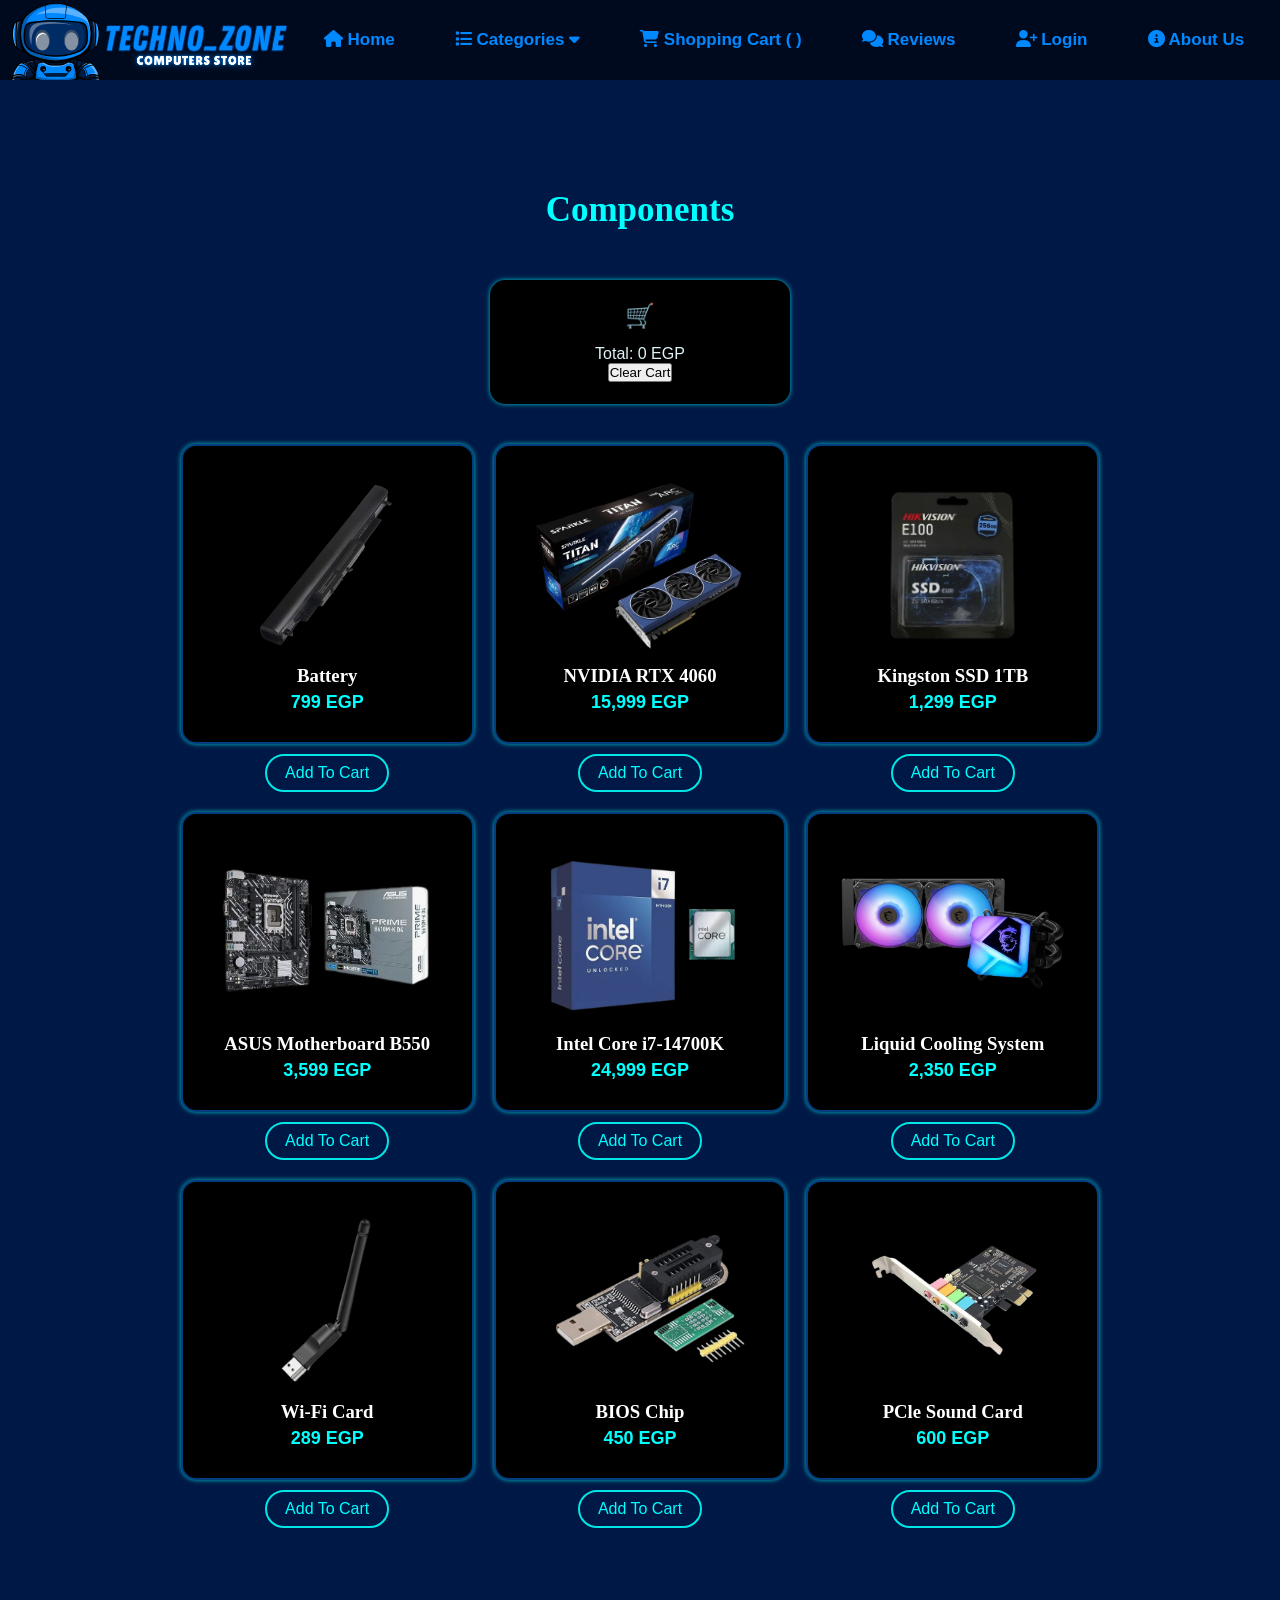
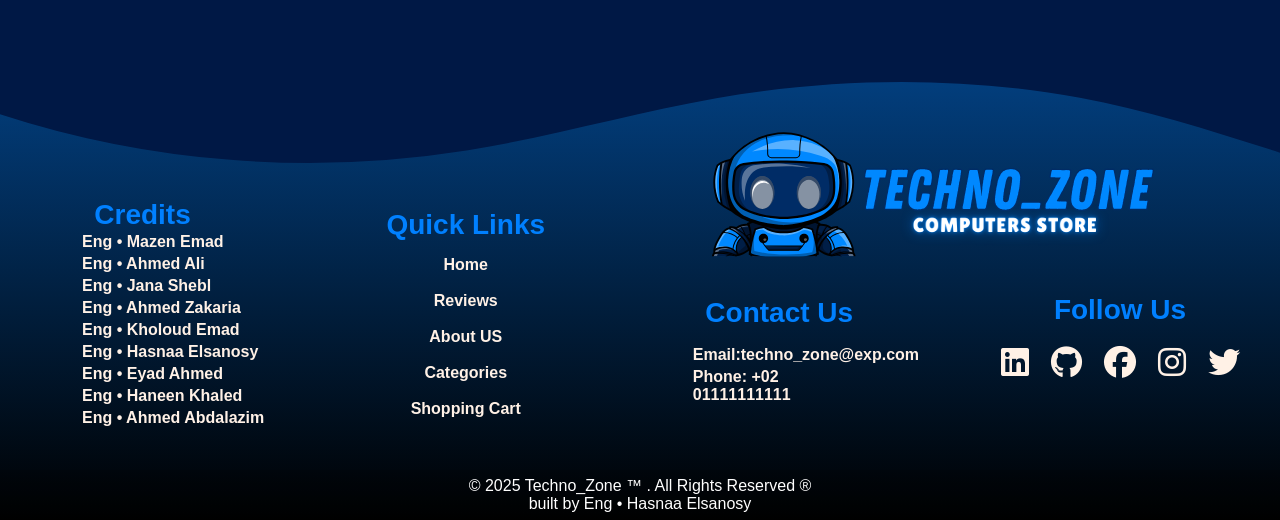
<file: PC_Components/index.html>
<!DOCTYPE html>
<html lang="en">
<head>
    <meta charset="UTF-8">
    <meta name="viewport" content="width=device-width, initial-scale=1.0">
    <title>Techno_Zone | PC Components</title>
    <!---Webpage Icon--->
    <link rel="Techno_Zone ICON" href="../PC_Cases/Images/Techno_Zone ICON.svg">
    <link rel="stylesheet" href="CSS/style.css" />
    <script src="JavaScript/script.js" defer></script>
    <!-- Font Awesome for Icons -->
    <link rel="stylesheet" href="https://cdnjs.cloudflare.com/ajax/libs/font-awesome/6.7.2/css/all.min.css" integrity="sha512-Evv84Mr4kqVGRNSgIGL/F/aIDqQb7xQ2vcrdIwxfjThSH8CSR7PBEakCr51Ck+w+/U6swU2Im1vVX0SVk9ABhg==" crossorigin="anonymous" referrerpolicy="no-referrer" />
</head>

<!----------------------------Navigation Bar------------------------->
<header>
  <nav>
    <!---------------Techno_Zone Logo------------------->
    <img class="LOGO" src="Final Logo.svg" alt="Techno_Zone Logo">
    <!--------Navigation Bar Links-------->
    <div class="Navlinks">    
      <a href="../Home Page/Home Page.html"><i class="fa-solid fa-house"></i> Home</a>
      <!-----------Dropdown Content-------->
        <div    class="dropdown">
            <!-----------Categories btn-------->
            <button class="dropbtn"><i class="fa-solid fa-list fa-1x"></i> Categories <i class="fa fa-caret-down"></i></button>          
            <!-----------Dropdown Menu-------->
            <div class="dropdown-content">
              <a href="../Laptop/laptop.html">Laptops</a>
              <a href="../Consoles/consoles.html">Consoles</a>
              <a href="../PC_Cases/Pc_Cases.html">PC Cases</a>
              <a href="../PC-Monitors/PC_Monitors.html">PC Monitors</a>
              <a href="../PC_Accessories/projet.html">PC Accessories</a>
              <a href="../PC_Components/index.html">PC Components</a>
            </div>
        </div> 
        <a href="../Shopping_Cart/payment.html"><i class="fa-solid fa-cart-shopping fa-1x"></i> Shopping Cart ( <span id="cart-count" style="display: none;"></span> )</a>
        <a href="../Reviews_Page/Reviews.html"><i class="fa-solid fa-comments fa-1x"></i> Reviews</a>
        <a href="../Login_page/login.html"><i class="fa-solid fa-user-plus fa-1x"></i> Login</a>
        <a href="../About US/about2.html"><i class="fa-solid fa-circle-info fa-1x"></i> About Us</a>
    </div>    
  </nav>
</header>

<body>

<!-- ---------------------- Main Content ------------------------- -->
<div class="container">
  <h1>Components</h1>

  <!-- Cart Section -->
  <div class="cart">
    <h2>🛒</h2>
    <ul id="cart-items"></ul>
    <p id="total-price">Total: 0 EGP</p>
    <button id="clear-cart">Clear Cart</button>
  </div>

  <div class="parent">
    <!-- Product 1 -->
    <div class="product-card">
      <div class="inner">
        <div class="front f1">
          <img src="PIC/battery.jpg.png" alt="Battery" class="f1">
          <h3 class="product-name">Battery</h3>
          <p class="product-price">799 EGP</p>
        </div>
        <div class="back">
          <p>High-capacity rechargeable battery designed for extended use and optimal power delivery.</p>
        </div>
      </div>
      <button class="add-to-cart">Add To Cart</button>
    </div>

    <!-- Product 2 -->
    <div class="product-card">
      <div class="inner">
        <div class="front f2">
          <img src="PIC/GPU.jpg.png" alt="GPU" class="f2">
          <h3 class="product-name">NVIDIA RTX 4060</h3>
          <p class="product-price">15,999 EGP</p>
        </div>
        <div class="back">
          <p>Powerful GPU with ray tracing and DLSS support for high-performance gaming and creative workloads.</p>
        </div>
      </div>
      <button class="add-to-cart">Add To Cart</button>
    </div>

    <!-- Product 3 -->
    <div class="product-card">
      <div class="inner">
        <div class="front f3">
          <img src="PIC/ssd.jpg.png" alt="SSD" class="f3">
          <h3 class="product-name">Kingston SSD 1TB</h3>
          <p class="product-price">1,299 EGP</p>
        </div>
        <div class="back">
          <p>Fast 1TB solid-state drive for quick boot times,smooth application performance, and enhanced reliability.</p>
        </div>
      </div>
      <button class="add-to-cart">Add To Cart</button>
    </div>

    <!-- Product 4 -->
    <div class="product-card">
      <div class="inner">
        <div class="front f4">
          <img src="PIC/motherboard.jpj.png" alt="Motherboard" class="f4">
          <h3 class="product-name">ASUS Motherboard B550</h3>
          <p class="product-price">3,599 EGP</p>
        </div>
        <div class="back">
          <p>ASUS B550 motherboard supports AMD Ryzen processors,PCIe 4.0, dual M.2 slots, and advanced cooling for high performance computing.</p>
        </div>
      </div>
      <button class="add-to-cart">Add To Cart</button>
    </div>

    <!-- Product 5 -->
    <div class="product-card">
      <div class="inner">
        <div class="front f5">
          <img src="PIC/CPU.jpg.png" alt="CPU" class="f5">
          <h3 class="product-name">Intel Core i7-14700K</h3>
          <p class="product-price">24,999 EGP</p>
        </div>
        <div class="back">
          <p>24-thread high-end processor with 20 cores (8P + 12E),5.6 GHz turbo boost, and unlocked multiplier for overclocking.</p>
        </div>
      </div>
      <button class="add-to-cart">Add To Cart</button>
    </div>

    <!-- Product 6 -->
    <div class="product-card">
      <div class="inner">
        <div class="front f6">
          <img src="PIC/cooling_system.jpg.png" alt="Cooling System" class="f6">
          <h3 class="product-name">Liquid Cooling System</h3>
          <p class="product-price">2,350 EGP</p>
        </div>
        <div class="back">
          <p>Efficient liquid cooling system for maintaining low CPU temperatures during intensive tasks and gaming.</p>
        </div>
      </div>
      <button class="add-to-cart">Add To Cart</button>
    </div>

    <!-- Product 7 -->
    <div class="product-card">
      <div class="inner">
        <div class="front f7">
          <img src="PIC/wi-fi_card.jpg.png" alt="wi-fi_card" class="f7">
          <h3 class="product-name">Wi-Fi Card</h3>
          <p class="product-price">289 EGP</p>
        </div>
        <div class="back">
          <p>High-speed wireless network card with stable connectivity and easy installation, ideal for desktop upgrades.</p>
        </div>
      </div>
      <button class="add-to-cart">Add To Cart</button>
    </div>

    <!-- Product 8 -->
    <div class="product-card">
      <div class="inner">
        <div class="front f8">
          <img src="PIC/BIOS.jpg.png" alt="BIOS" class="product-image">
          <h3 class="product-name">BIOS Chip</h3>
          <p class="product-price">450 EGP</p>
        </div>
        <div class="back">
          <p>Essential firmware chip for system startup, hardware initialization, and stable computer operation.</p>
        </div>
      </div>
      <button class="add-to-cart">Add To Cart</button>
    </div>

    <!-- Product 9 -->
    <div class="product-card">
      <div class="inner">
        <div class="front f9">
          <img src="PIC/PCle_Sound_Card.jpg.png" alt="PCle_Sound_Card" class="product-image">
          <h3 class="product-name">PCle Sound Card</h3>
          <p class="product-price">600 EGP</p>
        </div>
        <div class="back">
          <p>5.1 surround PCIe sound card delivering crystal-clear audio, great for gaming, media, and high-fidelity sound.</p>
        </div>
      </div>
      <button class="add-to-cart">Add To Cart</button>
    </div>
  </div>
</div>

<!----------------------Footer--------------------------->
<footer>
  <!----------Footer Curved Background------------------->
  <div class="custom-shape-divider-top">
      <svg data-name="Layer 1" xmlns="http://www.w3.org/2000/svg" viewBox="0 0 1200 120" preserveAspectRatio="none">
          <path d="M321.39,56.44c58-10.79,114.16-30.13,172-41.86,82.39-16.72,168.19-17.73,250.45-.39C823.78,31,906.67,72,985.66,92.83c70.05,18.48,146.53,26.09,214.34,3V0H0V27.35A600.21,600.21,0,0,0,321.39,56.44Z" class="shape-fill"></path>
      </svg>
  </div>
  <!-----------Upper Footer Container----------->
  <div class="footercontainer">
      <!----------- 1st Part {Credit}-------->
      <div id="footercredit" class="footer-content">
          <h3>Credits</h3>
          <ul class="credit">
              <li><p>Eng • Mazen Emad</p></li>
              <li><p>Eng • Ahmed Ali</p></li>
              <li><p>Eng • Jana Shebl</p></li>
              <li><p>Eng • Ahmed Zakaria</p></li>
              <li><p>Eng • Kholoud Emad</p></li>
              <li><p>Eng • Hasnaa Elsanosy</p></li>
              <li><p>Eng • Eyad Ahmed</p></li>
              <li><p>Eng • Haneen Khaled</p></li>
              <li><p>Eng • Ahmed Abdalazim</p></li>
          </ul>
      </div>
      <!----------- 2nd Part {Quick Links}-------->
      <div id="footerlinks" class="footer-content">
          <h3>Quick Links</h3>
          <ul class="quicklinks">
                <li><a href="../Home Page/Home Page.html">Home</a></li>
                <li><a href="../Reviews_Page/Reviews.html">Reviews</a></li>
                <li><a href="../About US/about2.html">About US</a></li>
                <li><a href="../Home Page/Home Page.html">Categories</a></li>
                <li><a href="../Shopping_Cart/payment.html">Shopping Cart</a></li>
          </ul>
      </div>
      <!----------- 3nd Part {Contact Us}-------->
      <div id="footercontact" class="footer-content">
          <h3>Contact Us</h3>
          <p>Email:techno_zone@exp.com</p>
          <p>Phone: +02 01111111111</p>
      </div>
      <!----------- 4th Part {Social Media}-------->
      <div id="footerfollow" class="footer-content">
          <img id="footerlogo" src="Final Logo.svg" alt="Logo">
          <h3>Follow Us</h3>
          <ul class="social-icons">
              <li><a href="https://www.linkedin.com/in/mazen-emad-abdelsattar-96118b342?utm_source=share&utm_campaign=share_via&utm_content=profile&utm_medium=android_app" target="_blank"><i class="fa-brands fa-linkedin fa-2x fa-fade"></i></a></li>
              <li class="github"><a  href="https://github.com/MazenEmadAbdelsattar" target="_blank"><i class="fa-brands fa-github fa-2x fa-fade"></i></a></li>
              <li><a href="https://www.facebook.com/profile.php?id=100052692786291" target="_blank"><i class="fa-brands fa-facebook fa-2x fa-fade"></i></a></li>
              <li class="instagram"><a href="https://www.instagram.com/iammazenemad" target="_blank"><i class="fa-brands fa-instagram fa-2x fa-fade" ></i></a></li>
              <li><a href="#" target="_blank"><i class="fa-brands fa-twitter fa-2x fa-fade" ></i></a></li>
          </ul>
      </div>
  </div>
  <!--------------Lower Footer Container----------->
  <div class="bottom-bar">
      <p>&copy; 2025 Techno_Zone &trade;     . All Rights Reserved   &reg; </p>
      <p>built by Eng • Hasnaa Elsanosy</p>
  </div>
</footer>

</html>
</file>
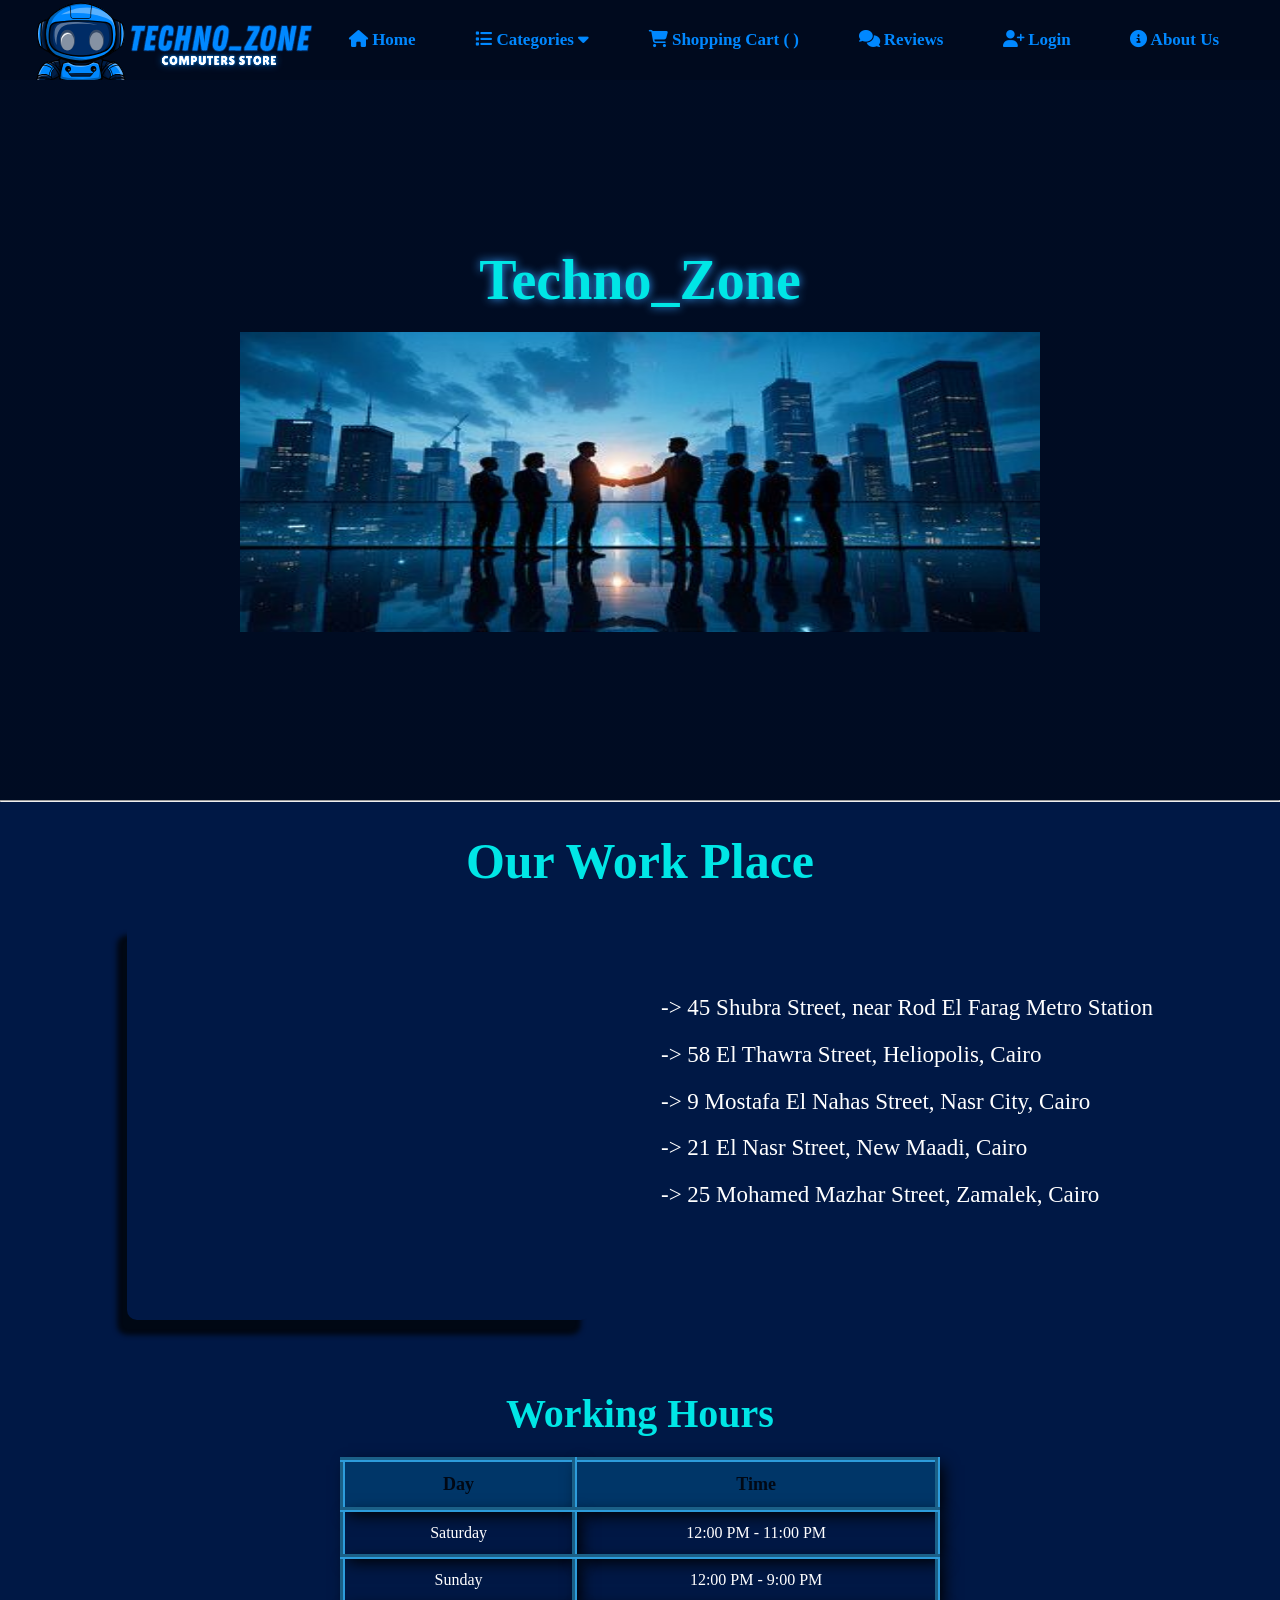
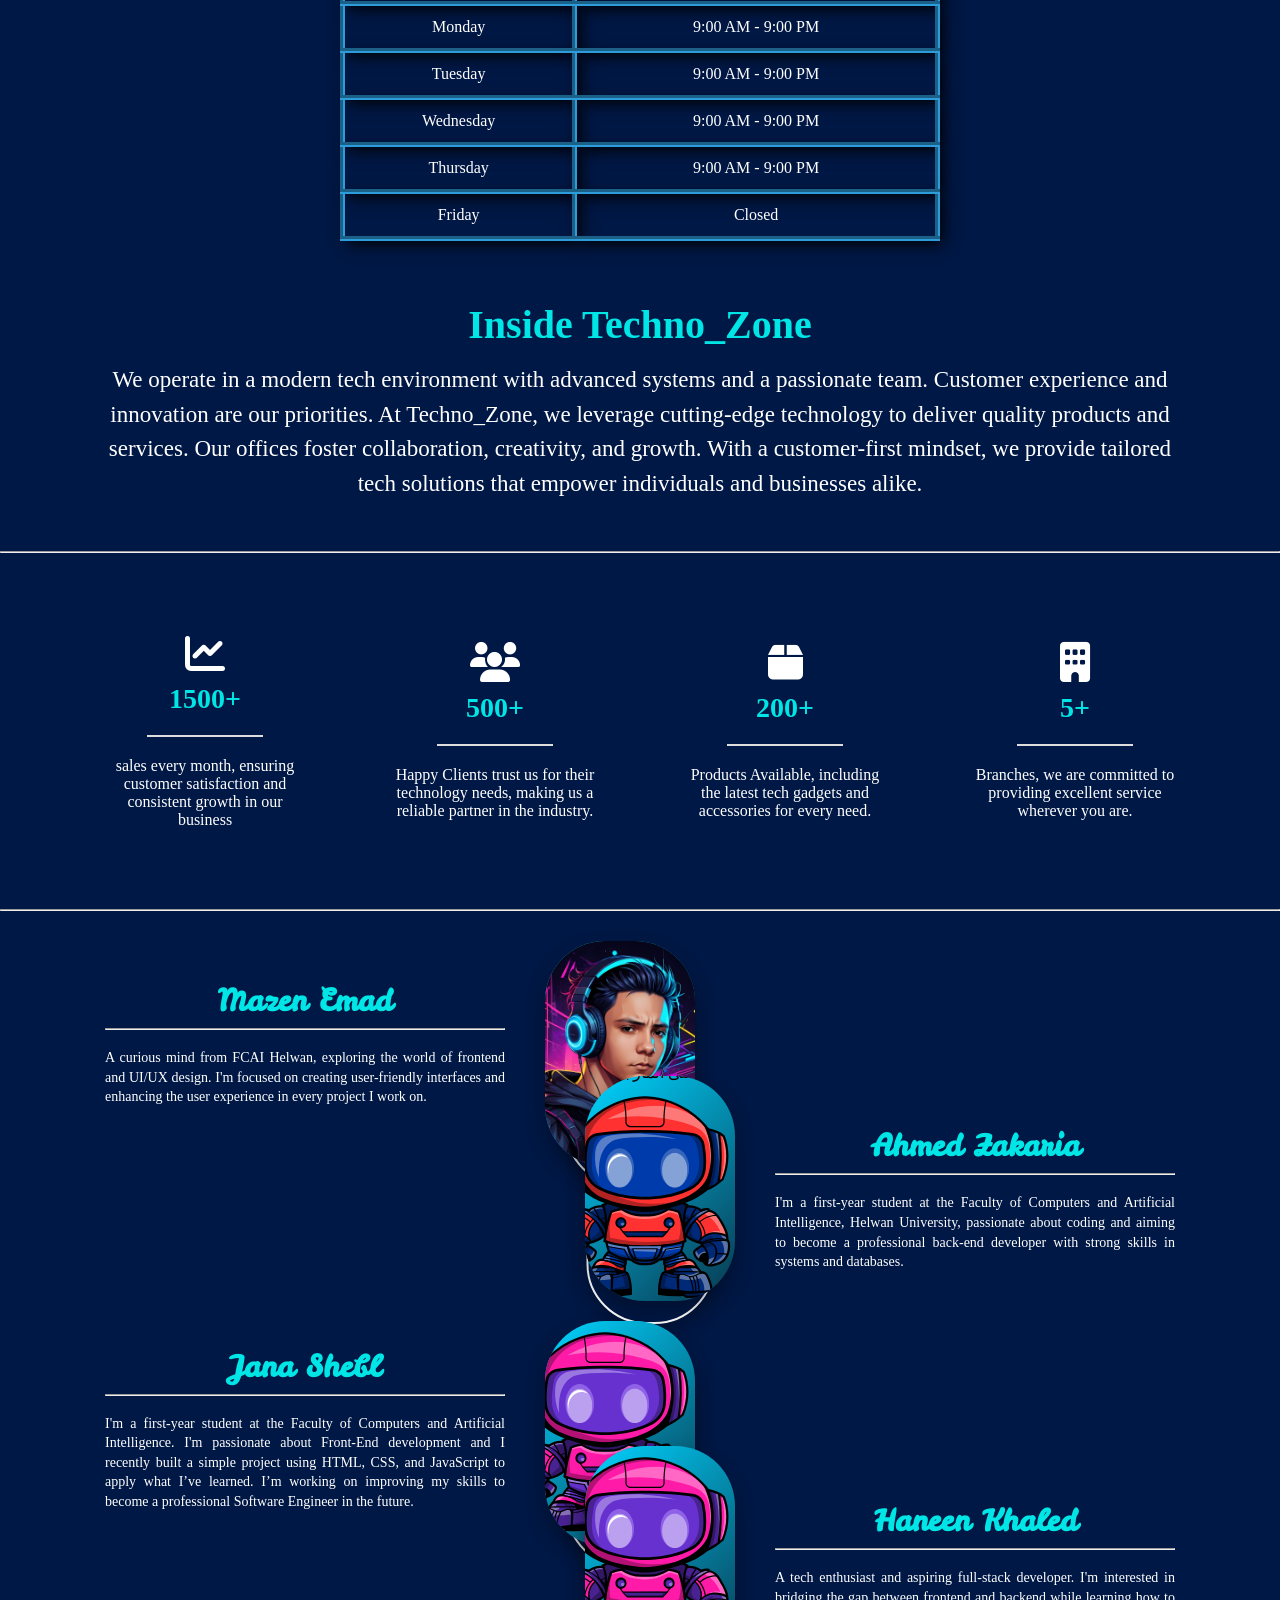
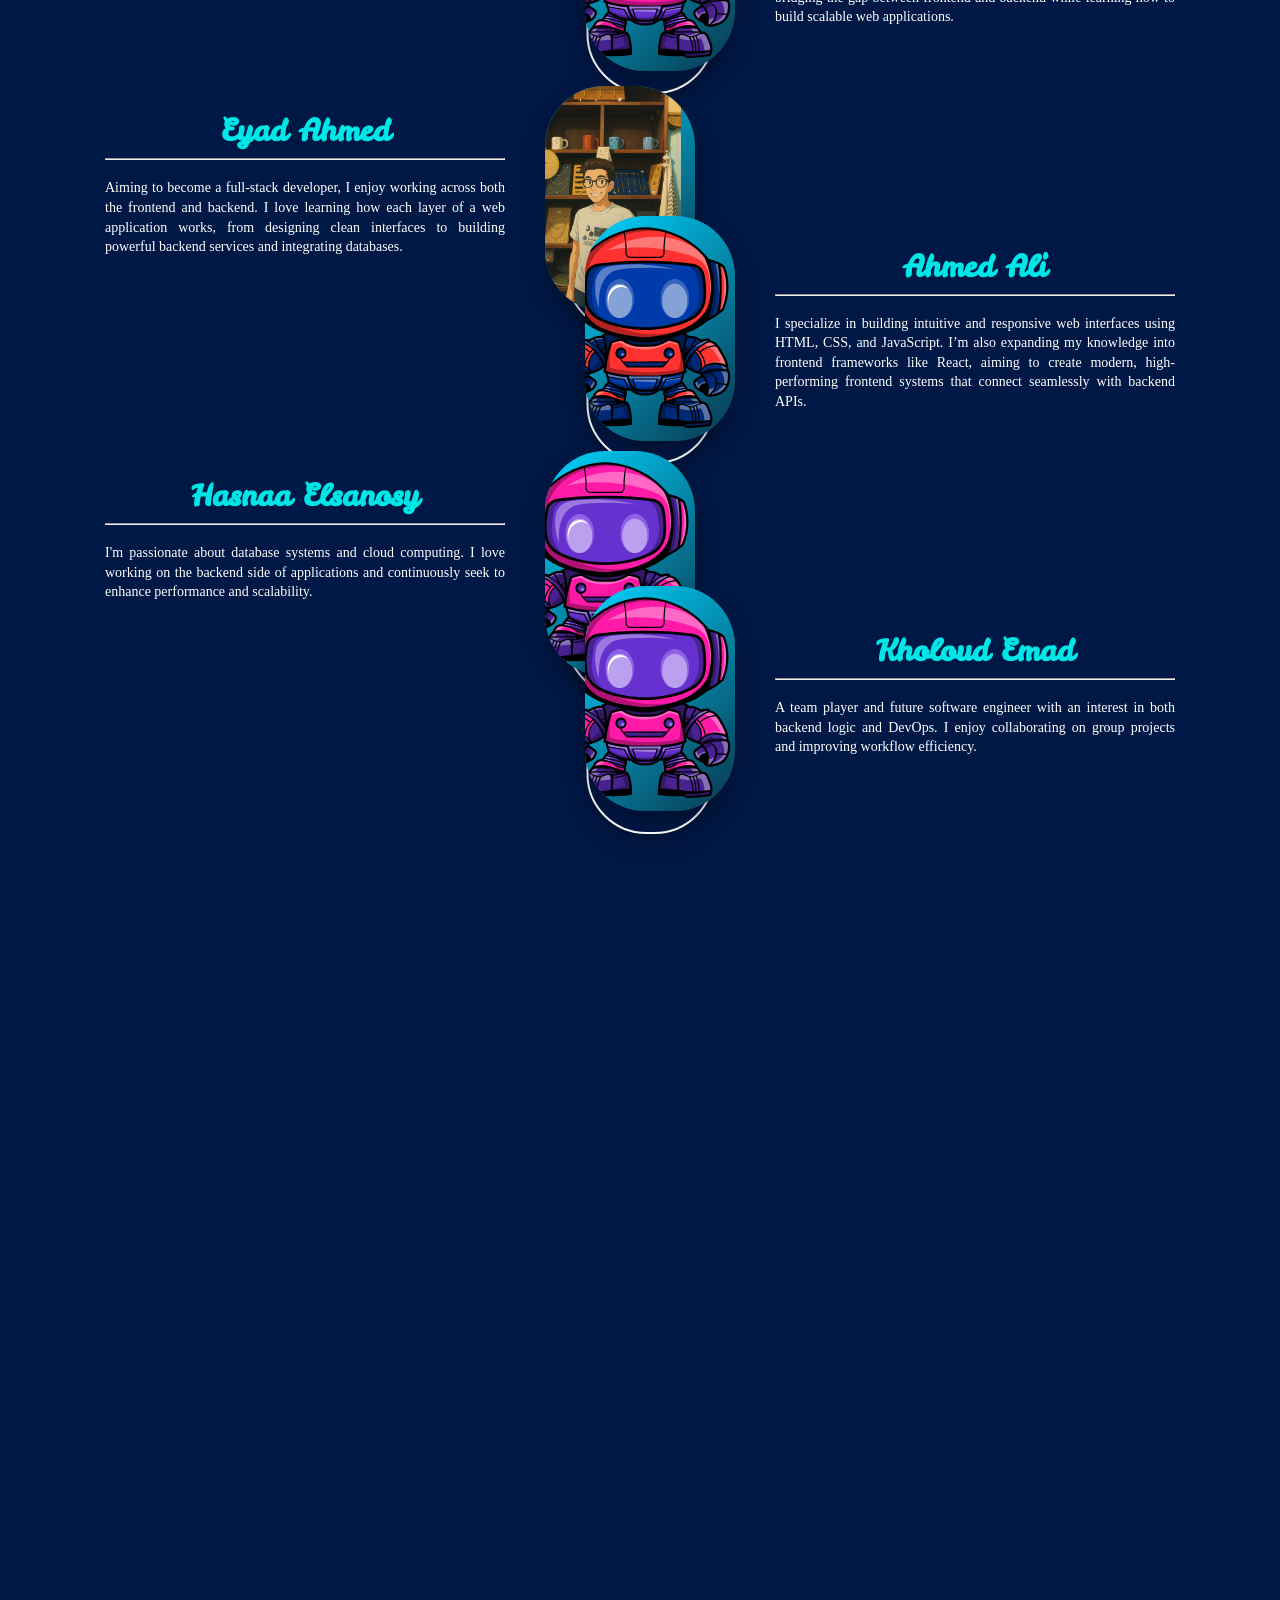
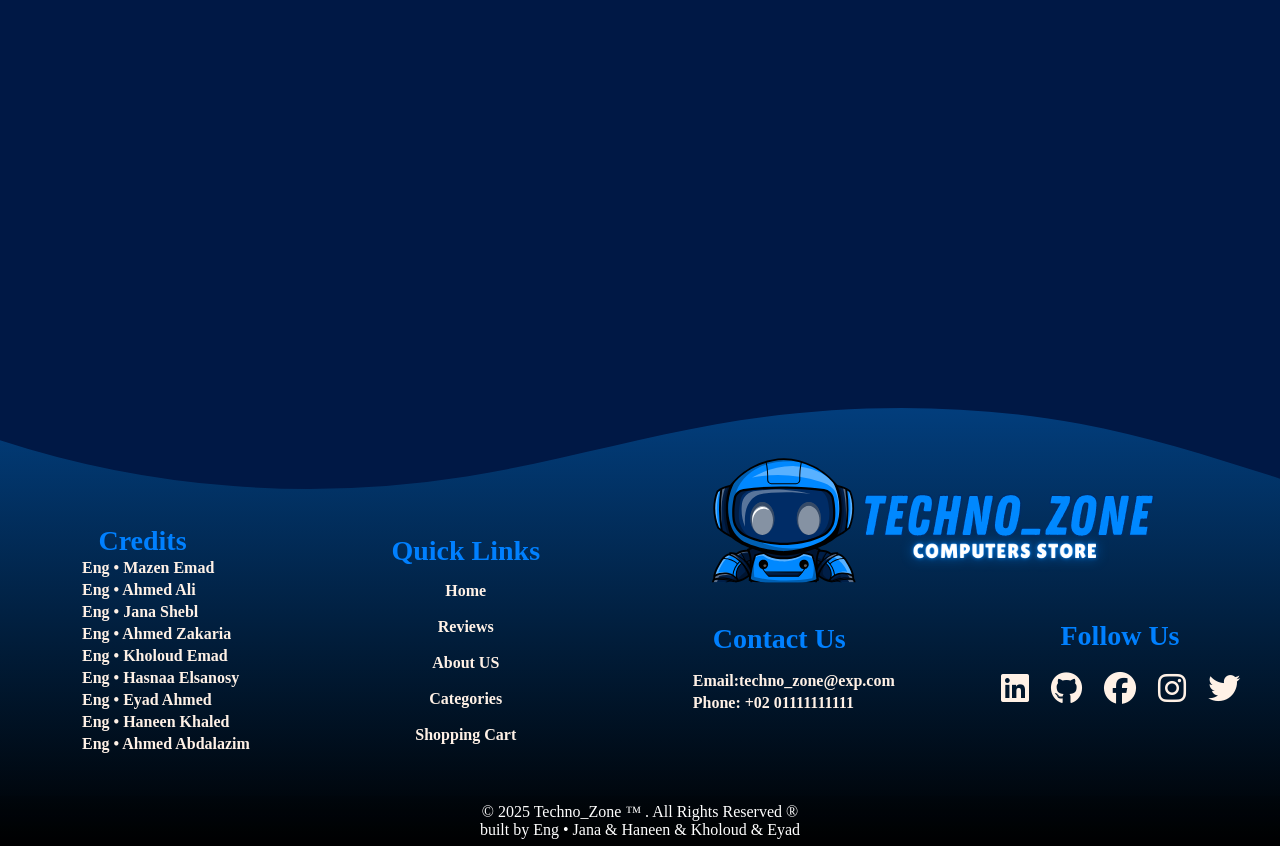
<file: About US/about2.html>
<!DOCTYPE html>
<html lang="en">

<head>
    <meta charset="UTF-8">
    <meta name="viewport" content="width=device-width, initial-scale=1.0">
    <title>Techno_Zone | About Us</title>
    <!---Java Script--->
    <script src="about2.js" defer></script>
    <!---Webpage Icon--->
    <link rel="Techno_Zone ICON" href="Techno_Zone_ICON.svg ">
    <!-------CSS File {to style our webpage}-------->
    <link rel="stylesheet" href="about2.css">
    <!-------Font Awesome {to use special icons in webpage} -------->
    <link rel="stylesheet" href="https://cdnjs.cloudflare.com/ajax/libs/font-awesome/6.7.2/css/all.min.css"
        integrity="sha512-Evv84Mr4kqVGRNSgIGL/F/aIDqQb7xQ2vcrdIwxfjThSH8CSR7PBEakCr51Ck+w+/U6swU2Im1vVX0SVk9ABhg=="
        crossorigin="anonymous" referrerpolicy="no-referrer" />
</head>

<body>



<!----------------------------Navigation Bar------------------------->
<header>
    <nav>
      <!---------------Techno_Zone Logo------------------->
      <img class="LOGO" src="Final Logo.svg" alt="Techno_Zone Logo">
      <!--------Navigation Bar Links-------->
      <div class="Navlinks">    
          <a href="../Home Page/Home Page.html"><i class="fa-solid fa-house fa-1x"></i> Home</a>
          <!-----------Dropdown Content-------->
          <div    class="dropdown">
              <!-----------Categories btn-------->
              <button class="dropbtn"><i class="fa-solid fa-list fa-1x"></i> Categories <i class="fa fa-caret-down"></i></button>          
              <!-----------Dropdown Menu-------->
              <div class="dropdown-content">
                  <a href="../Laptop/laptop.html">Laptops</a>
                  <a href="../Consoles/consoles.html">Consoles</a>
                  <a href="../PC_Cases/Pc_Cases.html">PC Cases</a>
                  <a href="../PC-Monitors/PC_Monitors.html">PC Monitors</a>
                  <a href="../PC_Accessories/projet.html">PC Accessories</a>
                  <a href="../PC_Components/index.html">PC Components</a>
                </div>
            </div> 
            <a href="../Shopping_Cart/payment.html"><i class="fa-solid fa-cart-shopping fa-1x"></i> Shopping Cart ( <span id="cart-count" style="display: none;"></span> )</a>
            <a href="../Reviews_Page/Reviews.html"><i class="fa-solid fa-comments fa-1x"></i> Reviews</a>
            <a href="../Login_page/login.html"><i class="fa-solid fa-user-plus fa-1x"></i> Login</a>
          <a href="../About US/about2.html"><i class="fa-solid fa-circle-info fa-1x"></i> About Us</a>
      </div>    
    </nav>
</header>

    <!-- Banner Section -->
    <section class="bunner">
        <h1>Techno_Zone</h1>
        <img src="bannar.jpg" alt="Techno_Zone Banner" class="logo" />
    </section>
    <hr>
    <!-- Work Place Section -->
    <section class="work_place">
        <h1>Our Work Place</h1>
        <div class="our-location">
            <iframe
                src="https://www.google.com/maps/embed?pb=!1m18!1m12!1m3!1d3460.4475449842544!2d31.345649225115437!3d29.85136437502139!2m3!1f0!2f0!3f0!3m2!1i1024!2i768!4f13.1!3m3!1m2!1s0x145836f34a58de69%3A0x49853855f032462a!2z2KzYp9mF2LnYqSDYrdmE2YjYp9mG!5e0!3m2!1sar!2seg!4v1746420865516!5m2!1sar!2seg"
                width="600" height="450" style="border:0;" allowfullscreen="" loading="lazy"
                referrerpolicy="no-referrer-when-downgrade"></iframe>
            <!-- <img src="our_map.png" alt="Work Place" class="work_place_img" />-->
            <div class="work_place_text">
                <a href="#location-1">-> 45 Shubra Street, near Rod El Farag Metro Station</a>
                <a href="#location-2">-> 58 El Thawra Street, Heliopolis, Cairo</a>
                <a href="#location-3">-> 9 Mostafa El Nahas Street, Nasr City, Cairo</a>
                <a href="#location-4">-> 21 El Nasr Street, New Maadi, Cairo</a>
                <a href="#location-5">-> 25 Mohamed Mazhar Street, Zamalek, Cairo</a>

            </div>

        </div>
    </section>

    <!-- Work Time Section -->
    <section class="work_time">
        <h1>Working Hours</h1>
        <table>
            <tr>
                <th>Day</th>
                <th>Time</th>
            </tr>
            <tr>
                <td>Saturday</td>
                <td>12:00 PM - 11:00 PM</td>
            </tr>
            <tr>
                <td>Sunday</td>
                <td>12:00 PM - 9:00 PM</td>
            </tr>
            <tr>
                <td>Monday</td>
                <td>9:00 AM - 9:00 PM</td>
            </tr>
            <tr>
                <td>Tuesday</td>
                <td>9:00 AM - 9:00 PM</td>
            </tr>
            <tr>
                <td>Wednesday</td>
                <td>9:00 AM - 9:00 PM</td>
            </tr>
            <tr>
                <td>Thursday</td>
                <td>9:00 AM - 9:00 PM</td>
            </tr>
            <tr>
                <td>Friday</td>
                <td>Closed</td>
            </tr>
        </table>
    </section>

    <!-- description -->

    <section class="techno_zone_description">
        <h2>Inside Techno_Zone</h2>
        <p>We operate in a modern tech environment with advanced systems and a passionate team. Customer experience and
            innovation are our priorities. At Techno_Zone, we leverage cutting-edge technology to deliver quality
            products and services. Our offices foster collaboration, creativity, and growth. With a customer-first
            mindset, we provide tailored tech solutions that empower individuals and businesses alike.
        </p>
    </section>

    <hr>
    <section class="stats-section">
        <div class="stat-item">
            <i class="fa-solid fa-chart-line"></i>
            <h2>1500+</h2>
            <hr>
            <p>sales every month, ensuring customer satisfaction and consistent growth in our business</p>
        </div>
        <div class="stat-item">
            <i class="fa-solid fa-users"></i>
            <h2>500+</h2>
            <hr>
            <p>Happy Clients trust us for their technology needs, making us a reliable partner in the industry.</p>
        </div>
        <div class="stat-item">
            <i class="fa-solid fa-box"></i>
            <h2>200+</h2>
            <hr>
            <p>Products Available, including the latest tech gadgets and accessories for every need.</p>
        </div>
        <div class="stat-item">
            <i class="fa-solid fa-building"></i>
            <h2>5+</h2> 
            <hr>
            <p>Branches, we are committed to providing excellent service wherever you are.</p>
        
        </div>
    </section>
    <hr>
    <section class="persons">
        <!-- Row 1 - Image Right -->
        <section class="profile-container">
            <div class="profile-item">
                <div class="profile-text">
                    <div id="text1">
                        <h2>Mazen Emad</h2>
                        <hr><br>
                        <p>A curious mind from FCAI Helwan, exploring the world of frontend and UI/UX design. I'm
                            focused on creating user-friendly interfaces and enhancing the user experience in every
                            project I work on.</p>
                    </div>
                </div>
                <div class="frame-shadow-one"></div>
                <div class="profile-frame-one">
                    <div class="frame-image">
                        <img class="Mezox" src="../About US/MezoxAi3.jpg" alt="Profile Image">
                    </div>
                </div>
            </div>
        </section>
        <!-- Row 2 - Image Left -->
        <section class="profile-container reverse">
            <div class="profile-item">
                <div class="profile-text">
                    <div id="text2">
                        <h2>Ahmed Zakaria</h2>
                        <hr><br>
                        <p>I'm a first-year student at the Faculty of Computers and Artificial Intelligence, Helwan
                            University, passionate about coding and aiming to become a professional back-end developer
                            with
                            strong skills in systems and databases.</p>
                    </div>
                </div>
                <div class="frame-shadow-two"></div>
                <div class="profile-frame-two">
                    <div class="frame-image"> // بص على المارجين كدا
                        <img src="Red Robot.svg" alt="Profile Image">
                    </div>
                </div>
            </div>
        </section>

        <!-- Row 3 - Image Right -->
        <section class="profile-container">
            <div class="profile-item">
                <div class="profile-text">
                    <div id="text3">
                        <h2>Jana Shebl</h2>
                        <hr><br>
                        <p>
                            I'm a first-year student at the Faculty of Computers and Artificial Intelligence.
                            I'm passionate about Front-End development and I recently built a simple project using HTML, CSS, and JavaScript to apply what I’ve learned.
                            I’m working on improving my skills to become a professional Software Engineer in the future.
                        </p>
                    </div>
                </div>
                <div class="frame-shadow-three"></div>
                <div class="profile-frame-three">
                    <div class="frame-image">
                        <img src="Purple Robot.svg" alt="Profile Image">
                    </div>
                </div>
            </div>
        </section>

        <!-- Row 4 - Image Left -->
        <section class="profile-container reverse">
            <div class="profile-item">
                <div class="profile-text">
                    <div id="text4">
                        <h2>Haneen Khaled</h2>
                        <hr><br>
                        <p>A tech enthusiast and aspiring full-stack developer. I'm interested in bridging the gap
                            between frontend and backend while learning how to build scalable web applications.
                        </p>
                    </div>
                </div>
                <div class="frame-shadow-four"></div>
                <div class="profile-frame-four">
                    <div class="frame-image">
                        <img src="Purple Robot.svg" alt="Profile Image">
                    </div>
                </div>
            </div>
        </section>

        <!-- Row 5 - Image Right -->
        <section class="profile-container">
            <div class="profile-item">
                <div class="profile-text">
                    <div id="text5">
                        <h2>Eyad Ahmed</h2>
                        <hr><br>
                        <p>Aiming to become a full-stack developer, I enjoy working across both the frontend and
                            backend. I love learning how each layer of a web application works, from designing clean
                            interfaces to building powerful backend services and integrating databases.
                        </p>
                    </div>
                </div>
                <div class="frame-shadow-five"></div>
                <div class="profile-frame-five">
                    <div class="frame-image">
                        <img src="eyad.png" alt="Profile Image">
                    </div>
                </div>
            </div>
        </section>

        <!-- Row 6 - Image Left -->
        <section class="profile-container reverse">
            <div class="profile-item">
                <div class="profile-text">
                    <div id="text6">
                        <h2>Ahmed Ali</h2>
                        <hr><br>
                        <p>I specialize in building intuitive and responsive web interfaces using HTML, CSS, and
                            JavaScript. I’m also expanding my knowledge into frontend frameworks like React, aiming to
                            create modern, high-performing frontend systems that connect seamlessly with backend APIs.

                        </p>
                    </div>
                </div>
                <div class="frame-shadow-six"></div>
                <div class="profile-frame-six">
                    <div class="frame-image">
                        <img src="Red Robot.svg" alt="Profile Image">
                    </div>
                </div>
            </div>
        </section>

        <!-- Row 7 - Image Right -->
        <section class="profile-container">
            <div class="profile-item">
                <div class="profile-text">
                    <div id="text7">
                        <h2>Hasnaa Elsanosy</h2>
                        <hr><br>
                        <p>I'm passionate about database systems and cloud computing. I love working on the backend side
                            of applications and continuously seek to enhance performance and scalability.</p>
                    </div>
                </div>
                <div class="frame-shadow-seven"></div>
                <div class="profile-frame-seven">
                    <div class="frame-image">
                        <img src="Purple Robot.svg" alt="Profile Image">
                    </div>
                </div>
            </div>
        </section>

        <!-- Row 8 - Image Left -->
        <section class="profile-container reverse">
            <div class="profile-item">
                <div class="profile-text">
                    <div id="text8">
                        <h2>Kholoud Emad</h2>
                        <hr><br>
                        <p>A team player and future software engineer with an interest in both backend logic and DevOps.
                            I enjoy collaborating on group projects and improving workflow efficiency.

                        </p>
                    </div>
                </div>
                <div class="frame-shadow-eight"></div>
                <div class="profile-frame-eight">
                    <div class="frame-image">
                        <img src="Purple Robot.svg" alt="Profile Image">
                    </div>
                </div>
            </div>
        </section>

        <!-- Row 9 - Image Right -->
        <section class="profile-container">
            <div class="profile-item">
                <div class="profile-text">
                    <div id="text9">
                        <h2>Ahmed Abdelazim</h2>
                        <hr><br>
                        <p>I'm a first-year student at the Faculty of Computers and Artificial Intelligence, Helwan
                            University, passionate about coding and aiming to become a professional back-end developer
                            with
                            strong skills in systems and databases.</p>
                    </div>
                </div> 
                <div class="frame-shadow-nine"></div>
                <div class="profile-frame-nine">
                    <div class="frame-image">
                        <img src="Red Robot.svg" alt="Profile Image">
                    </div>
                </div>
            </div>
        </section>
    </section>

<!-- follow me-->
<!----------------------Footer--------------------------->
<footer>
    <!----------Footer Curved Background------------------->
    <div class="custom-shape-divider-top">
        <svg data-name="Layer 1" xmlns="http://www.w3.org/2000/svg" viewBox="0 0 1200 120" preserveAspectRatio="none">
            <path d="M321.39,56.44c58-10.79,114.16-30.13,172-41.86,82.39-16.72,168.19-17.73,250.45-.39C823.78,31,906.67,72,985.66,92.83c70.05,18.48,146.53,26.09,214.34,3V0H0V27.35A600.21,600.21,0,0,0,321.39,56.44Z" class="shape-fill"></path>
        </svg>
    </div>
    <!-----------Upper Footer Container----------->
    <div class="footercontainer">
        <!----------- 1st Part {Credit}-------->
        <div id="footercredit" class="footer-content">
            <h3>Credits</h3>
            <ul class="credit">
                <li><p>Eng • Mazen Emad</p></li>
                <li><p>Eng • Ahmed Ali</p></li>
                <li><p>Eng • Jana Shebl</p></li>
                <li><p>Eng • Ahmed Zakaria</p></li>
                <li><p>Eng • Kholoud Emad</p></li>
                <li><p>Eng • Hasnaa Elsanosy</p></li>
                <li><p>Eng • Eyad Ahmed</p></li>
                <li><p>Eng • Haneen Khaled</p></li>
                <li><p>Eng • Ahmed Abdalazim</p></li>
            </ul>
        </div>
        <!----------- 2nd Part {Quick Links}-------->
        <div id="footerlinks" class="footer-content">
            <h3>Quick Links</h3>
            <ul class="quicklinks">
                <li><a href="../Home Page/Home Page.html">Home</a></li>
                <li><a href="../Reviews_Page/Reviews.html">Reviews</a></li>
                <li><a href="../About US/about2.html">About US</a></li>
                <li><a href="../Home Page/Home Page.html">Categories</a></li>
                <li><a href="../Shopping_Cart/payment.html">Shopping Cart</a></li>
            </ul>
        </div>
        <!----------- 3nd Part {Contact Us}-------->
        <div id="footercontact" class="footer-content">
            <h3>Contact Us</h3>
            <p>Email:techno_zone@exp.com</p>
            <p>Phone: +02 01111111111</p>
        </div>
        <!----------- 4th Part {Social Media}-------->
        <div id="footerfollow" class="footer-content">
            <img id="footerlogo" src="Final Logo.svg" alt="Logo">
            <h3>Follow Us</h3>
            <ul class="social-icons">
                <li><a href="https://www.linkedin.com/in/mazen-emad-abdelsattar-96118b342?utm_source=share&utm_campaign=share_via&utm_content=profile&utm_medium=android_app" target="_blank"><i class="fa-brands fa-linkedin fa-2x "></i></a></li>
                <li class="github"><a  href="https://github.com/MazenEmadAbdelsattar" target="_blank"><i class="fa-brands fa-github fa-2x "></i></a></li>
                <li><a href="https://www.facebook.com/profile.php?id=100052692786291" target="_blank"><i class="fa-brands fa-facebook fa-2x "></i></a></li>
                <li class="instagram"><a href="https://www.instagram.com/iammazenemad" target="_blank"><i class="fa-brands fa-instagram fa-2x " ></i></a></li>
                <li><a href="#" target="_blank"><i class="fa-brands fa-twitter fa-2x " ></i></a></li>
            </ul>
        </div>
    </div>
    <!--------------Lower Footer Container----------->
    <div class="bottom-bar">
        <p>&copy; 2025 Techno_Zone &trade;     . All Rights Reserved   &reg; </p>
        <p>built by Eng • Jana &amp; Haneen &amp; Kholoud &amp; Eyad</p>
    </div>
</footer>


</body>

</html>
</file>
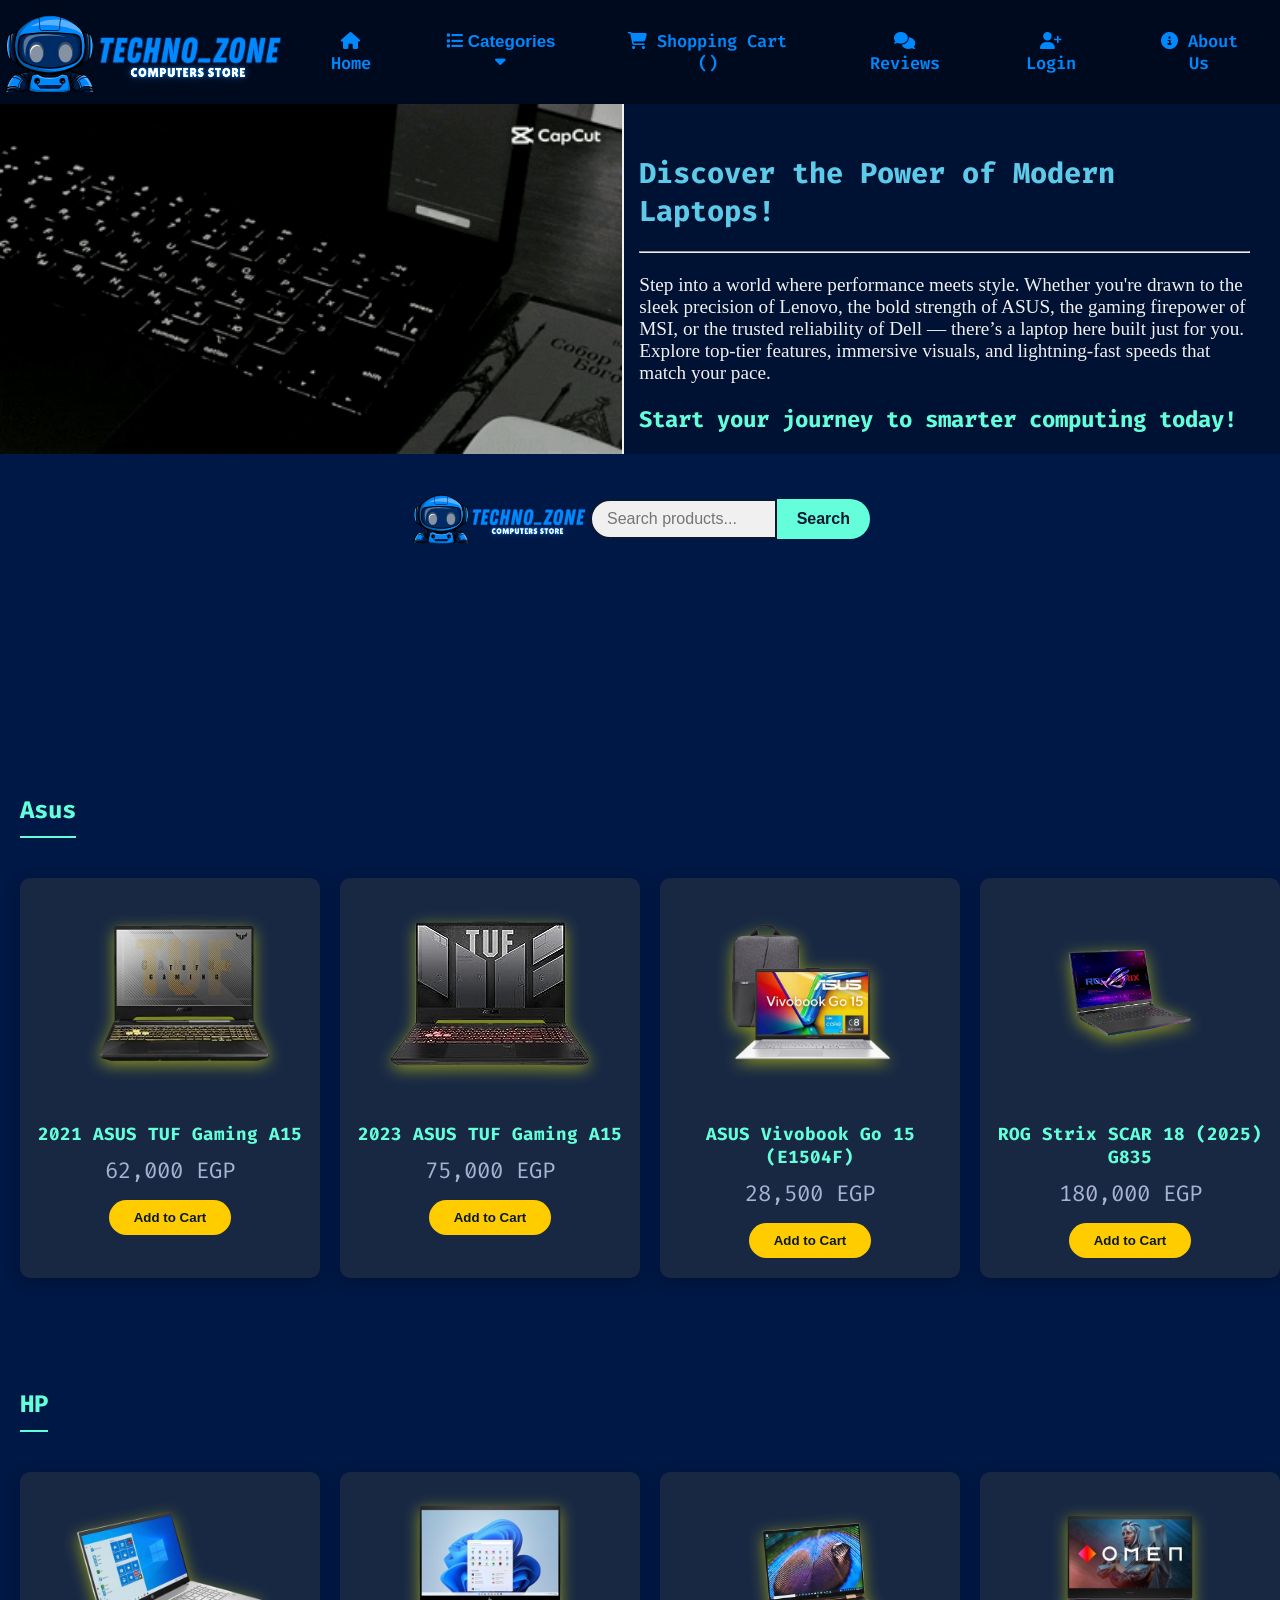
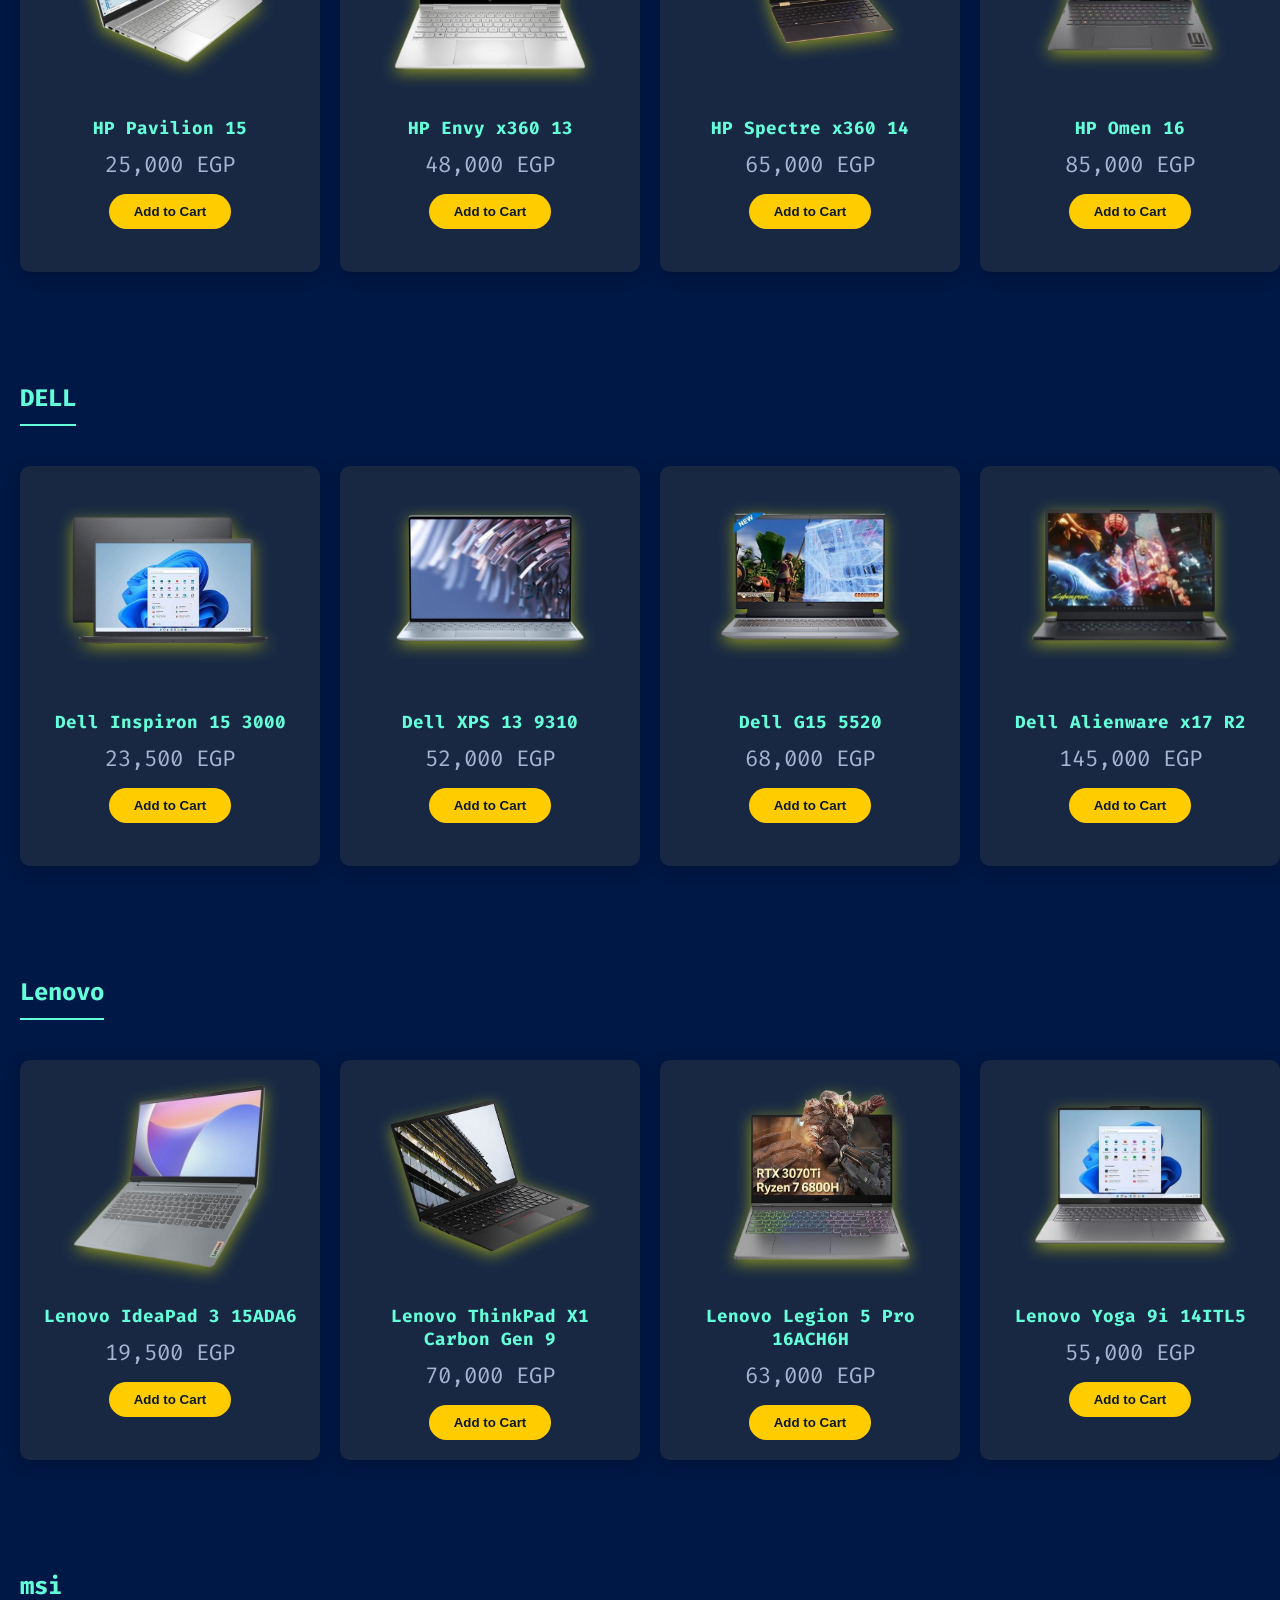
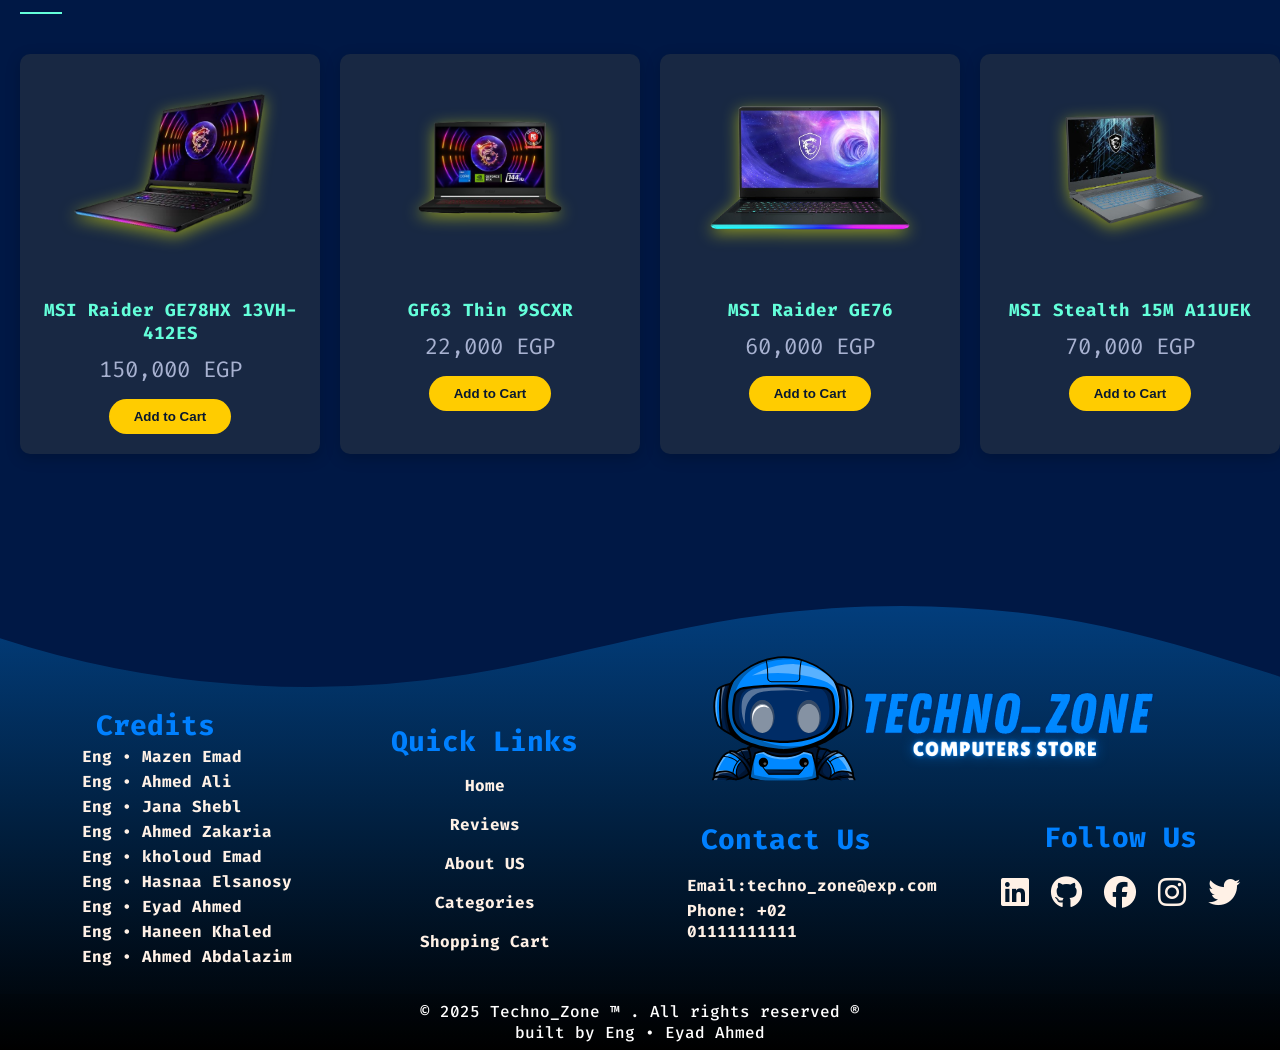
<file: laptop/laptop.html>
<!DOCTYPE html>
<html lang="en">
  <!-- <a href="../payment.html">Cart &#128722; <span id="cart-count" style="display: none;"></span></a> -->
  <!-- Horizintal Navigation Bar -->
<head>
    <link rel="stylesheet" href="https://cdnjs.cloudflare.com/ajax/libs/font-awesome/6.7.2/css/all.min.css" integrity="sha512-Evv84Mr4kqVGRNSgIGL/F/aIDqQb7xQ2vcrdIwxfjThSH8CSR7PBEakCr51Ck+w+/U6swU2Im1vVX0SVk9ABhg==" crossorigin="anonymous" referrerpolicy="no-referrer" /> 
    <meta charset="UTF-8">
    <meta name="viewport" content="width=device-width, initial-scale=1.0">
    <title>Techno_Zone | Laptops</title>
    <!---Webpage Icon--->
    <link rel="Techno_Zone ICON" href="../PC_Cases/Images/Techno_Zone ICON.svg">
    <link rel="stylesheet" href="picture/style_IT.css" type="text/css">
    <link rel="stylesheet" href="https://cdnjs.cloudflare.com/ajax/libs/font-awesome/6.7.2/css/all.min.css" integrity="sha512-Evv84Mr4kqVGRNSgIGL/F/aIDqQb7xQ2vcrdIwxfjThSH8CSR7PBEakCr51Ck+w+/U6swU2Im1vVX0SVk9ABhg==" crossorigin="anonymous" referrerpolicy="no-referrer" />
    <script src="picture/javascripsfile.js"></script>
</head>
<!----------------------------Navigation Bar------------------------->
<header>
    <nav>
      <!---------------Techno_Zone Logo------------------->
      <img class="LOGO" src="Final Logo.svg" alt="Techno_Zone Logo">
      <!--------Navigation Bar Links-------->
      <div class="Navlinks">    
        <a href="../Home Page/Home Page.html"><i class="fa-solid fa-house"></i> Home</a>
        <!-----------Dropdown Content-------->
          <div class="dropdown">
              <!-----------Categories btn-------->
              <button class="dropbtn"><i class="fa-solid fa-list fa-1x"></i> Categories <i class="fa fa-caret-down"></i></button>          
              <!-----------Dropdown Menu-------->
              <div class="dropdown-content">
                <a href="../Laptop/laptop.html">Laptops</a>
                <a href="../Consoles/consoles.html">Consoles</a>
                <a href="../PC_Cases/Pc_Cases.html">PC Cases</a>
                <a href="../PC-Monitors/PC_Monitors.html">PC Monitors</a>
                <a href="../PC_Accessories/projet.html">PC Accessories</a>
                <a href="../PC_Components/index.html">PC Components</a>
              </div>
          </div> 
          <a href="../Shopping_Cart/payment.html"><i class="fa-solid fa-cart-shopping fa-1x"></i> Shopping Cart (<span id="cart-count" style="display: none;"></span>)</a>
          <a href="../Reviews_Page/Reviews.html"><i class="fa-solid fa-comments fa-1x"></i> Reviews</a>
          <a href="../Login_page/login.html"><i class="fa-solid fa-user-plus fa-1x"></i> Login</a>
          <a href="../About US/about2.html"><i class="fa-solid fa-circle-info fa-1x"></i> About Us</a>
      </div>    
    </nav>
</header>
<body>
<div class="body-container">
  <div class="mainone">
    <img src="picture/pictures/backgrounds/0416 (1)(1).gif" alt="Laptop" class="gif">
    <div class="text">
      <h1>Discover the Power of Modern Laptops!</h1>
      <br><hr><br>
      <p>Step into a world where performance meets style. Whether you're drawn to the sleek precision of Lenovo, the bold strength of ASUS, the gaming firepower of MSI, or the trusted reliability of Dell — there’s a laptop here built just for you. Explore top-tier features, immersive visuals, and lightning-fast speeds that match your pace.</p>
      <br>
      <h3>Start your journey to smarter computing today!</h3>
    </div>
  </div>
  <div class="search-countern">
    <img src="Final Logo.svg" alt="Search Icon" class="search-icon">
    <input type="text" id="search-bar" placeholder="Search products...">
    <button id="search-btn">Search</button>
  </div>
  <div class="products-container">
<!--_______________________________________Asus_________________________________________Done -->
    <section class="category">
      <h2 class="category-title">Asus</h2>
      <div class="product-grid">
        <div class="product-card" style="--i:0">
          <img src="picture/pictures/Asus/Asus1.png" alt="2021 ASUS TUF Gaming A15" class="product-image">
          <div class="product-info">
            <h3 class="product-name">2021 ASUS TUF Gaming A15</h3>
            <p class="product-price">62,000 EGP</p>
            <button class="add-to-cart">Add to Cart</button>
            <div class="check-icon" >✔</div>
            <audio id="global-check-sound" src="picture/pictures/check_one.mp3"></audio>
        <div class="product-description">
        <p>
          Processor:
          <br>
          AMD Ryzen™ 7 5800H (8 cores
          <br> 
          / 16 threads, up to 4.4GHz)
          <br>
          GPU:
          <br>
          NVIDIA® GeForce RTX™ 3060
          <br>
          Laptop GPU (6GB GDDR6)
          <br>
          RAM:
          <br>
          64GB DDR4 3200MHz (Upgradeable)
          <br>
          Storage:
          <br>
          3TB PCIe NVMe SSD
        </p>
      </div>
    </div>
  </div>
  <div class="product-card" style="--i:1">
    <img src="picture/pictures/Asus/Asus2.png" alt="2023 ASUS TUF Gaming A15" class="product-image">
    <div class="product-info">
      <h3 class="product-name">2023 ASUS TUF Gaming A15</h3>
      <p class="product-price">75,000 EGP</p>
      <button class="add-to-cart">Add to Cart</button>
      <div class="check-icon" >✔</div>
          <div class="product-description" >
        <p>
          Processor:
          <br>
          AMD Ryzen™ 9 7940HS (8 cores
          <br>
          / 16 threads, up to 5.2GHz)
          <br>
          GPU: NVIDIA® GeForce RTX™ 4070
          <br>
          Laptop GPU
          <br>          
          RAM:
          <br>
          16GB DDR5 4800MHz
          <br> 
          (Upgradeable)
          <br>
          Storage:
          <br> 
1TB PCIe 4.0 NVMe SSD
<br>
 Cooling: Dual 83-blade fans
 <br>
             +
             <br>
            MUX 
            <br>
            Switch with NVIDIA Advanced Optimus
          </p></div>
        </div>
      </div>
      <div class="product-card" style="--i:2">
        <img src="picture/pictures/Asus/Asus3.png" alt="ASUS Vivobook Go 15 (E1504F)" class="product-image">
        <div class="product-info">
          <h3 class="product-name">ASUS Vivobook Go 15 (E1504F)</h3>
          <p class="product-price">28,500 EGP</p>
          <button class="add-to-cart">Add to Cart</button>
          <div class="check-icon" >✔</div>
        <div class="product-description" >
        <p>
            Processor:
            <br>
  7.0” FHD (1920x1080), OLED, 60Hz,
          <br>
  AMD Ryzen™ 5 7520U (4 cores /
          <br>
  8 threads, up to 4.3GHz)
  
            <br>
              GPU:
            <br>
  AMD Radeon™ 610M
            <br>
      RAM:
            <br>
  8GB LPDDR5 (onboard), expandable
              <br>
  up to 16GB
              <br>

        Storage:<br>
  512GB PCIe® 3.0 NVMe SSD
<br></p>
</div>
          </div>
        </div>
        <div class="product-card" style="--i:3">
          <img src="picture/pictures/Asus/Asus4.png" alt="ROG Strix SCAR 18 (2025) G835" class="product-image">
          <div class="product-info">
            <h3 class="product-name">ROG Strix SCAR 18 (2025) G835</h3>
            <p class="product-price">180,000 EGP</p>
            <button class="add-to-cart">Add to Cart</button>
            <div class="check-icon" >✔</div>
        <div class="product-description">
        <p>
         Processor:<br>
  Intel® Core™ Ultra 9 275HX (24 cores<br>
   / 24 threads, up to 5.4GHz)<br>
          
             GPU:<br>
  NVIDIA® GeForce RTX™ 5090 Laptop GPU<br>
          
        RAM:<br>
  Up to 64GB DDR5 5600MHz (Upgradeable<br>
   to 6400MHz)<br>

        Storage:<br>
  Up to 2TB PCIe 4.0 NVMe SSD (Supports <br>
  PCIe Gen 5)<br>
</p></div>
          </div>
        </div>
      </div>
    </section>
<!--_____________________________________________ HP_______________________________________________________Done -->
    <section class="category">
      <h2 class="category-title">HP</h2>
      <div class="product-grid">
        <div class="product-card" style="--i:5">
        <img src="picture/pictures/HP/HP1.png" alt="HP Pavilion 15" class="product-image">
          <div class="product-info">
            <h3 class="product-name">HP Pavilion 15</h3> <!--Done-->
            <p class="product-price">25,000 EGP</p>
            <button class="add-to-cart">Add to Cart</button>
            <div class="check-icon" >✔</div>
            <div class="product-description">
        <p >
    Processor:<br>
Intel® Core™ i5-1135G7 (4 cores /<br>
 8 threads, up to 4.2GHz)<br>

    GPU:<br>
Intel® Iris® Xe Graphics<br>

    RAM:<br>
8GB DDR4 3200MHz<br>
(Upgradeable)<br>

    Storage:<br>
512GB PCIe NVMe SSD<br>
</p></div>
          </div>
        </div>
        <div class="product-card" style="--i:6">
          <img src="picture/pictures/HP/HP2.png" alt="HP Envy x360 13" class="product-image">
          <div class="product-info">
            <h3 class="product-name">HP Envy x360 13</h3> <!--Done-->
        <p class="product-price">48,000 EGP</p>
        <button class="add-to-cart">Add to Cart</button>
        <div class="check-icon" >✔</div>
        <div class="product-description">
        <p>
    Processor:<br>
Intel® Core™ i7-1250U (10 cores / <br>
12 threads, up to 4.7GHz)<br>

    GPU:<br>
Intel® Iris® Xe Graphics<br>

    RAM:<br>
8GB DDR4 3200MHz<br>
(Upgradeable)<br>

    Storage:<br>
512GB PCIe NVMe SSD<br>
</p></div>
          </div>
        </div>
        <div class="product-card" style="--i:7">
          <img src="picture/pictures/HP/HP3.png" alt="HP Spectre x360 14" class="product-image">
          <div class="product-info">
            <h3 class="product-name">HP Spectre x360 14</h3> <!--Done-->
            <p class="product-price">65,000 EGP</p>
            <button class="add-to-cart">Add to Cart</button>
            <div class="check-icon" >✔</div>
        <div class="product-description">
        <p>
        Processor:<br>
Intel® Core™ i7-1355U (10 cores /<br>
 12 threads, up to 5.0GHz)<br>

      GPU:<br>
Intel® Iris® Xe Graphics<br>

    RAM:<br>
16GB LPDDR4x 4266MHz<br>
(Soldered)<br>

  Storage:<br>
1TB PCIe NVMe SSD<br>
</p></div>
          </div>
        </div>
        <div class="product-card" style="--i:8">
          <img src="picture/pictures/HP/HP4.png" alt="HP Omen 16" class="product-image"> <!--Done-->
          <div class="product-info">
            <h3 class="product-name">HP Omen 16</h3>
            <p class="product-price">85,000 EGP</p>
            <button class="add-to-cart">Add to Cart</button>
            <div class="check-icon" >✔</div>
        <div class="product-description">
        <p>
      Processor:<br>
Intel® Core™ i7-14650HX (16 cores<br>
 / 24 threads, up to 5.2GHz)<br>

      GPU:<br>
NVIDIA® GeForce RTX™ 4060 (8GB GDDR6)<br>

   RAM:<br>
32GB DDR5 5600MHz<br>
(Upgradeable)<br>

    Storage:<br>
1TB PCIe Gen4 NVMe SSD<br>
</p></div>
          </div>
        </div>
      </div>
    </section>
<!--______________________________________________ DELL_____________________________________________________Done -->
    <section class="category">
      <h2 class="category-title">DELL</h2>
      <div class="product-grid">
        <div class="product-card" style="--i:9">
        <img src="picture/pictures/dell/Dell1.png" alt="Dell Inspiron 15 3000" class="product-image"> <!--Done-->
          <div class="product-info">
            <h3 class="product-name">Dell Inspiron 15 3000</h3>
            <p class="product-price">23,500 EGP</p>
            <button class="add-to-cart">Add to Cart</button>
            <div class="check-icon" >✔</div>
        <div  class="product-description">
        <p>
     Processor:<br>
Intel® Core™ i5-1135 G7 (4 cores /<br>
8 threads, up to 4.2GHz)<br>

     GPU:<br>
Intel® Iris® Xe Graphics<br>

     RAM:<br>
8GB DDR4 2666MHz<br>
(Upgradeable)<br>

     Storage:<br>
512GB PCIe NVMe SSD<br>
</p></div>
          </div>
        </div>
        <div class="product-card" style="--i:10">
        <img src="picture/pictures/dell/Dell2.png" alt="Dell XPS 13 9310" class="product-image"> <!--Done-->
          <div class="product-info">
        <h3 class="product-name">Dell XPS 13 9310</h3>
        <p class="product-price">52,000 EGP</p>
        <button class="add-to-cart">Add to Cart</button>
        <div class="check-icon" >✔</div>
        <div class="product-description">
        <p>
     Processor:<br>
Intel® Core™ i7-1165G7 (4 cores / <br>
8 threads, up to 4.7GHz)<br>

     GPU:<br>
Intel® Iris® Xe Graphics<br>

     RAM:<br>
16GB LPDDR4x 4267MHz<br>
(Soldered)<br>

     Storage:<br>
512GB PCIe NVMe SSD<br>
</p></div>
          </div>
        </div>
        <div class="product-card" style="--i:11">
          <img src="picture/pictures/dell/Dell3.png" alt="Dell G15 5520" class="product-image"> <!--Done-->
          <div class="product-info">
            <h3 class="product-name">Dell G15 5520</h3>
            <p class="product-price">68,000 EGP</p>
            <button class="add-to-cart">Add to Cart</button>
            <div class="check-icon" >✔</div>
        <div  class="product-description">
        <p>
     Processor:<br>
Intel® Core™ i7-12700H (14 cores /<br>
20 threads, up to 4.7GHz)<br>

     GPU:<br>
NVIDIA® GeForce RTX™ 3060 (6GB GDDR6)<br>

     RAM:<br>
16GB DDR5 4800MHz<br>
(Upgradeable)<br>

    Storage:<br>
1TB PCIe NVMe SSD<br>
</p></div>
</div>
</div>
<div class="product-card" style="--i:12">
  <img src="picture/pictures/dell/Dell4.png" alt="Dell Alienware x17 R2" class="product-image"> <!--Done-->
  <div class="product-info">
    <h3 class="product-name">Dell Alienware x17 R2</h3>
    <p class="product-price">145,000 EGP</p>
    <button class="add-to-cart">Add to Cart</button>
    <div class="check-icon" >✔</div>
        <div  class="product-description">
        <p>
     Processor:<br>
Intel® Core™ i9-12900HK (14 cores / <br>
20 threads, up to 5.0GHz)<br>

     GPU:<br>
NVIDIA® GeForce RTX™ 3080 Ti (16GB GDDR6)<br>

     RAM:<br>
32GB DDR5 4800MHz<br>
(Upgradeable)<br>

   Storage:<br>
2TB PCIe NVMe SSD<br>
</p></div>
          </div>
        </div>
      </div>
    </section>
<!--___________________________________________Lenovo_________________________________________________________Done-->
    <section class="category">
      <h2 class="category-title">Lenovo</h2>
      <div class="product-grid">
        <div class="product-card" style="--i:13">
          <img src="picture/pictures/Lenovo/Lenovo1_Lenovo_IdeaPad_3_15ADA6.png" alt="Lenovo IdeaPad 3 15ADA6" class="product-image"> <!--Done-->
          <div class="product-info">
            <h3 class="product-name">Lenovo IdeaPad 3 15ADA6</h3>
            <p class="product-price">19,500 EGP</p>
            <button class="add-to-cart">Add to Cart</button>
            <div class="check-icon" >✔</div>
        <div  class="product-description">
        <p>
     Processor:<br>
AMD Ryzen™ 5 5500U (6 cores /
12 threads, up to 4.0GHz)<br>

     GPU:<br>
AMD Radeon™ Graphics<br>

     RAM:<br>
8GB DDR4 3200MHz<br>
(Upgradeable)<br>

    Storage:<br>
512GB PCIe NVMe SSD
</p></div>
          </div>
        </div>
        <div class="product-card" style="--i:14">
        <img src="picture/pictures/Lenovo/Lenovo2_Lenovo_ThinkPad_X1_Carbon_Gen_9.png" alt="Lenovo ThinkPad X1 Carbon Gen 9" class="product-image"> <!--Done-->
        <div class="product-info">
          <h3 class="product-name">Lenovo ThinkPad X1 Carbon Gen 9</h3>
          <p class="product-price">70,000 EGP</p>
          <button class="add-to-cart">Add to Cart</button>
          <div class="check-icon" >✔</div>
        <div class="product-description">
        <p>
    Processor:<br>
Intel® Core™ i7-1185G7 (4 cores / 
8 threads, up to 4.8GHz)<br>

    GPU:<br>
Intel® Iris® Xe Graphics<br>

    RAM:<br>
16GB LPDDR4x 4266MHz <br>
    (Soldered)<br>

    Storage:<br>
1TB PCIe NVMe SSD<br>
</p></div>
          </div>
        </div>
        <div class="product-card" style="--i:15">
          <img src="picture/pictures/Lenovo/Lenovo3_Lenovo_Legion_5_Pro_16ACH6H.png" alt="Lenovo Legion 5 Pro 16ACH6H" class="product-image"> <!--Done-->
          <div class="product-info">
            <h3 class="product-name">Lenovo Legion 5 Pro 16ACH6H</h3>
            <p class="product-price">63,000 EGP</p>
            <button class="add-to-cart">Add to Cart</button>
            <div class="check-icon" >✔</div>
        <div class="product-description">
        <p>
     Processor:<br>
AMD Ryzen™ 7 5800H (8 cores / 
16 threads, up to 4.4GHz)<br>

     GPU:<br>
NVIDIA® GeForce RTX™ 3070<br>
Laptop GPU (8GB GDDR6)<br>

     RAM:<br>
16GB DDR4 3200MHz<br>
 (Upgradeable)<br>

     Storage:<br>
1TB PCIe 3.0 NVMe SSD<br>
</p></div>
          </div>
        </div>
        <div class="product-card" style="--i:16">
          <img src="picture/pictures/Lenovo/Lenovo4_Lenovo_Yoga_9i_14ITL5.png" alt="Lenovo Yoga 9i 14ITL5" class="product-image"> <!--Done-->
          <div class="product-info">
            <h3 class="product-name">Lenovo Yoga 9i 14ITL5</h3>
            <p class="product-price">55,000 EGP</p>
            <button class="add-to-cart">Add to Cart</button>
            <div class="check-icon" >✔</div>
        <div class="product-description">
        <p>
    Processor:<br>
Intel® Core™ i7-1195G7 (4 cores / 
8 threads, up to 5.0GHz)<br>

    GPU:<br>
Intel® Iris® Xe Graphics<br>

    RAM:<br>
16GB LPDDR4x 4266MHz<br>
    (Soldered)<br>

    Storage:<br>
1TB PCIe 4.0 NVMe SSD<br>
</p></div>
          </div>
        </div>
      </div>
    </section>
<!--_______________________________________________MSI________________________________________________________Done-->
    <section class="category">
      <h2 class="category-title" id="n1111">msi</h2>
      <div class="product-grid">
        <div class="product-card" style="--i:17">
        <img src="picture/pictures/msi/msi1.png" alt="MSI Raider GE78HX 13VH-412ES" class="product-image">
          <div class="product-info">
            <h3 class="product-name">MSI Raider GE78HX 13VH-412ES</h3><!--Done-->
            <p class="product-price">150,000 EGP</p>
            <button class="add-to-cart">Add to Cart</button>
            <div class="check-icon" >✔</div>
        <div class="product-description">
        <p>
        GPU: <br>
NVIDIA® GeForce RTX™ 4080 
Laptop GPU (12GB GDDR6)<br>

        RAM: <br>
64GB DDR5 5600MHz (Upgradeable)<br>

     Storage: <br>
2TB NVMe PCIe Gen4 SSD<br>
</p></div>
          </div>
        </div>
        <div class="product-card" style="--i:18">
          <img src="picture/pictures/msi/msi2.png" alt="GF63 Thin 9SCXR" class="product-image">
          <div class="product-info">
            <h3 class="product-name">GF63 Thin 9SCXR</h3><!--Done-->
            <p class="product-price">22,000 EGP</p>
            <button class="add-to-cart">Add to Cart</button>
            <div class="check-icon" >✔</div>
        <div class="product-description">
          <p>
      Processor:<br>
Intel® Core™ i5-9300H (4 cores / 
8 threads, up to 4.1GHz)<br>

           GPU: <br>
NVIDIA® GeForce GTX™ 1650
Max-Q Design, 4GB GDDR5<br>

      RAM: <br>
8GB DDR4 2666MHz<br>
(Upgradeable up to 64GB)<br>

    Storage: <br>
512GB PCIe NVMe SSD<br>

</p></div>
          </div>
        </div>
        <div class="product-card" style="--i:19">
          <img src="picture/pictures/msi/msi3.png" alt="MSI Raider GE76" class="product-image"> <!--Done-->
          <div class="product-info">
            <h3 class="product-name">MSI Raider GE76</h3>
            <p class="product-price">60,000 EGP</p>
            <button class="add-to-cart">Add to Cart</button>
            <div class="check-icon" >✔</div>
            <div  class="product-description">
            <p>
           Processor:<br>
Intel® Core™ i7-12700H (14 cores
 / 20 threads, up to 4.7GHz)<br>

           GPU: <br>
NVIDIA® GeForce RTX™ 3060
Laptop GPU (6GB GDDR6)<br>

     RAM: <br>
16GB DDR5 4800MHz<br>
(Upgradeable up to 64GB)<br>

    Storage: <br>
1TB PCIe 4.0 NVMe SSD<br>
</p></div>
          </div>
        </div>
        <div class="product-card" style="--i:20">
        <img src="picture/pictures/msi/msi4.png" alt="MSI Stealth 15M A11UEK" class="product-image">
        <div class="product-info">
          <h3 class="product-name">MSI Stealth 15M A11UEK</h3> <!--Done-->
          <p class="product-price">70,000 EGP</p>
          <button class="add-to-cart">Add to Cart</button>
          <div class="check-icon" >✔</div>
            <div class="product-description">
            <p>
       Processor:<br>
Intel® Core™ i7-11375H (4 cores / 
8 threads, up to 5.0GHz)<br>

        GPU: <br>
NVIDIA® GeForce RTX™ 3060
Laptop GPU (6GB GDDR6)<br>

      RAM: <br>
16GB DDR4 3200MHz<br>
(Upgradeable up to 64GB)<br>

Storage:<br>
 1TB PCIe 3.0 NVMe
SSD<br>

</p></div>
          </div>
        </div>
      </div>
    </section>
  </div>
    
<!----------------------Footer--------------------------->
<footer>
    <!----------Footer Curved Background------------------->
    <div class="custom-shape-divider-top">
        <svg data-name="Layer 1" xmlns="http://www.w3.org/2000/svg" viewBox="0 0 1200 120" preserveAspectRatio="none">
          <path d="M321.39,56.44c58-10.79,114.16-30.13,172-41.86,82.39-16.72,168.19-17.73,250.45-.39C823.78,31,906.67,72,985.66,92.83c70.05,18.48,146.53,26.09,214.34,3V0H0V27.35A600.21,600.21,0,0,0,321.39,56.44Z" class="shape-fill"></path>
        </svg>
    </div>
    <!-----------Upper Footer Container----------->
    <div class="footercontainer">
        <!----------- 1st Part {Credit}-------->
        <div id="footercredit" class="footer-content">
            <h3>Credits</h3>
            <ul class="credit">
                <li><p>Eng • Mazen Emad</p></li>
                <li><p>Eng • Ahmed Ali</p></li>
                <li><p>Eng • Jana Shebl</p></li>
                <li><p>Eng • Ahmed Zakaria</p></li>
                <li><p>Eng • kholoud Emad</p></li>
                <li><p>Eng • Hasnaa Elsanosy</p></li>
                <li><p>Eng • Eyad Ahmed</p></li>
                <li><p>Eng • Haneen Khaled</p></li>
                <li><p>Eng • Ahmed Abdalazim</p></li>
            </ul>
        </div>
        <!----------- 2nd Part {Quick Links}-------->
        <div id="footerlinks" class="footer-content">
            <h3>Quick Links</h3>
            <ul class="quicklinks">
                <li><a href="../Home Page/Home Page.html">Home</a></li>
                <li><a href="../Reviews_Page/Reviews.html">Reviews</a></li>
                <li><a href="../About US/about2.html">About US</a></li>
                <li><a href="../Home Page/Home Page.html">Categories</a></li>
                <li><a href="../Shopping_Cart/payment.html">Shopping Cart</a></li>
            </ul>
        </div>
        <!----------- 3nd Part {Contact Us}-------->
        <div id="footercontact" class="footer-content">
            <h3>Contact Us</h3>
            <p>Email:techno_zone@exp.com</p>
            <p>Phone: +02 01111111111</p>
        </div>
        <!----------- 4th Part {Social Media}-------->
        <div id="footerfollow" class="footer-content">
            <img id="footerlogo" src="Final Logo.svg" alt="Logo">
            <h3>Follow Us</h3>
            <ul class="social-icons">
                <li><a href="https://www.linkedin.com/in/mazen-emad-abdelsattar-96118b342?utm_source=share&utm_campaign=share_via&utm_content=profile&utm_medium=android_app" target="_blank"><i class="fa-brands fa-linkedin fa-2x fa-fade"></i></a></li>
                <li class="github"><a  href="https://github.com/MazenEmadAbdelsattar" target="_blank"><i class="fa-brands fa-github fa-2x fa-fade"></i></a></li>
                <li><a href="https://www.facebook.com/profile.php?id=100052692786291" target="_blank"><i class="fa-brands fa-facebook fa-2x fa-fade"></i></a></li>
                <li class="instagram"><a href="https://www.instagram.com/iammazenemad" target="_blank"><i class="fa-brands fa-instagram fa-2x fa-fade" ></i></a></li>
                <li><a href="#" target="_blank"><i class="fa-brands fa-twitter fa-2x fa-fade" ></i></a></li>
            </ul>
        </div>
    </div>
    <!--------------Lower Footer Container----------->
    <div class="bottom-bar">
        <p>&copy; 2025 Techno_Zone &trade;     . All rights reserved   &reg; </p>
        <p>built by Eng • Eyad Ahmed</p>
    </div>
  </footer>
</div>
</body>
</html>
</file>
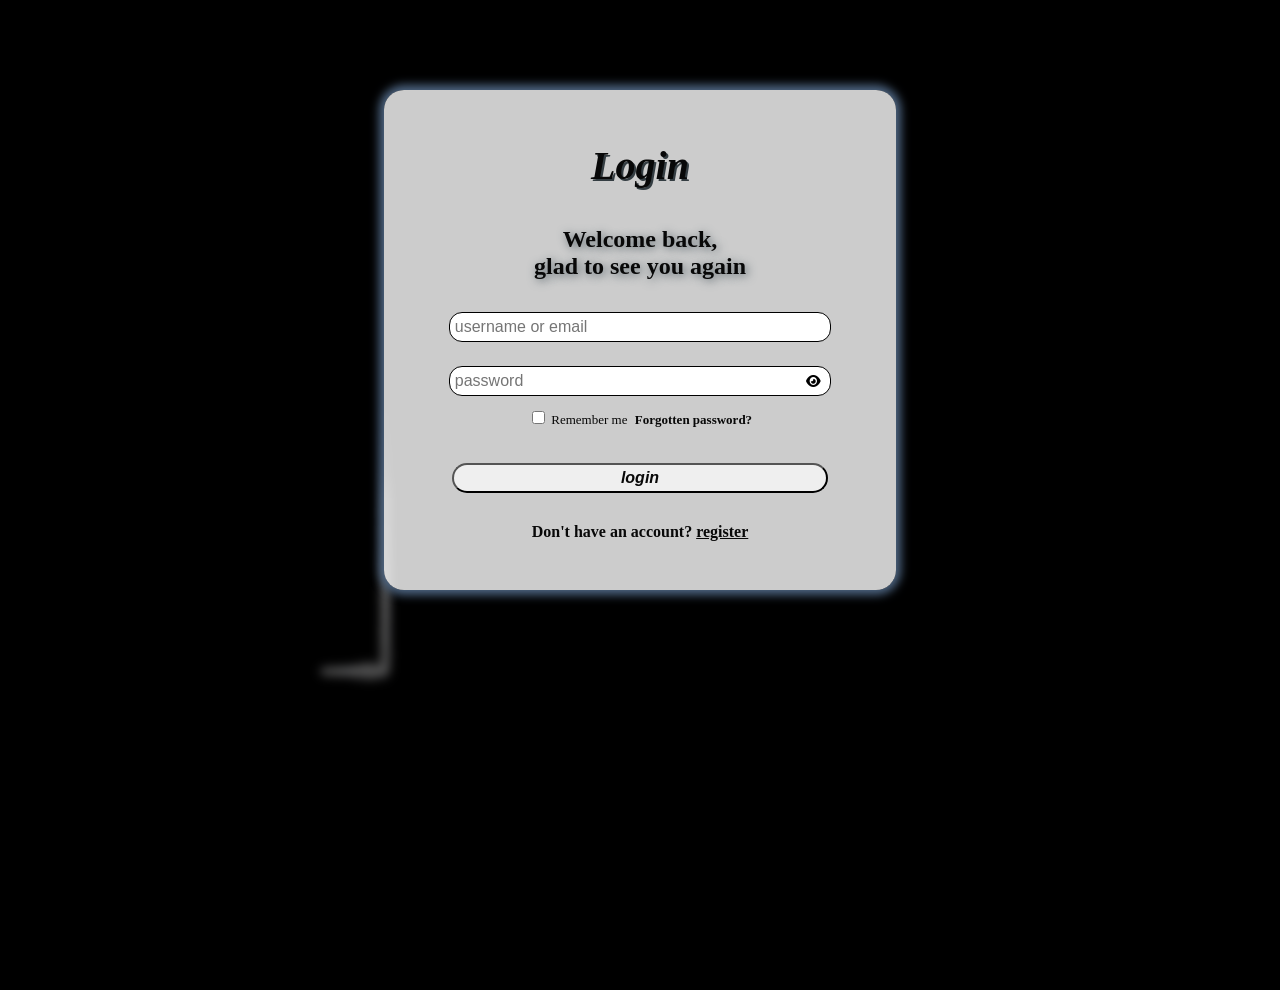
<file: Login_page/login.html>
<!DOCTYPE html>
<html lang="en">

<head>
    <meta charset="utf-8">
    <meta name="viewport" content="width=device-width, initial-scale=1.0">
    <link rel="stylesheet" href="https://cdnjs.cloudflare.com/ajax/libs/font-awesome/6.5.0/css/all.min.css">
    <link rel="stylesheet" href="login.css">
    <link rel="Techno-Zone Icon" href="Techno_Zone_ICON.svg">
    <title>Techno-Zone | login</title>
</head>

<body>

    <form method="post">
        <h1>Login</h1>
        <h2 class="welcome" id="welcomemessage">Welcome back, <br> glad to see you again </h2>
        <div class="user">
            <input type="text" placeholder="username or email" name="Username">
        </div>
        <div class="pass">
            <input id="passfield" type="password" placeholder="password" name="Pass">
            <i class="fa-solid fa-eye toggle-icon" id="toggleicon" onclick="togglepass()"></i>
        </div>
        <div class="box">
            <input id="remember" type="checkbox">
            <label for="remember">Remember me</label>
        </div>
        <div class="forgot-pass">
            <a href="#">Forgotten password?</a>
        </div>
        <button type="submit">login</button>
        <p>Don't have an account? <a href="#" onclick="showRegister()">register</a></p>
    </form>
    <script>
        function togglepass() {
            var passinput = document.getElementById("passfield");
            var icon = document.getElementById("toggleicon");
            if (passinput.type === "password") {
                passinput.type = "text";
                icon.classList.remove("fa-eye");
                icon.classList.add("fa-eye-slash");
            }
            else {
                passinput.type = "password";
                icon.classList.remove("fa-eye-slash");
                icon.classList.add("fa-eye");
            }
        }
        function showRegister() {
            window.location.href = "../registration_page/register.html";
        }
        window.addEventListener('DOMContentLoaded', () => {
            const text = document.getElementById('welcomemessage');
            setTimeout(() => {
                text.classList.add("show");
            }, 500);
        });
        document.querySelector("form").addEventListener("submit", function (e) {
            e.preventDefault(); // تمنع الإرسال دايمًا في البداية

            const username = document.querySelector(".user input").value.trim();
            const password = document.querySelector(".pass input").value;

            const emailRegex = /^[^\s@]+@[^\s@]+.[^\s@]+$/;

            if (username === "" || password === "") {
                alert("All fields are required. Please complete the form.");
                return;
            }

            if (username.includes("@") && !emailRegex.test(username)) {
                alert("Invalid email format, Please enter a valid email address.");
                return;
            }

            if (password.length < 8) {
                alert("Password must be at least 8 characters.");
                return;
            }

            alert("Login successful!");
            window.location.href = "../Home Page/Home Page.html";
        });
    </script>
</body>

</html>
</file>
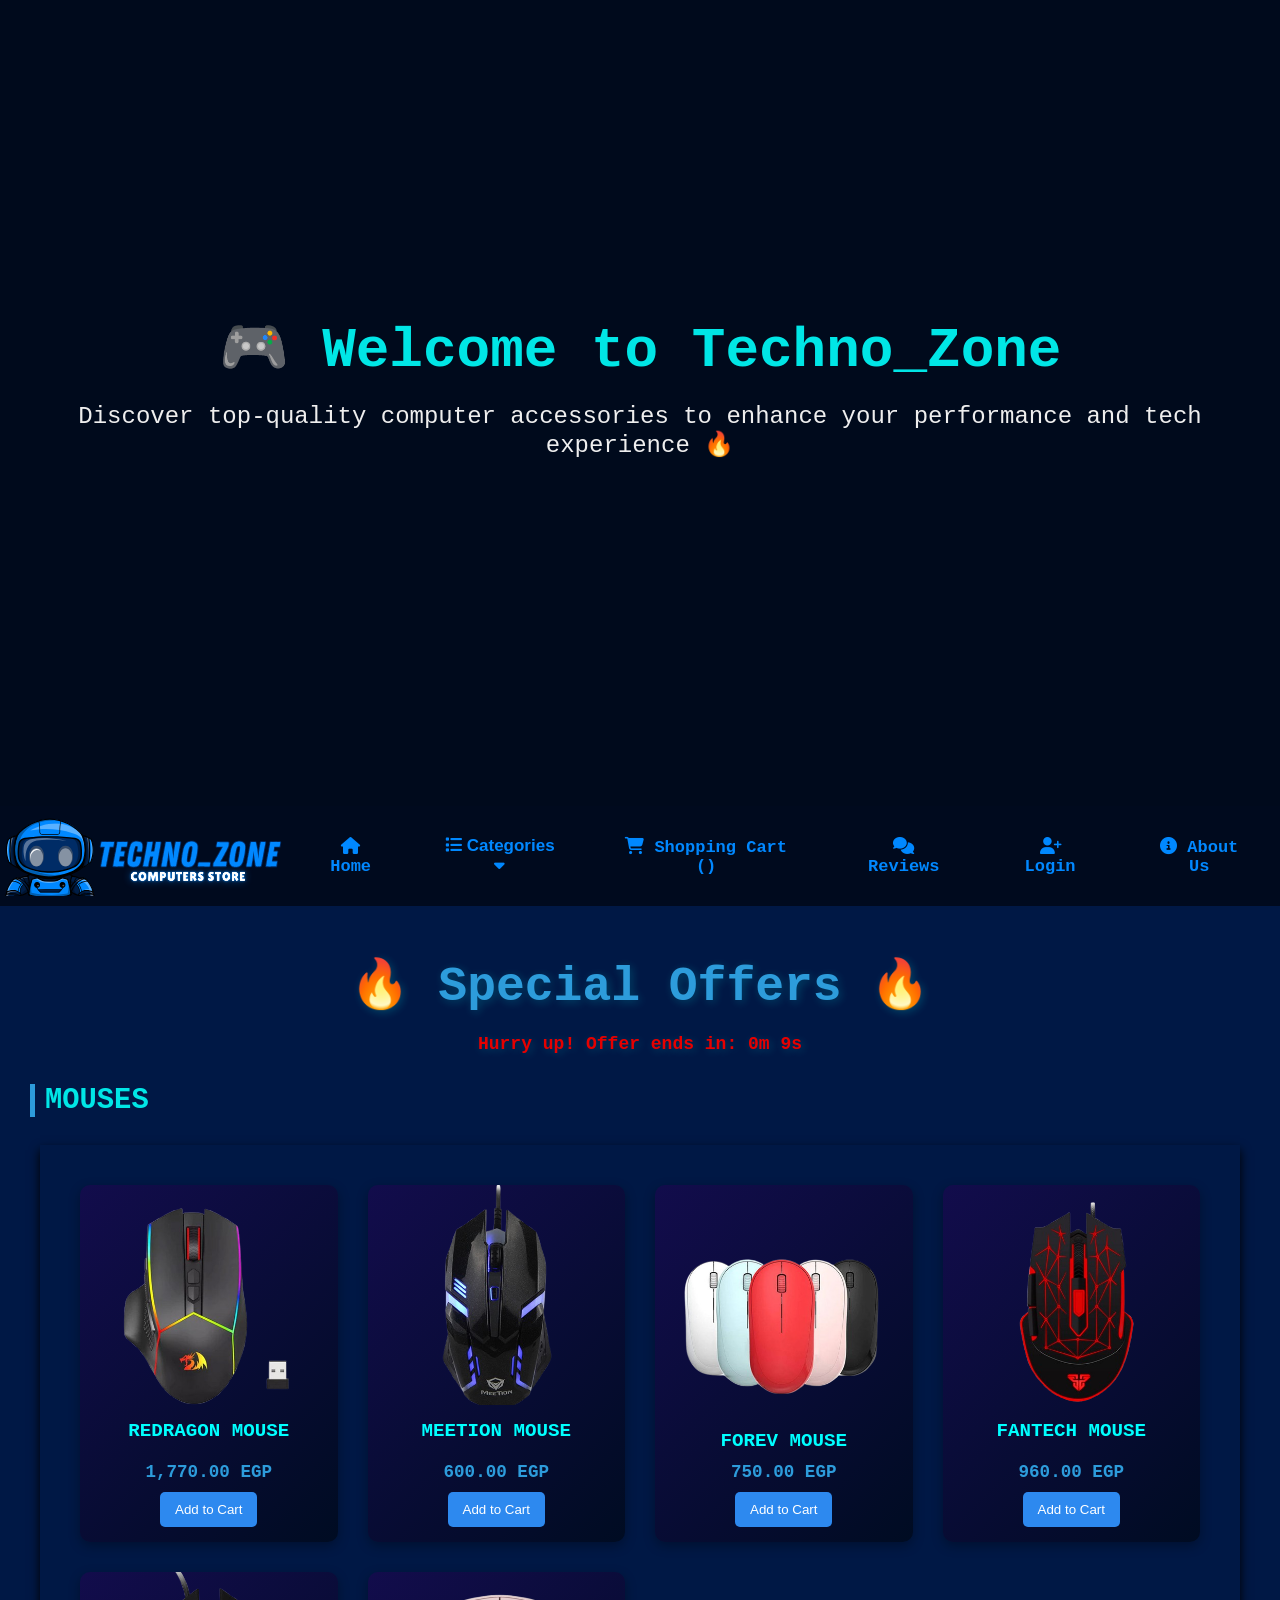
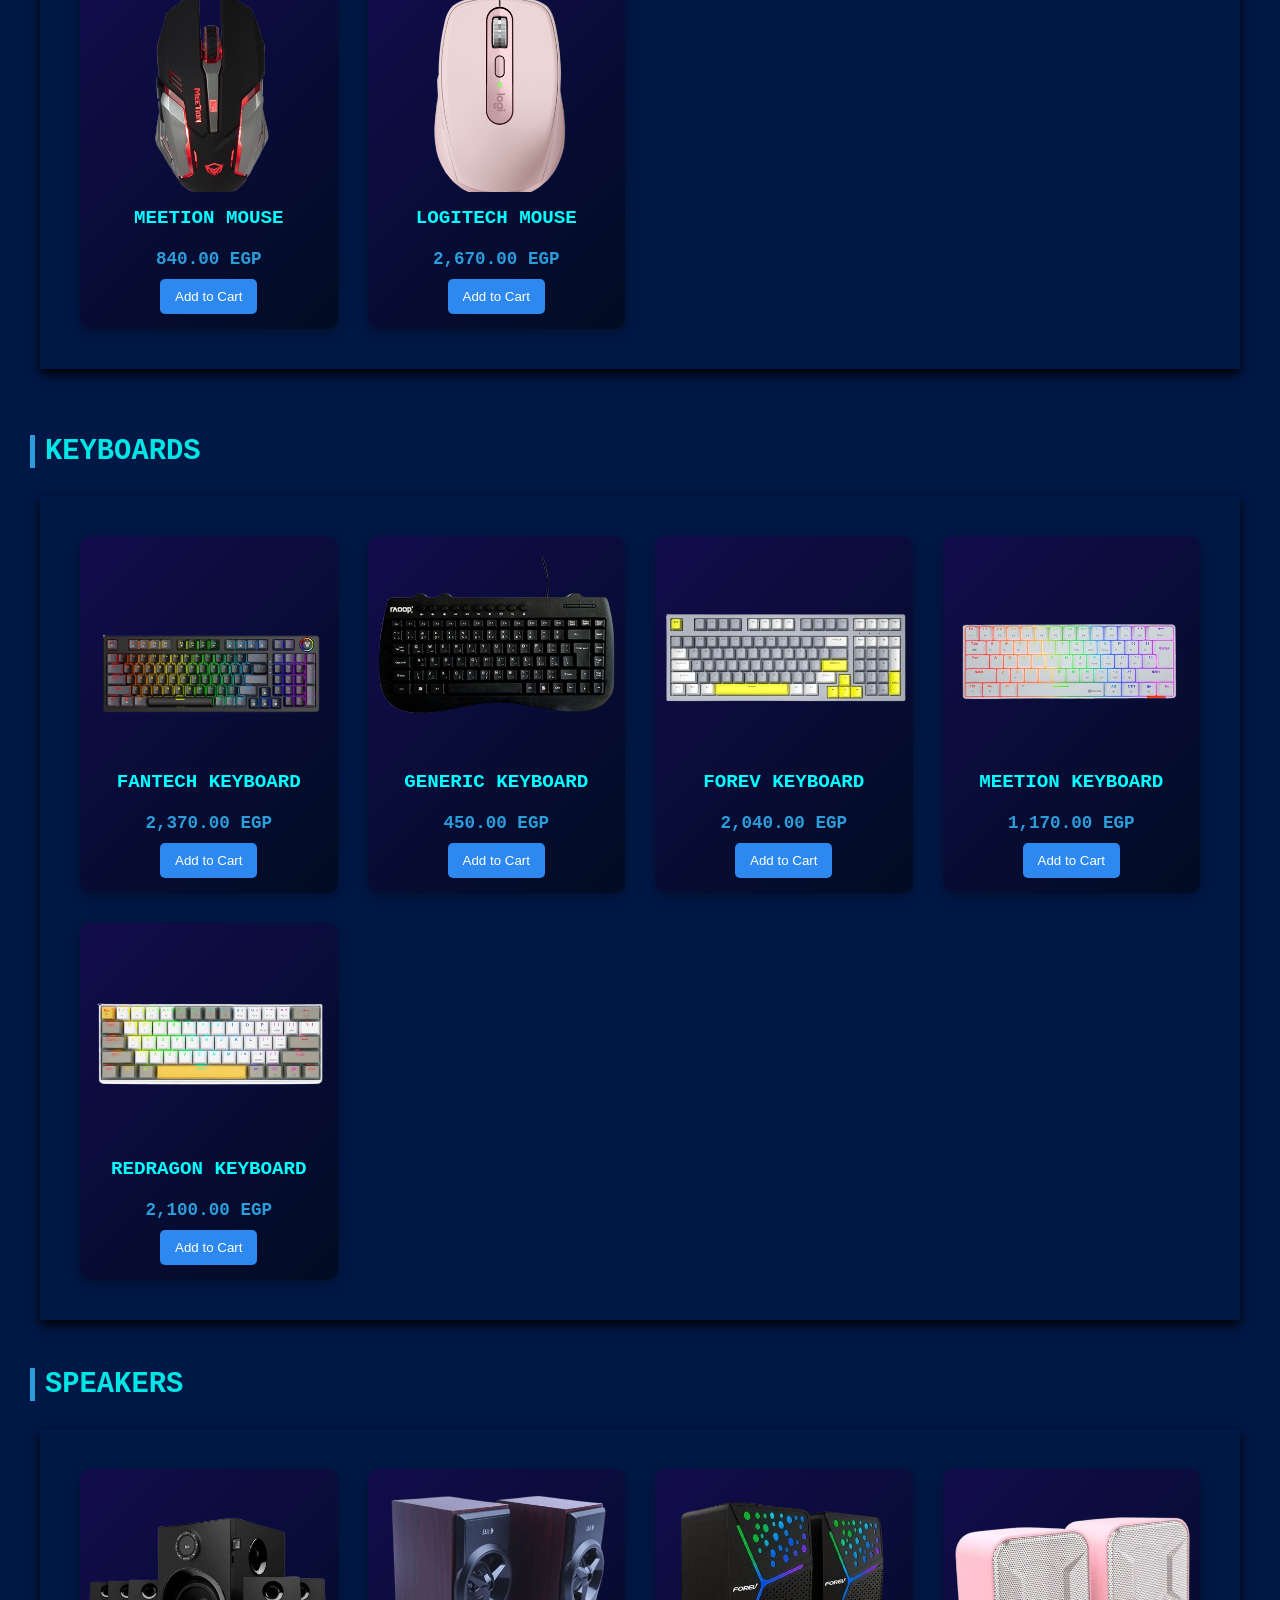
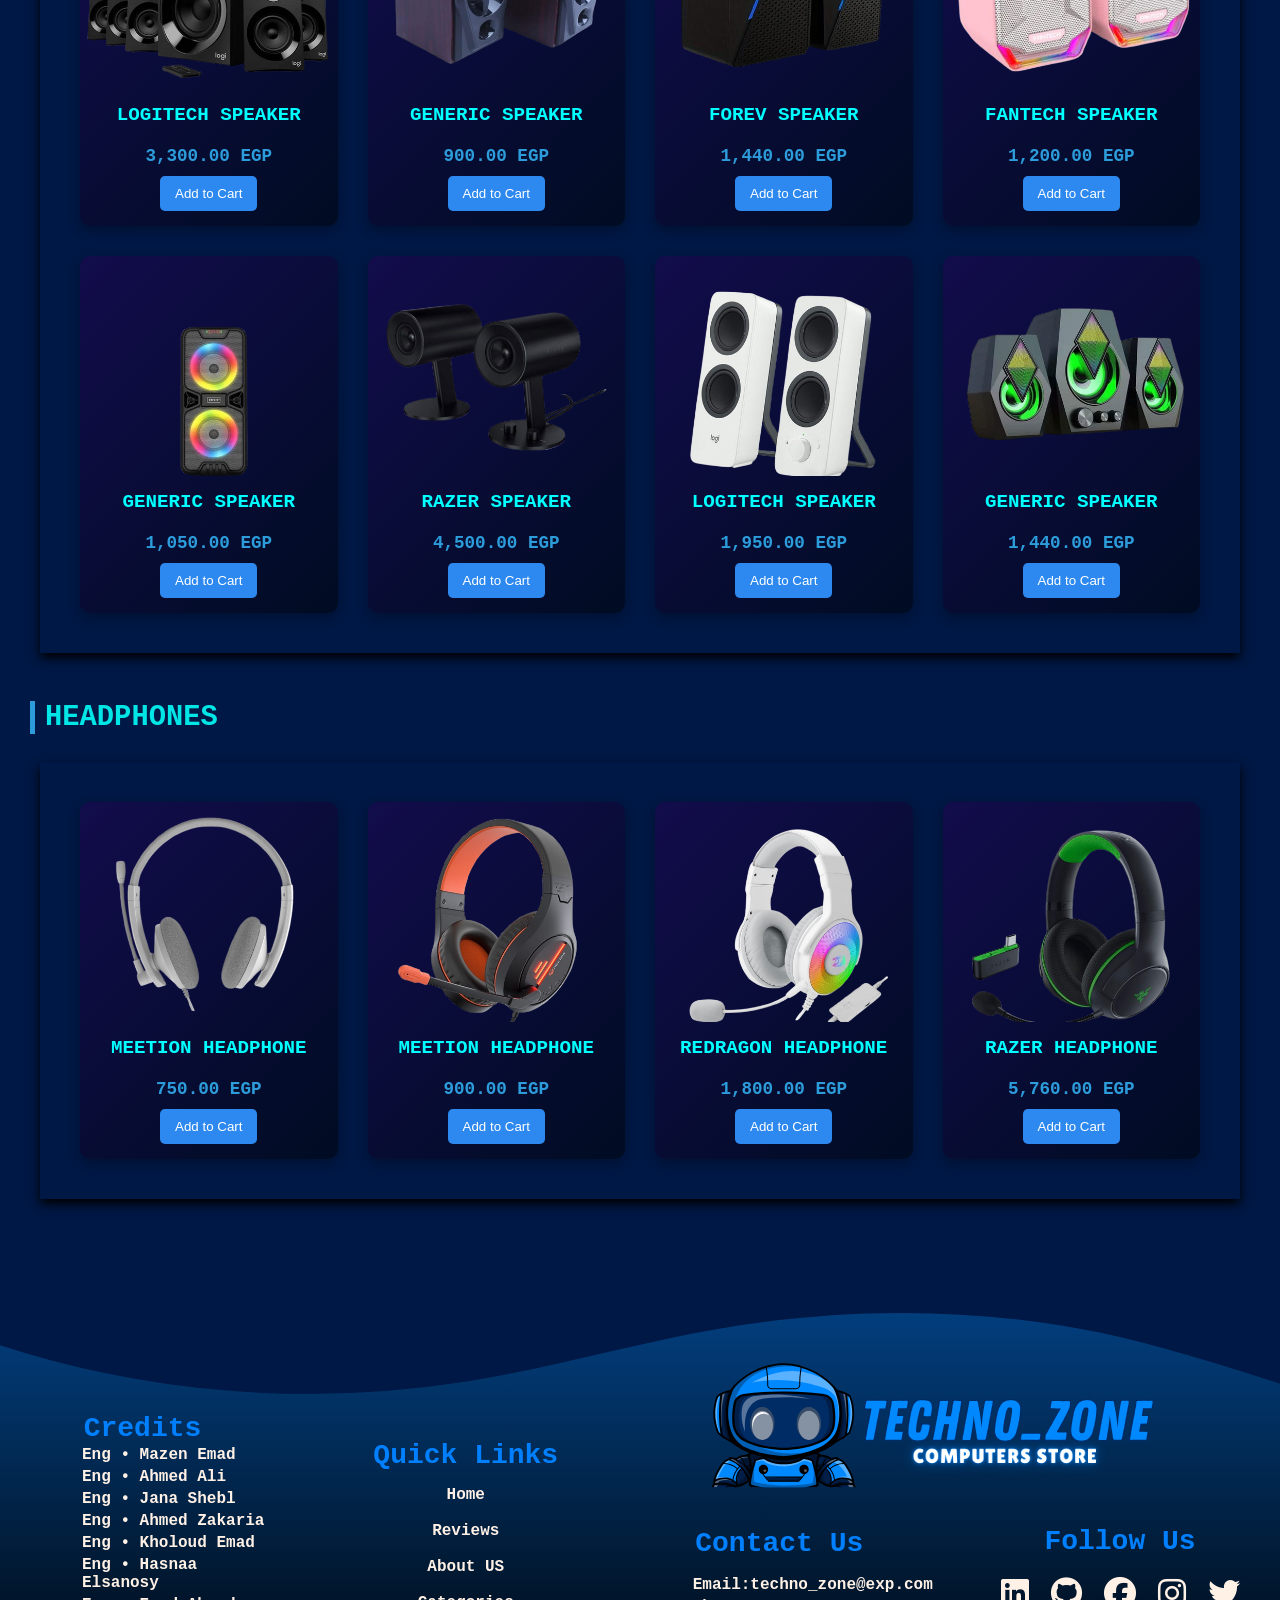
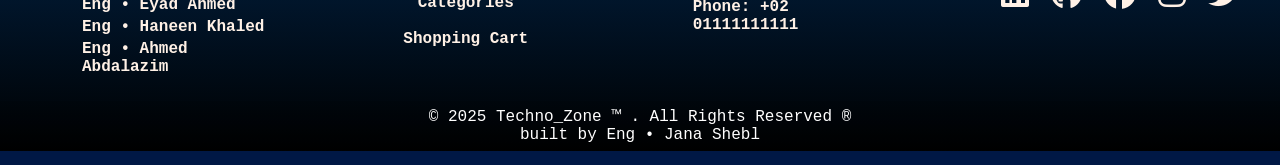
<file: PC_Accessories/projet.html>
<!DOCTYPE html>
<html lang="en">
<head>
  <meta charset="UTF-8" />
  <meta name="viewport" content="width=device-width, initial-scale=1.0"/>
  <title>Techno_Zone | PC Accessories</title>
  <link rel="stylesheet" href="project.css" />
  <!-- <link href="https://fonts.googleapis.com/css2?family=Roboto:wght@400;700&display=swap" rel="stylesheet"> -->
  <link rel="stylesheet" href="https://cdnjs.cloudflare.com/ajax/libs/font-awesome/6.7.2/css/all.min.css" integrity="sha512-Evv84Mr4kqVGRNSgIGL/F/aIDqQb7xQ2vcrdIwxfjThSH8CSR7PBEakCr51Ck+w+/U6swU2Im1vVX0SVk9ABhg==" crossorigin="anonymous" referrerpolicy="no-referrer" /> 
  <link rel="icon" type="image/png" href="Techno_Zone ICON.svg" />
</head>
<body>
<script>
  let cartCount = 0;

  function addToCart(event) {
  cartCount++;
  document.getElementById('cart-counter').textContent = cartCount;

  const parent = event.target.parentElement;

  if (!parent.querySelector(".added-message")) {
    const alert = document.createElement("span");
    alert.textContent = "✅ Added!";
    alert.style.color = "aqua";
    alert.style.marginLeft = "10px";
    alert.classList.add("added-message"); 

    parent.appendChild(alert);
  }
}

document.addEventListener("DOMContentLoaded", () => {
  const cartItems = JSON.parse(localStorage.getItem("cart")) || [];
  const cartCountElement = document.getElementById("cart-count");

  const updateCartCount = () => {
    const count = cartItems.length;
    if (count > 0) {
      cartCountElement.textContent = count;
      cartCountElement.style.display = "inline";
    } else {
      cartCountElement.style.display = "none";
    }
  };

  updateCartCount();

  document.querySelectorAll(".add-to-cart").forEach(button => {
    button.addEventListener("click", () => {
      const card = button.closest(".product-card");
      const name = card.querySelector(".product-name").innerText.trim();
      const price = card.querySelector(".product-price").innerText.trim();
      
      const originalImagePath = card.querySelector(".product-image").getAttribute("src");
      const image = originalImagePath.startsWith("laptop/") ? originalImagePath : `laptop/${originalImagePath}`;

      const product = { name, price, image };
      cartItems.push(product);

      localStorage.setItem("cart", JSON.stringify(cartItems));

      updateCartCount(); 

      alert(`${name} added to cart!`);
    });
  });
});

function setupSpecialOfferTimer() {
  const offerTitle = document.querySelector('.main');
  const timer = document.createElement('div');
  timer.className = 'offer-timer';

  // Offer ends in 10 seconds from now
  const endDate = new Date();
  endDate.setSeconds(endDate.getSeconds() + 10);

  let pricesUpdated = false; // Flag to track if we've already updated prices

function updateTimer() {
  const now = new Date();
  const diff = endDate - now;

  if (diff <= 0) {
    timer.textContent = '⏰ The offer has ended!';
    
    // Only update prices once
    if (!pricesUpdated) {
      document.querySelectorAll('.price').forEach(priceElement => {
        const currentPrice = parseInt(priceElement.textContent.replace(' EGP', '').replace(',', ''));
        const newPrice = currentPrice + 500;
        priceElement.textContent = `${newPrice} EGP`;
      });
      pricesUpdated = true; // Mark as updated
    }
    return;
  }

  // Countdown display
  const minutes = Math.floor((diff % (1000 * 60 * 60)) / (1000 * 60));
  const seconds = Math.floor((diff % (1000 * 60)) / 1000);
  timer.textContent = `Hurry up! Offer ends in: ${minutes}m ${seconds}s`;
}

  offerTitle.appendChild(timer);
  updateTimer();
  setInterval(updateTimer, 1000);
}

document.addEventListener("DOMContentLoaded", setupSpecialOfferTimer);

// Shopping Cart JS
document.addEventListener("DOMContentLoaded", () => {
  let cartItems = JSON.parse(localStorage.getItem("cart")) || [];
  const cartCountElement = document.getElementById("cart-counter");

  //  SUM of Quantities in Cart {to make multiple product increase its count and not added again}
  const updateCartCount = () => {
    const totalItems = cartItems.reduce((total, item) => {
      return total + (item.quantity || 1); // Handles missing quantity
    }, 0);
    if (cartCountElement) {
      if (totalItems > 0) {
        cartCountElement.textContent = totalItems;
        cartCountElement.style.display = "inline";
      } else {
        cartCountElement.style.display = "none";
      }
    }
  };
  // Initialize Cart Count
  updateCartCount();

  document.querySelectorAll(".cart").forEach(button => {
    button.addEventListener("click", () => {
      const card = button.closest(".product");
      const name = card.querySelector(".name").innerText.trim();
      const price = card.querySelector(".price").innerText.trim();
      // Check if product exists
      const existingIndex = cartItems.findIndex(item => item.name === name);
      if (existingIndex !== -1) {
        // Product exists → increment quantity
        cartItems[existingIndex].quantity = (cartItems[existingIndex].quantity || 1) + 1;
      } else {
        // New product → add with quantity 1
        cartItems.push({ name, price, quantity: 1 });
      }

      localStorage.setItem("cart", JSON.stringify(cartItems));
      updateCartCount(); // updates count
    });
  });
});


</script>



<section class="welcome">
  <div class="welcome-content">
    <h1>🎮 Welcome to Techno_Zone</h1>
    <p>Discover top-quality computer accessories to enhance your performance and tech experience 🔥</p>
    <!-- <a href="#home" class="welcome-btn">Shop Now</a> -->
  </div>
</section>

<!----------------------------Navigation Bar------------------------->
<header>
  <nav>
    <!---------------Techno_Zone Logo------------------->
    <img class="LOGO" src="Final Logo.svg" alt="Techno_Zone Logo">
    <!--------Navigation Bar Links-------->
    <div class="Navlinks">    
      <a href="../Home Page/Home Page.html"><i class="fa-solid fa-house"></i> Home</a>
      <!-----------Dropdown Content-------->
        <div    class="dropdown">
            <!-----------Categories btn-------->
            <button class="dropbtn"><i class="fa-solid fa-list fa-1x"></i> Categories <i class="fa fa-caret-down"></i></button>          
            <!-----------Dropdown Menu-------->
            <div class="dropdown-content">
              <a href="../Laptop/laptop.html">Laptops</a>
              <a href="../Consoles/consoles.html">Consoles</a>
              <a href="../PC_Cases/Pc_Cases.html">PC Cases</a>
              <a href="../PC-Monitors/PC_Monitors.html">PC Monitors</a>
              <a href="../PC_Accessories/projet.html">PC Accessories</a>
              <a href="../PC_Components/index.html">PC Components</a>
            </div>
      </div> 
      <a href="../Shopping_Cart/payment.html"><i class="fa-solid fa-cart-shopping fa-1x"></i> Shopping Cart (<span id="cart-counter" style="display: none;"></span>)</a>
      <a href="../Reviews_Page/Reviews.html"><i class="fa-solid fa-comments fa-1x"></i> Reviews</a>
      <a href="../Login_page/login.html"><i class="fa-solid fa-user-plus fa-1x"></i> Login</a>
      <a href="../About US/about2.html"><i class="fa-solid fa-circle-info fa-1x"></i> About Us</a>
    </div>    
  </nav>
</header>

  <!----------------------------Main Content----------------------------->
    <div>
      <h1 class="main" title="welcome❤️">🔥 Special Offers 🔥</h1>
    </div>

    <div class="mouse">MOUSES</div>
    <br>
    <section class="product-container">
      <div class="product">
        <img src="images/Redragon-AXE-PRO-M814RGB-3-modes_01-removebg-preview.png" alt="mouse1" />
        <h3 class="name">REDRAGON MOUSE</h3>
        <p class="description">Redragon M814 AXE PRO RGB Tri-Mode 2.4G/USB-C/Bluetooth Rechargeable Gaming Mouse – 8,000 DPI (Black)</p>
        <p class="price">1,770.00 EGP</p>
        <div class="cart">
          <button onclick="addToCart(event)">Add to Cart</button>
          <!-- <span id="cart-counter">0</span> Items in Cart -->
        </div>
      </div>
      <div class="product">
        <img src="images/Meetion-M371-Backlit-Wired_01-removebg-preview.png"alt ="Mouse2" />
        <h3 class="name">MEETION MOUSE</h3>
        <p class="description">Meetion M371 Backlit Wired Rainbow Gaming Mouse</p>
        <p class="price">600.00 EGP</p>
        <div class="cart">
          <button onclick="addToCart(event)">Add to Cart</button>
          <!-- <span id="cart-counter">0</span> Items in Cart -->
        </div>
      </div>
      <div class="product">
        <img src="images/MOUSE-FOREV-FV-185_02-removebg-preview.png" alt="Mouse3" />
        <p class="description">Forev Fv-185 Wireless Mouse 1600Dpi - 2.4Ghz 10M Range</p>
        <h3 class="name">FOREV MOUSE</h3>
        <p class="price">750.00 EGP</p>
        <div class="cart">
          <button onclick="addToCart(event)">Add to Cart</button>
          <!-- <span id="cart-counter">0</span> Items in Cart -->
        </div>
      </div>
      <div class="product">
        <img src="images/MOUSE-GAMING-FANTECH-X7_02-removebg-preview.png" alt="Mouse4" />
        <h3 class="name">FANTECH MOUSE</h3>
        <p class="description">FANTECH X7 BLAST RGB GAMING MOUSE 4800 DPI</p>
        <p class="price">960.00 EGP</p>
        <div class="cart">
          <button onclick="addToCart(event)">Add to Cart</button>
          <!-- <span id="cart-counter">0</span> Items in Cart -->
        </div>
      </div>
      <div class="product">
        <img src="images/Meetion-M915-Backlight-Wired_01-removebg-preview.png" alt="Mouse5" />
        <h3 class="name">MEETION MOUSE</h3>
        <p class="description">Meetion M915 Backlight Wired Gaming Mouse</p>
        <p class="price">840.00 EGP</p>
        <div class="cart">
          <button onclick="addToCart(event)">Add to Cart</button>
          <!-- <span id="cart-counter">0</span> Items in Cart -->
        </div>
      </div>
      <div class="product">
        <img src="images/Logitech-MX-Anywhere-3_02-removebg-preview.png" alt="Mouse6" />
        <h3 class="name">LOGITECH MOUSE</h3>
        <p class="description">Logitech MX Anywhere 3S Compact Performance Mouse</p>
        <p class="price">2,670.00 EGP</p>
        <div class="cart">
          <button onclick="addToCart(event)">Add to Cart</button>
          <!-- <span id="cart-counter">0</span> Items in Cart -->
        </div>
      </div>

    </section>
    <br>

    <br>

    <div class="mouse">KEYBOARDS</div>
    <br>

    <section class="product-container">
      <div class="product">
        <img src="images/FANTECH-ATOM96-MK890-RGB-Mechanical-Gaming-Keyboard_02-removebg-preview.png" alt="Keyboard1" />
        <h3 class="name">FANTECH KEYBOARD</h3>
        <p class="description">FANTECH ATOM96 MK890 RGB Mechanical Gaming Keyboard</p>
        <p class="price">2,370.00 EGP</p>
        <div class="cart">
          <button onclick="addToCart(event)">Add to Cart</button>
          <!-- <span id="cart-counter">0</span> Items in Cart -->
        </div>
      </div>
      <div class="product">
        <img src="images/Raoop-Vogue-R-K8788-Multimedia-Notebook-Keyboard_01-removebg-preview.png" alt="Keyboard2" />
        <h3 class="name">GENERIC KEYBOARD</h3>
        <p class="description">Raoop Vogue R-K8788 Multimedia Notebook Keyboard</p>
        <p class="price">450.00 EGP</p>
        <div class="cart">
          <button onclick="addToCart(event)">Add to Cart</button>
          <!-- <span id="cart-counter">0</span> Items in Cart -->
        </div>
      </div>
      <div class="product">
        <img src="images/FOREV-FV-K98_01-removebg-preview.png" alt="Monitor" />
        <h3 class="name">FOREV KEYBOARD</h3>
        <p class="description">FOREV FV-K98 Gaming Mechanical Keyboard RGB Backlit 98 Keys Hotswap PBT Keycaps 3 modes Wired Keyboard</p>
        <p class="price">2,040.00 EGP</p>
        <div class="cart">
          <button onclick="addToCart(event)">Add to Cart</button>
          <!-- <span id="cart-counter">0</span> Items in Cart -->
        </div>
      </div>
      <div class="product">
        <img src="images/Meetion-MK005BT-60_-Blue-switch-Arabic_01-removebg-preview.png" alt="Keyboard3" />
        <h3 class="name">MEETION KEYBOARD</h3>
        <p class="description">Meetion MK005BT 60% Blue switch Arabic Dual Mode Bluetooth Mechanical Keyboard</p>
        <p class="price">1,170.00 EGP</p>
        <div class="cart">
          <button onclick="addToCart(event)">Add to Cart</button>
          <!-- <span id="cart-counter">0</span> Items in Cart -->
        </div>
      </div>
      <div class="product">
        <img src="images/k530_01-removebg-preview.png" alt="Keyboard4" />
        <h3 class="name">REDRAGON KEYBOARD</h3>
        <p class="description">REDRAGON K530 Draconic Pro RGB 60% Gaming Wireless Mechanical Keyboard – Brown Switches (YELLOW, WHITE & GREY)</p>
        <p class="price">2,100.00 EGP</p>
        <div class="cart">
          <button onclick="addToCart(event)">Add to Cart</button>
          <!-- <span id="cart-counter">0</span> Items in Cart -->
        </div>
      </div>
    </section>  

    <br>
    <div class="mouse">SPEAKERS</div>
    <br>
      <section class="product-container">
      <div class="product">
        <img src="images/Logitech-Z607_04-removebg-preview.png" alt="Speaker1" />
        <h3 class="name">LOGITECH SPEAKER</h3>
        <p class="description">LOGITECH Z607 5.1 SURROUND SOUND SPEAKER SYSTEM Powerful Sound with Bluetooth</p>
        <p class="price">3,300.00 EGP</p>
        <div class="cart">
          <button onclick="addToCart(event)">Add to Cart</button>
          <!-- <span id="cart-counter">0</span> Items in Cart -->
        </div>
      </div>
      <div class="product">
        <img src="images/A32_02-removebg-preview.png" alt="Speaker2" />
        <h3 class="name">GENERIC SPEAKER</h3>
        <p class="description">SPEAKER MODEL: A32 USB/AUX/LAP/PC</p>
        <p class="price">900.00 EGP</p>
        <div class="cart">
          <button onclick="addToCart(event)">Add to Cart</button>
          <!-- <span id="cart-counter">0</span> Items in Cart -->
        </div>
      </div>
      <div class="product">
        <img src="images/Forev-FV-206-RGB_01-removebg-preview.png" alt="Speaker3" />
        <h3 class="name">FOREV SPEAKER</h3>
        <p class="description">Forev FV-206 RGB Computer Gaming Speakers - 3W*2 RGB Lights Wired Stereo Mini - 3.5mm Jack + 2.0 USB Powered For Gaming/Movie/Music/PC/Laptop</p>
        <p class="price">1,440.00 EGP</p>
        <div class="cart">
          <button onclick="addToCart(event)">Add to Cart</button>
          <!-- <span id="cart-counter">0</span> Items in Cart -->
        </div>
      </div>
      <div class="product">
        <img src="images/Fantech-SONAR-GS202-SAKURA-Edition-Mobile-Gaming-_-Music-Speaker_03-removebg-preview.png" alt="Speaker4" />
        <h3 class="name">FANTECH SPEAKER</h3>
        <p class="description">Fantech SONAR GS202 SAKURA Edition Mobile Gaming & Music Speaker</p>
        <p class="price">1,200.00 EGP</p>
        <div class="cart">
          <button onclick="addToCart(event)">Add to Cart</button>
          <!-- <span id="cart-counter">0</span> Items in Cart -->
        </div>
      </div>
      <div class="product">
        <img src="images/Portable-Multi-Function-Bluetooth-Speaker-B86-with-TF-USB-FM-Aux-Atmosphere-Lamp_02-removebg-preview.png" alt="Speaker5" />
        <h3 class="name">GENERIC SPEAKER</h3>
        <p class="description">BKK Portable Multi Function Bluetooth Speaker B86 with TF USB FM Aux Atmosphere Lamp</p>
        <p class="price">1,050.00 EGP</p>
        <div class="cart">
          <button onclick="addToCart(event)">Add to Cart</button>
          <!-- <span id="cart-counter">0</span> Items in Cart -->
        </div>
      </div>
      <div class="product">
        <img src="images/RAZER-NOMMO-CHROMA-2.0-EU_01-removebg-preview.png" alt="Speaker6" />
        <h3 class="name">RAZER SPEAKER</h3>
        <p class="description">Razer Nommo Chroma - 2.0 Gaming Speakers RGB Chroma (Custom Woven Glass Fibre 3-inch Drivers, Rear-Facing Bass Ports, Bass Knob with Automatic Gain Control) Black</p>
        <p class="price">4,500.00 EGP</p>
        <div class="cart">
          <button onclick="addToCart(event)">Add to Cart</button>
          <!-- <span id="cart-counter">0</span> Items in Cart -->
        </div>
      </div>
      <div class="product">
        <img src="images/Z207__02-removebg-preview.png" alt="Speaker7" />
        <h3 class="name">LOGITECH SPEAKER</h3>
        <p class="description">Logitech Z207 Bluetooth Speaker</p>
        <p class="price">1,950.00 EGP</p>
        <div class="cart">
          <button onclick="addToCart(event)">Add to Cart</button>
          <!-- <span id="cart-counter">0</span> Items in Cart -->
        </div>
      </div>
      <div class="product">
        <img src="images/Subwoofer-Speaker-2.1-Multimedia-Wired_-Touch-Control-For-Light_-3.5mm-Jack--USB-Powered-For-Laptop_-Desktop--A85_01-removebg-preview.png" alt="Speaker8" />
        <h3 class="name">GENERIC SPEAKER</h3>
        <p class="description">SPEAKER Generic A85 2.1 MULTIMEDIA USB/LED RGB/AUX / / LAP/PC</p>
        <p class="price">1,440.00 EGP</p>        <div class="cart">
          <button onclick="addToCart(event)">Add to Cart</button>
          <!-- <span id="cart-counter">0</span> Items in Cart -->
        </div>
      </div>
    </section>

    <br>
    <div class="mouse">HEADPHONES</div>
    <br>
        <section class="product-container">
      <div class="product">
        <img src="images/Meetion-HP003-3.5mm-Telephony-Headset_01-removebg-preview.png" alt="headphone1" />
        <h3 class="name">MEETION HEADPHONE</h3>
        <p class="description">Meetion HP003 3.5mm Telephony Headset</p>
        <p class="price">750.00 EGP</p>
        <div class="cart">
          <button onclick="addToCart(event)">Add to Cart</button>
          <!-- <span id="cart-counter">0</span> Items in Cart -->
        </div>
      </div>
      <div class="product">
        <img src="images/MEETION-HP021-Stereo_01-removebg-preview.png" alt="headphone2" />
        <h3 class="name">MEETION HEADPHONE</h3>
        <p class="description">MEETION HP021 Stereo Wired Gaming Headset</p>
        <p class="price">900.00 EGP</p>
        <div class="cart">
          <button onclick="addToCart(event)">Add to Cart</button>
          <!-- <span id="cart-counter">0</span> Items in Cart -->
        </div>
      </div>
      <div class="product">
        <img src="images/White__03-removebg-preview.png" alt="headphone3" />
        <h3 class="name">REDRAGON HEADPHONE</h3>
        <p class="description">Redragon H350 Pandora RGB Wired Gaming Headset, Dynamic RGB Backlight - Stereo Surround-Sound - 50MM Drivers - Detachable Microphone</p>
        <p class="price">1,800.00 EGP</p>
        <div class="cart">
          <button onclick="addToCart(event)">Add to Cart</button>
          <!-- <span id="cart-counter">0</span> Items in Cart -->
        </div>
      </div>
      <div class="product">
        <img src="images/Kaira-HyperSpeed_02-removebg-preview.png" alt="headphone4" />
        <h3 class="name">RAZER HEADPHONE</h3>
        <p class="description">Razer Kaira HyperSpeed – Wireless Multi-Platform Gaming Headset for Xbox</p>
        <p class="price">5,760.00 EGP</p>
        <div class="cart">
          <button onclick="addToCart(event)">Add to Cart</button>
          <!-- <span id="cart-counter">0</span> Items in Cart -->
        </div>
      </div>
    </section>

    <!-- <footer class="foo">
      &copy; 2025 Techno_Zone Store. All rights reserved.
     <div>Edited by : Eng.Jana Shebl</div> 
    </footer>  -->

    


<!----------------------Footer--------------------------->
<footer>
  <!----------Footer Curved Background------------------->
  <div class="custom-shape-divider-top">
      <svg data-name="Layer 1" xmlns="http://www.w3.org/2000/svg" viewBox="0 0 1200 120" preserveAspectRatio="none">
          <path d="M321.39,56.44c58-10.79,114.16-30.13,172-41.86,82.39-16.72,168.19-17.73,250.45-.39C823.78,31,906.67,72,985.66,92.83c70.05,18.48,146.53,26.09,214.34,3V0H0V27.35A600.21,600.21,0,0,0,321.39,56.44Z" class="shape-fill"></path>
      </svg>
  </div>
  <!-----------Upper Footer Container----------->
  <div class="footercontainer">
      <!----------- 1st Part {Credit}-------->
      <div id="footercredit" class="footer-content">
          <h3>Credits</h3>
          <ul class="credit">
              <li><p>Eng • Mazen Emad</p></li>
              <li><p>Eng • Ahmed Ali</p></li>
              <li><p>Eng • Jana Shebl</p></li>
              <li><p>Eng • Ahmed Zakaria</p></li>
              <li><p>Eng • Kholoud Emad</p></li>
              <li><p>Eng • Hasnaa Elsanosy</p></li>
              <li><p>Eng • Eyad Ahmed</p></li>
              <li><p>Eng • Haneen Khaled</p></li>
              <li><p>Eng • Ahmed Abdalazim</p></li>
          </ul>
      </div>
      <!----------- 2nd Part {Quick Links}-------->
      <div id="footerlinks" class="footer-content">
          <h3>Quick Links</h3>
          <ul class="quicklinks">
            <li><a href="../Home Page/Home Page.html">Home</a></li>
            <li><a href="../Reviews_Page/Reviews.html">Reviews</a></li>
            <li><a href="../About US/about2.html">About US</a></li>
            <li><a href="../Home Page/Home Page.html">Categories</a></li>
            <li><a href="../Shopping_Cart/payment.html">Shopping Cart</a></li>
          </ul>
      </div>
      <!----------- 3nd Part {Contact Us}-------->
      <div id="footercontact" class="footer-content">
          <h3>Contact Us</h3>
          <p>Email:techno_zone@exp.com</p>
          <p>Phone: +02 01111111111</p>
      </div>
      <!----------- 4th Part {Social Media}-------->
      <div id="footerfollow" class="footer-content">
          <img id="footerlogo" src="Final Logo.svg" alt="Logo">
          <h3>Follow Us</h3>
          <ul class="social-icons">
              <li><a href="https://www.linkedin.com/in/mazen-emad-abdelsattar-96118b342?utm_source=share&utm_campaign=share_via&utm_content=profile&utm_medium=android_app" target="_blank"><i class="fa-brands fa-linkedin fa-2x fa-fade"></i></a></li>
              <li class="github"><a  href="https://github.com/MazenEmadAbdelsattar" target="_blank"><i class="fa-brands fa-github fa-2x fa-fade"></i></a></li>
              <li><a href="https://www.facebook.com/profile.php?id=100052692786291" target="_blank"><i class="fa-brands fa-facebook fa-2x fa-fade"></i></a></li>
              <li class="instagram"><a href="https://www.instagram.com/iammazenemad" target="_blank"><i class="fa-brands fa-instagram fa-2x fa-fade" ></i></a></li>
              <li><a href="#" target="_blank"><i class="fa-brands fa-twitter fa-2x fa-fade" ></i></a></li>
          </ul>
      </div>
  </div>
  <!--------------Lower Footer Container----------->
  <div class="bottom-bar">
      <p>&copy; 2025 Techno_Zone &trade;     . All Rights Reserved   &reg; </p>
      <p>built by Eng • Jana Shebl</p>
  </div>
</footer>





</body>
</html>
</file>
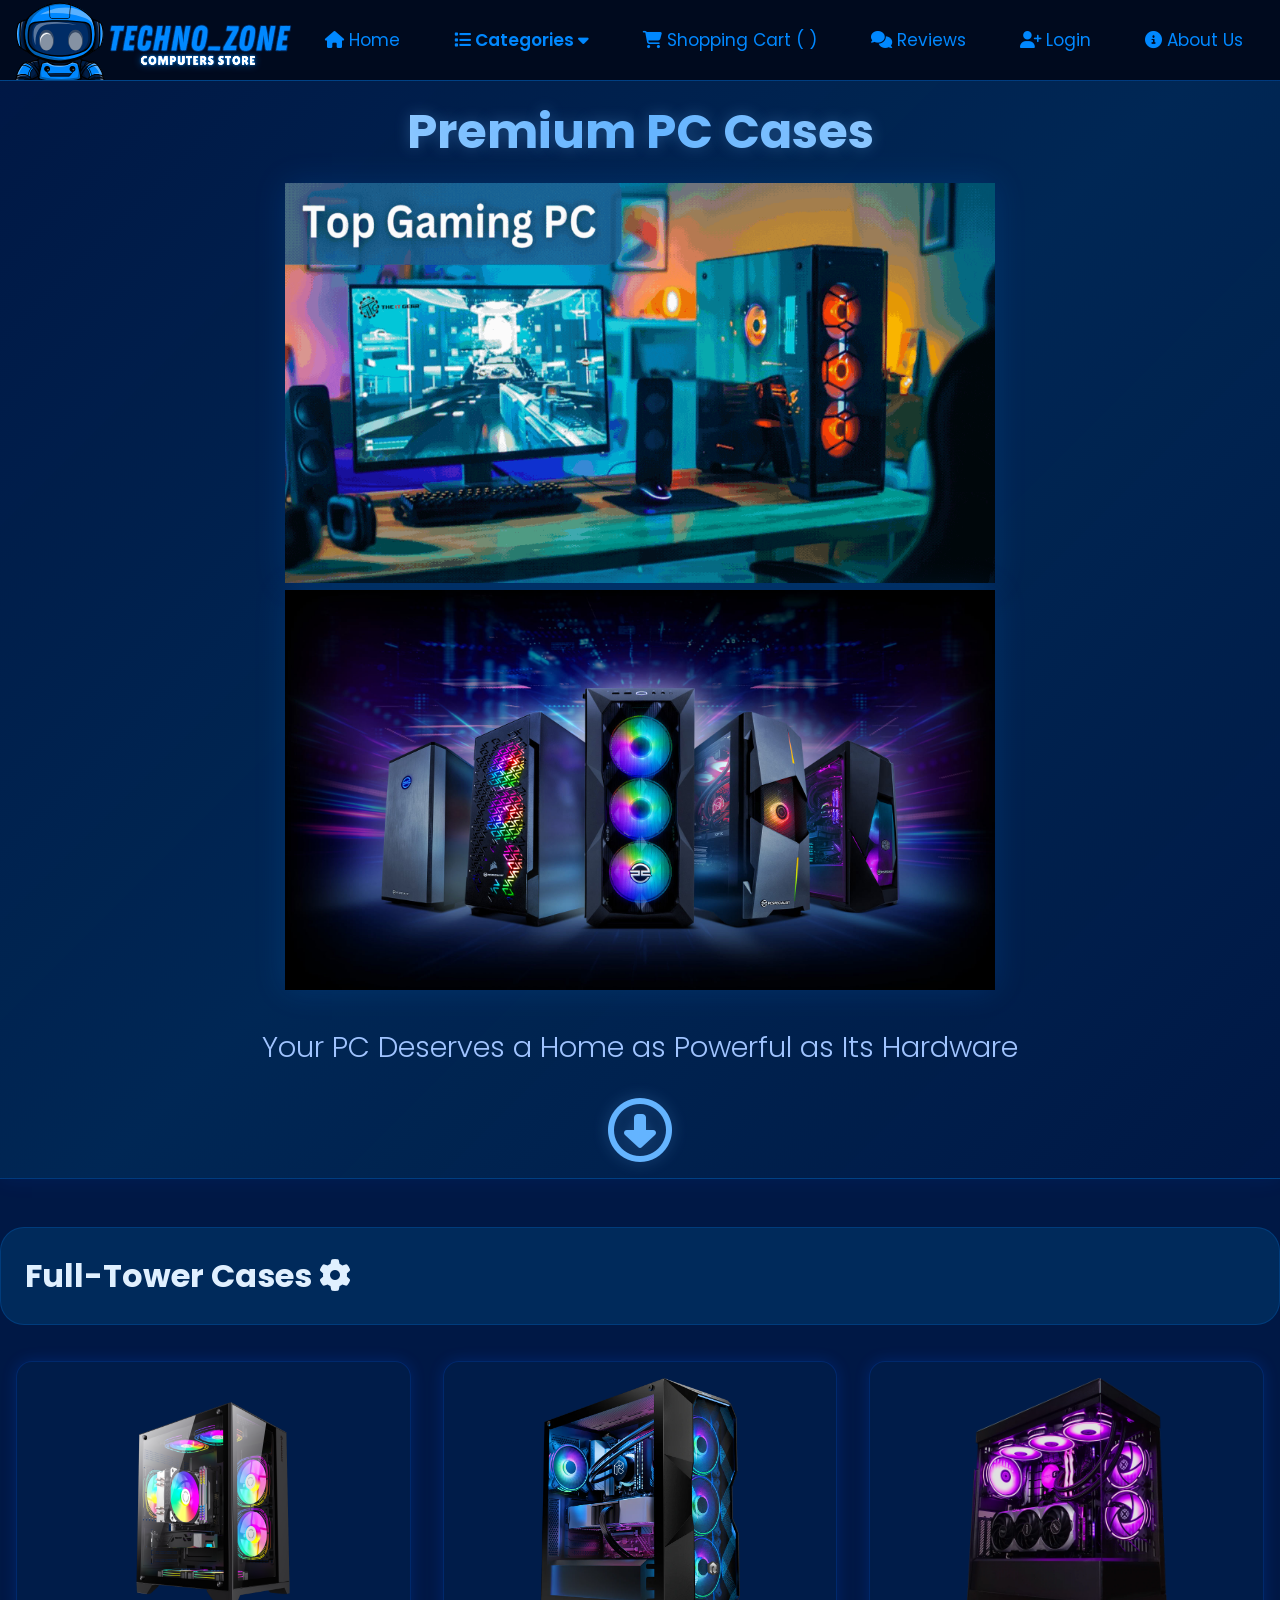
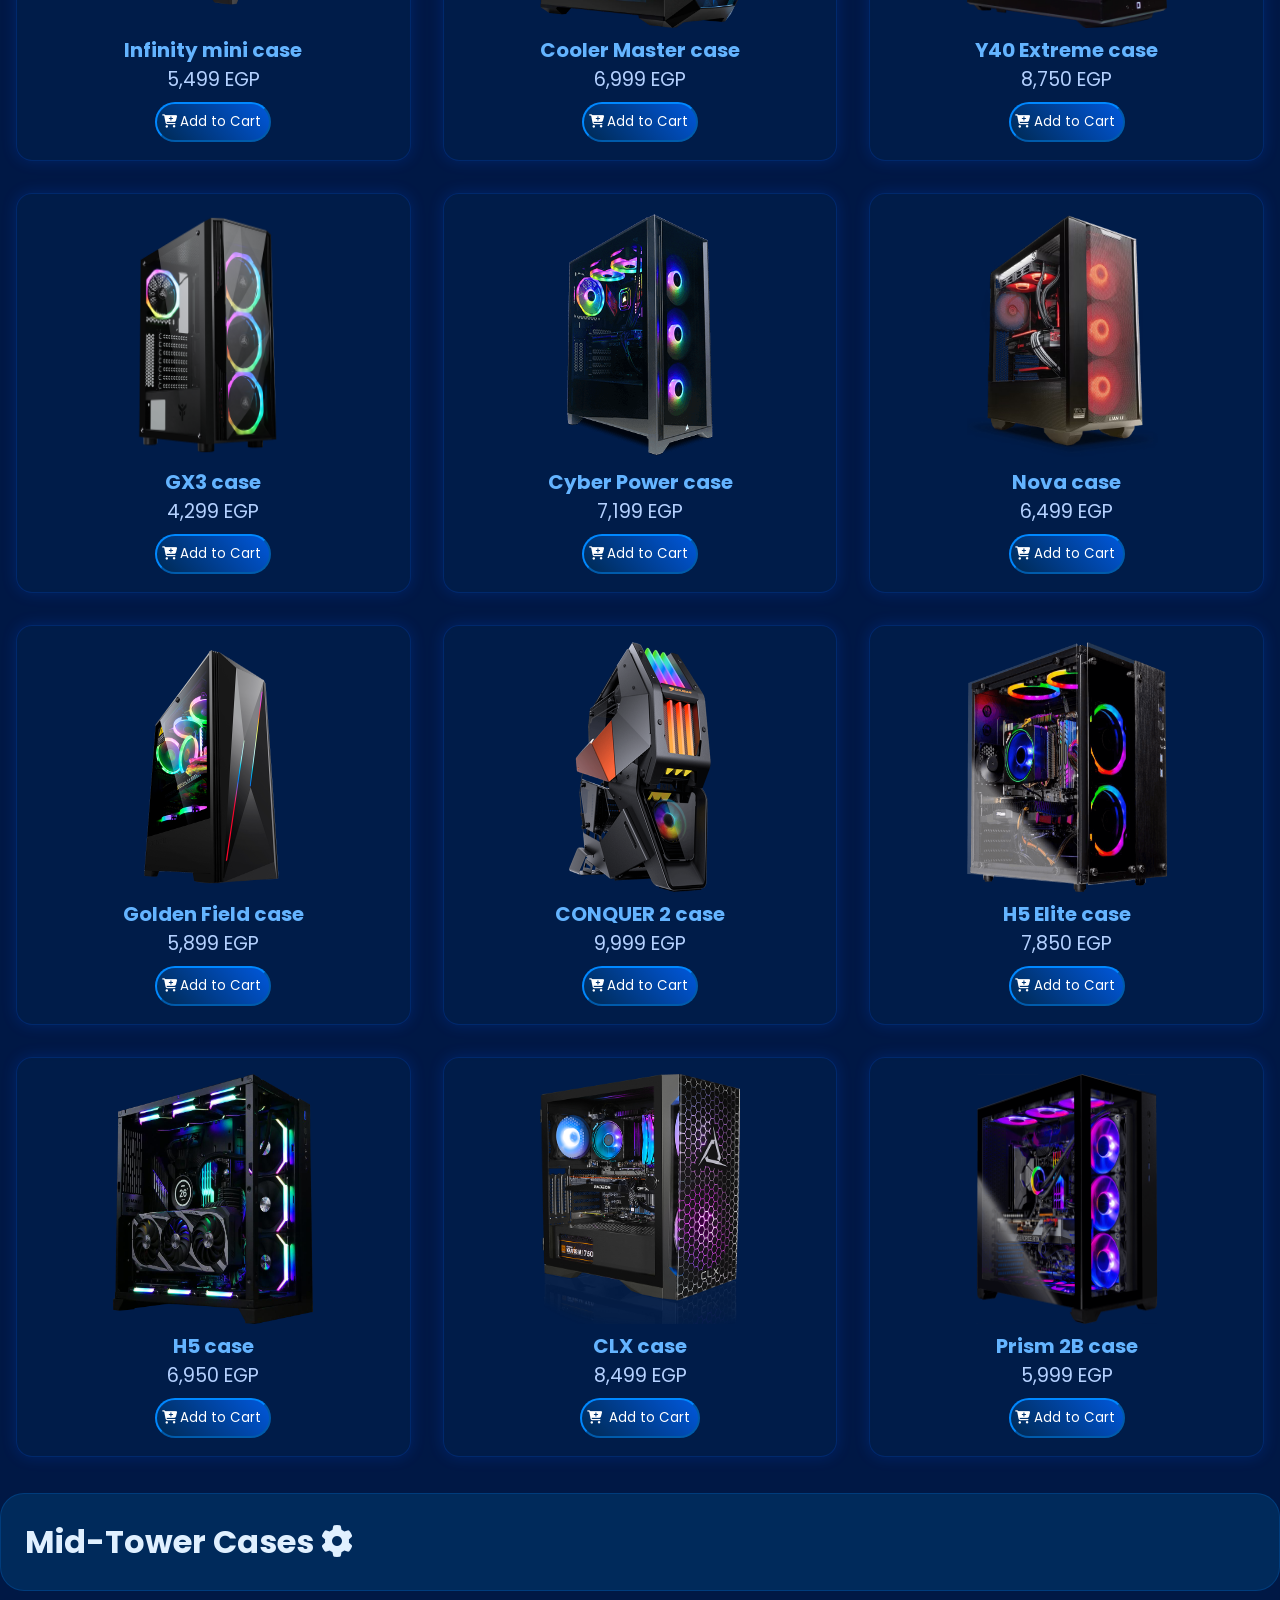
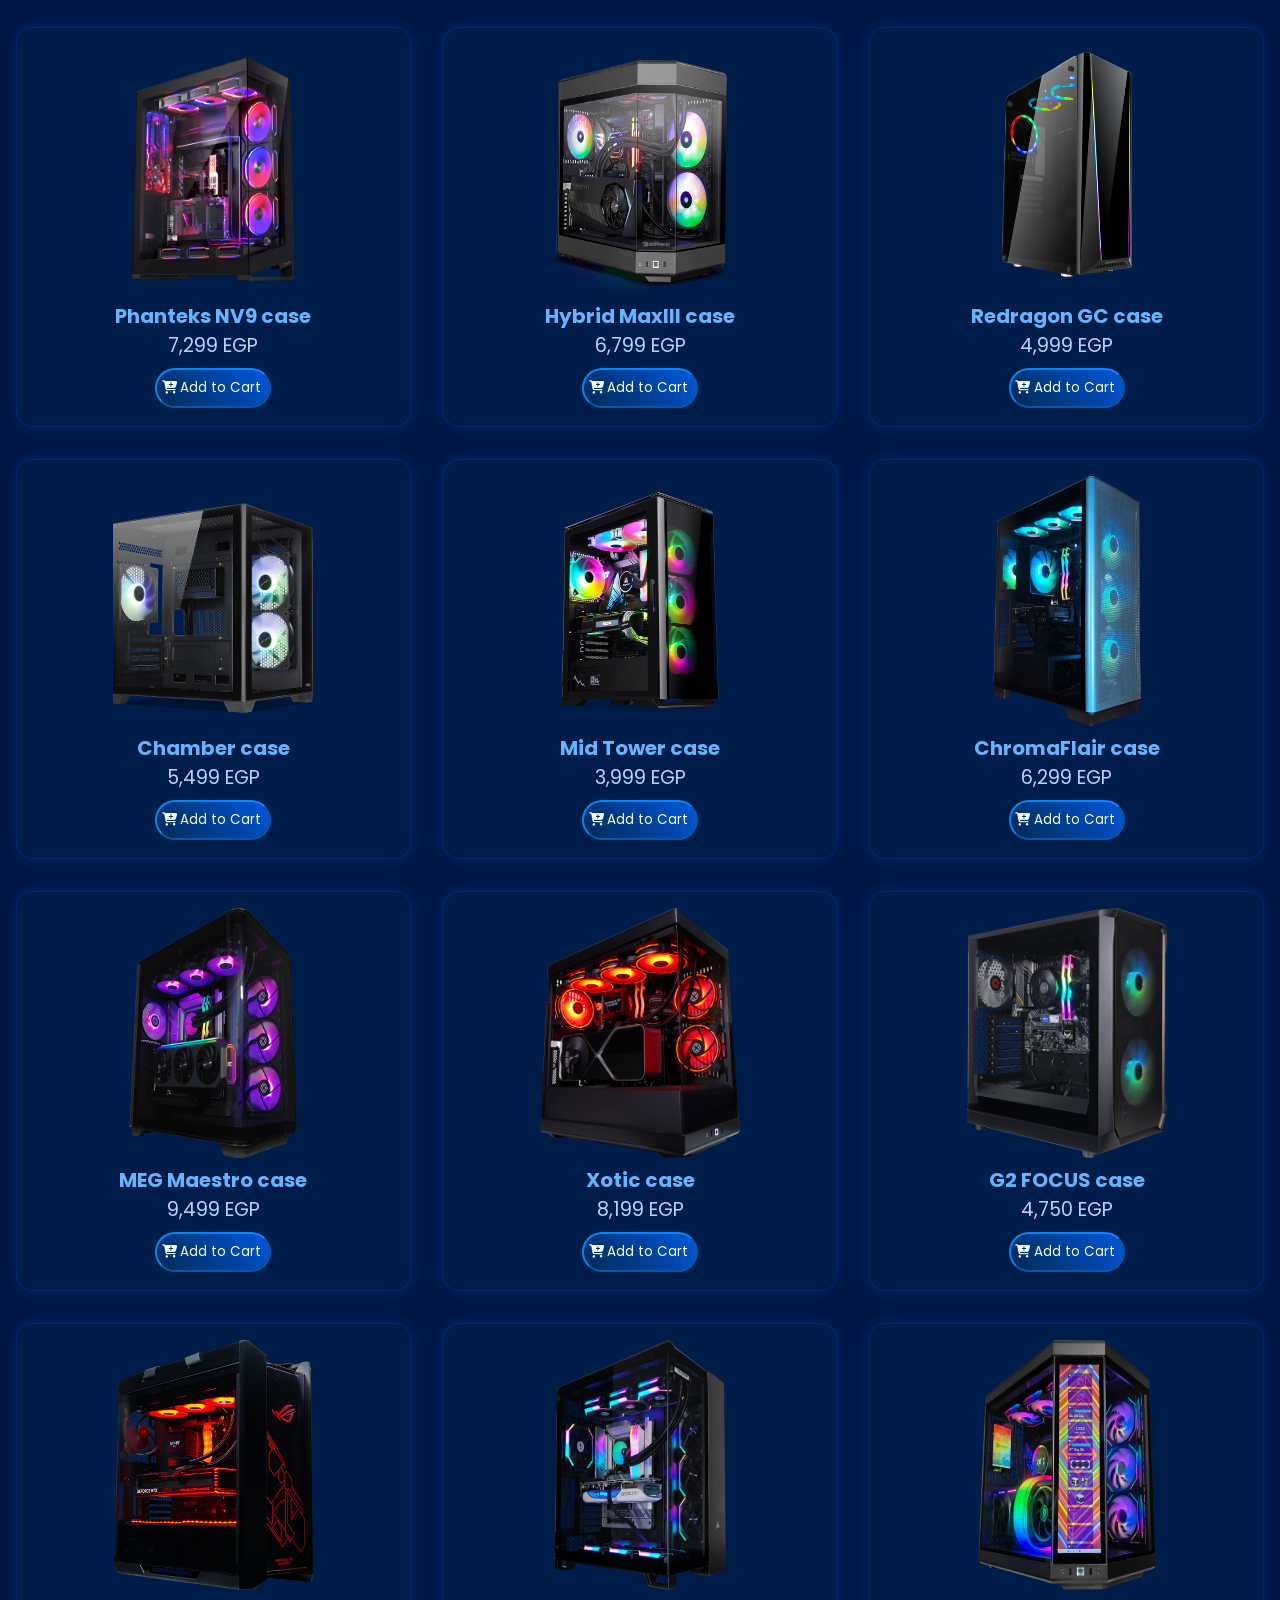
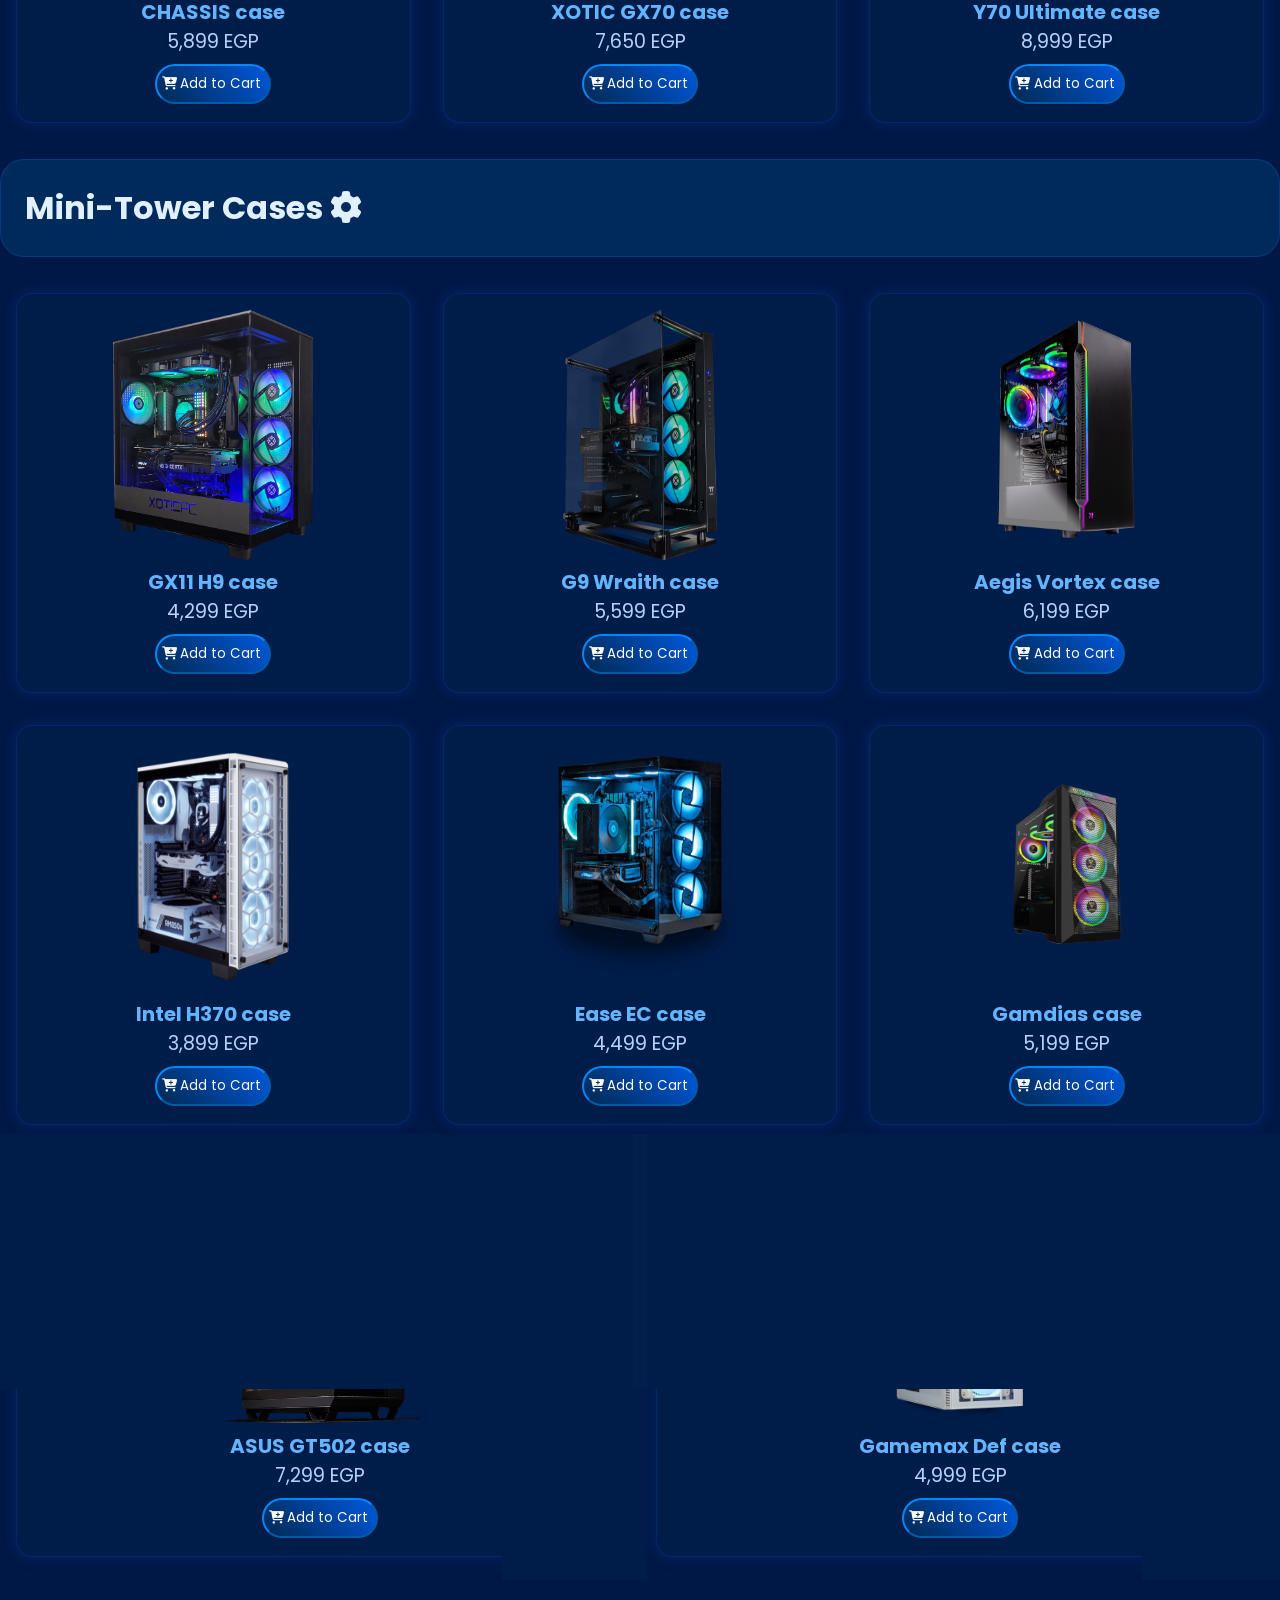
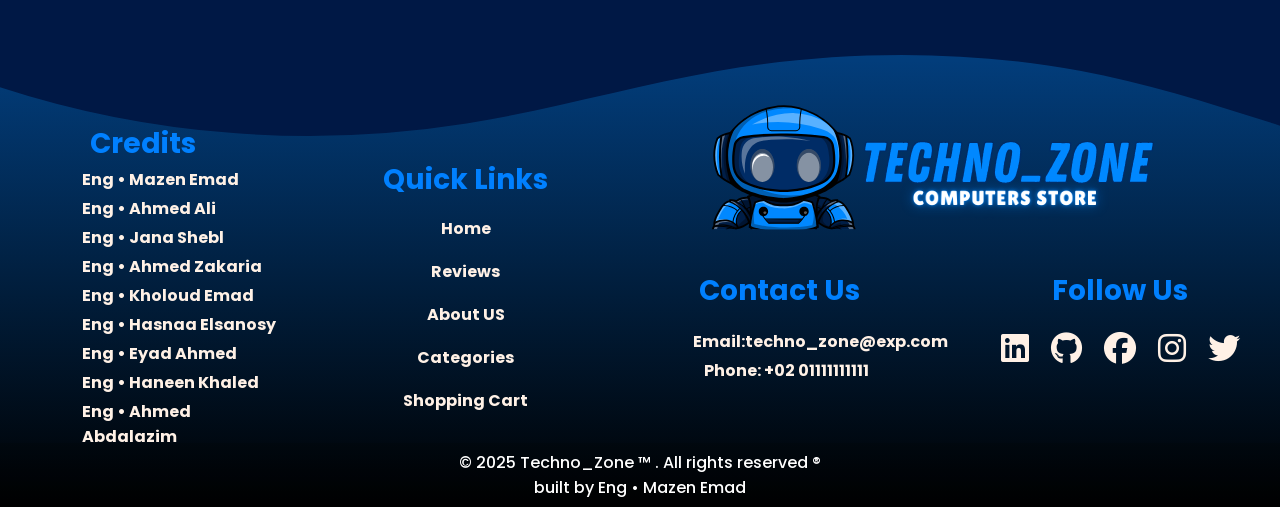
<file: PC_Cases/Pc_Cases.html>
<!DOCTYPE html>
<html lang="en">
<head>
    <meta charset="UTF-8">
    <meta name="viewport" content="width=device-width, initial-scale=1.0">
    <title>Techno_Zone | PC Cases</title>
    <!---Webpage Icon--->
    <link rel="Techno_Zone ICON" href="../PC_Cases/Images/Techno_Zone ICON.svg">
    <!---Java Script--->
    <script src="Pc_Cases.js" defer></script>
    <!---Stylesheet {to style our page}--->
    <link rel="stylesheet" href="Pc_Cases.css">
    <!---Font Awesome {to use special icons in webpage}--->
    <link rel="stylesheet" href="https://cdnjs.cloudflare.com/ajax/libs/font-awesome/6.7.2/css/all.min.css" integrity="sha512-Evv84Mr4kqVGRNSgIGL/F/aIDqQb7xQ2vcrdIwxfjThSH8CSR7PBEakCr51Ck+w+/U6swU2Im1vVX0SVk9ABhg==" crossorigin="anonymous" referrerpolicy="no-referrer" />
</head>




<body>

<!----------------------------Navigation Bar------------------------->
<header>
    <nav>
      <!---------------Techno_Zone Logo------------------->
      <img class="LOGO" src="../PC_Cases/Images/Final Logo.svg" alt="Techno_Zone Logo">
      <!--------Navigation Bar Links-------->
      <div class="Navlinks">    
        <a href="../Home Page/Home Page.html"><i class="fa-solid fa-house"></i> Home</a>
        <!-----------Dropdown Content-------->
          <div class="dropdown">
              <!-----------Categories btn-------->
              <button class="dropbtn"><i class="fa-solid fa-list fa-1x"></i> Categories <i class="fa fa-caret-down"></i></button>          
              <!-----------Dropdown Menu-------->
              <div class="dropdown-content">
                <a href="../Laptop/laptop.html">Laptops</a>
                <a href="../Consoles/consoles.html">Consoles</a>
                <a href="../PC_Cases/Pc_Cases.html">PC Cases</a>
                <a href="../PC-Monitors/PC_Monitors.html">PC Monitors</a>
                <a href="../PC_Accessories/projet.html">PC Accessories</a>
                <a href="../PC_Components/index.html">PC Components</a>
              </div>
          </div> 
          <a href="../Shopping_Cart/payment.html"><i class="fa-solid fa-cart-shopping fa-1x"></i> Shopping Cart ( <span id="cart-count" style="display: none;"></span> )</a>
          <a href="../Reviews_Page/Reviews.html"><i class="fa-solid fa-comments fa-1x"></i> Reviews</a>
          <a href="../Login_page/login.html"><i class="fa-solid fa-user-plus fa-1x"></i> Login</a>
          <a href="../About US/about2.html"><i class="fa-solid fa-circle-info fa-1x"></i> About Us</a>
      </div>    
    </nav>
</header>







    <!---------Pc_Cases Gif & Picture & H1------>
    <div class="MainPhotos">
        <h1>Premium PC Cases</h1>
        <img src="../PC_Cases/Images/pccases-ezgif.com-cut.gif" alt="computercases" id="Gif">
        <img src="../PC_Cases/Images/gaming_pc_headline_pcs.jpg" id="Cases" alt="computercases">
        <div class="mainhead">
            <h3>Your PC Deserves a Home as Powerful as Its Hardware</h3>
            <a href="#Scroll"><i  id="Scroll" class="fa-regular fa-circle-down fa-bounce "></i></a>
        </div>
    </div>
<!-- <hr> -->
    
<!--------------------Full-Tower Container----------------------->

    <h1 class="category">Full-Tower Cases <i class="fa-solid fa-cog fa-spin"></i></h1>
    <div class="Cases_Container"> 
        <!---------Case #01------>
        <div class="product-card">
            <img src="Images/Case 01.png" alt="pc case">
             <h3 class="product-name">Infinity mini case</h3>
              <p class="product-price">5,499 EGP</p>
               <button class="add-to-cart"><i class="fa-solid fa-cart-plus fa-1x"></i>Add to Cart</button>
        </div>
       <!---------Case #02------>
        <div class="product-card"> 
            <img src="Images/Case 02.webp" alt="pc case">   
             <h3 class="product-name">Cooler Master case</h3>
              <p class="product-price">6,999 EGP</p>
               <button class="add-to-cart"><i class="fa-solid fa-cart-plus fa-1x"></i>Add to Cart</button>
        </div>
        <!---------Case #03------>
        <div class="product-card"> 
            <img src="Images/Case 03.webp" alt="pc case">   
             <h3 class="product-name">Y40 Extreme case</h3>
              <p class="product-price">8,750 EGP</p>
               <button class="add-to-cart"><i class="fa-solid fa-cart-plus fa-1x"></i>Add to Cart</button>
        </div>
        <!---------Case #04------>
        <div class="product-card"> 
            <img src="Images/Case 04.png" alt="pc case">   
             <h3 class="product-name">GX3 case</h3>
              <p class="product-price">4,299 EGP</p>
               <button class="add-to-cart"><i class="fa-solid fa-cart-plus fa-1x"></i>Add to Cart</button>
        </div>
        <!---------Case #05------>
        <div class="product-card"> 
            <img src="Images/Case 05.webp" alt="pc case">   
             <h3 class="product-name">Cyber Power case</h3>
              <p class="product-price">7,199 EGP</p>
               <button class="add-to-cart"><i class="fa-solid fa-cart-plus fa-1x"></i>Add to Cart</button>
        </div>
        <!---------Case #06------>
        <div class="product-card"> 
            <img src="Images/Case 06.avif" alt="pc case">   
             <h3 class="product-name">Nova case</h3>
              <p class="product-price">6,499 EGP</p>
               <button class="add-to-cart"><i class="fa-solid fa-cart-plus fa-1x"></i>Add to Cart</button>
        </div>
        <!---------Case #07------>
        <div class="product-card"> 
            <img src="Images/Case 07.png" alt="pc case">  
             <h3 class="product-name">Golden Field case</h3>
              <p class="product-price">5,899 EGP</p>
               <button class="add-to-cart"><i class="fa-solid fa-cart-plus fa-1x"></i>Add to Cart</button>
        </div>
        <!---------Case #08------>
        <div class="product-card"> 
            <img src="Images/Case 08.png" alt="pc case">   
             <h3 class="product-name">CONQUER 2 case</h3>
              <p class="product-price">9,999 EGP</p>
               <button class="add-to-cart"><i class="fa-solid fa-cart-plus fa-1x"></i>Add to Cart</button>
        </div>
        <!---------Case #09------>
        <div class="product-card"> 
            <img src="Images/Case 09.png" alt="pc case">   
             <h3 class="product-name">H5 Elite case</h3>
              <p class="product-price">7,850 EGP</p>
               <button class="add-to-cart"><i class="fa-solid fa-cart-plus fa-1x"></i>Add to Cart</button>
        </div>
        <!---------Case #10------>
        <div  class="product-card"> 
            <img src="Images/Case 10.webp" alt="pc case">   
             <h3 class="product-name">H5 case</h3>
              <p class="product-price">6,950 EGP</p>
               <button class="add-to-cart"><i class="fa-solid fa-cart-plus fa-1x"></i>Add to Cart</button>
        </div>
        <!---------Case #11------>
        <div class="product-card"> 
            <img src="Images/Case 11.png" alt="pc case">   
             <h3 class="product-name">CLX case</h3>
              <p class="product-price">8,499 EGP</p>
               <button class="add-to-cart"><i class="fa-solid fa-cart-plus fa-1x"></i> Add to Cart</button>
        </div>
        <!---------Case #12------>
        <div class="product-card">
            <img src="Images/Case 12.png" alt="pc case">
             <h3 class="product-name">Prism 2B case</h3>
              <p class="product-price">5,999 EGP</p>
               <button class="add-to-cart"><i class="fa-solid fa-cart-plus fa-1x"></i>Add to Cart</button>
        </div>
    </div>


    <!--------------------Mid-Tower Container----------------------->

    <h1 class="category">Mid-Tower Cases <i class="fa-solid fa-cog fa-spin"></i></h1>
    <div class="Cases_Container"> 
        <!---------Case #13------>
        <div class="product-card"> 
            <img src="Images/Case 13.png" alt="pc case">   
             <h3 class="product-name">Phanteks NV9 case</h3>
              <p class="product-price">7,299 EGP</p>
               <button class="add-to-cart"><i class="fa-solid fa-cart-plus fa-1x"></i>Add to Cart</button>
        </div>
        <!---------Case #14------>
        <div class="product-card"> 
            <img src="Images/Case 14.webp" alt="pc case">   
             <h3 class="product-name">Hybrid MaxIII case</h3>
              <p class="product-price">6,799 EGP</p>
               <button class="add-to-cart"><i class="fa-solid fa-cart-plus fa-1x"></i>Add to Cart</button>
        </div>
        <!---------Case #15------>
        <div class="product-card"> 
            <img src="Images/Case 15.png" alt="pc case">   
             <h3 class="product-name">Redragon GC case</h3>
              <p class="product-price">4,999 EGP</p>
               <button class="add-to-cart"><i class="fa-solid fa-cart-plus fa-1x"></i>Add to Cart</button>
        </div>
        <!---------Case #16------>
        <div class="product-card"> 
            <img src="Images/Case 16.webp" alt="pc case">   
             <h3 class="product-name">Chamber case</h3>
              <p class="product-price">5,499 EGP</p>
               <button class="add-to-cart"><i class="fa-solid fa-cart-plus fa-1x"></i>Add to Cart</button>
        </div>
        <!---------Case #17------>
        <div class="product-card"> 
            <img src="Images/Case 17.png" alt="pc case">   
             <h3 class="product-name">Mid Tower case</h3>
              <p class="product-price">3,999 EGP</p>
               <button class="add-to-cart"><i class="fa-solid fa-cart-plus fa-1x"></i>Add to Cart</button>
        </div>
        <!---------Case #18------>
        <div class="product-card"> 
            <img src="Images/Case 18.webp" alt="pc case">   
             <h3 class="product-name">ChromaFlair case</h3>
              <p class="product-price">6,299 EGP</p>
               <button class="add-to-cart"><i class="fa-solid fa-cart-plus fa-1x"></i>Add to Cart</button>
        </div>
        <!---------Case #19------>
        <div class="product-card"> 
            <img src="Images/Case 19.webp" alt="pc case">   
             <h3 class="product-name">MEG Maestro case</h3>
              <p class="product-price">9,499 EGP</p>
               <button class="add-to-cart"><i class="fa-solid fa-cart-plus fa-1x"></i>Add to Cart</button>
        </div>
        <!---------Case #20------>
        <div class="product-card"> 
            <img src="Images/Case 20.webp" alt="pc case">   
             <h3 class="product-name">Xotic case</h3>
              <p class="product-price">8,199 EGP</p>
               <button class="add-to-cart"><i class="fa-solid fa-cart-plus fa-1x"></i>Add to Cart</button>
        </div>
        <!---------Case #21------>
        <div class="product-card"> 
            <img src="Images/Case 21.webp" alt="pc case">   
             <h3 class="product-name">G2 FOCUS case</h3>
              <p class="product-price">4,750 EGP</p>
               <button class="add-to-cart"><i class="fa-solid fa-cart-plus fa-1x"></i>Add to Cart</button>
        </div>
        <!---------Case #22------>
        <div class="product-card"> 
            <img src="Images/Case 22.webp" alt="pc case">   
             <h3 class="product-name">CHASSIS case</h3>
              <p class="product-price">5,899 EGP</p>
               <button class="add-to-cart"><i class="fa-solid fa-cart-plus fa-1x"></i>Add to Cart</button>
        </div>
        <!---------Case #23------>
        <div class="product-card"> 
            <img src="Images/Case 23.webp" alt="pc case">   
             <h3 class="product-name">XOTIC GX70 case</h3>
              <p class="product-price">7,650 EGP</p>
               <button class="add-to-cart"><i class="fa-solid fa-cart-plus fa-1x"></i>Add to Cart</button>
        </div>
        <!---------Case #24------>
        <div class="product-card"> 
            <img src="Images/Case 24.webp" alt="pc case">   
             <h3 class="product-name">Y70 Ultimate case</h3>
              <p class="product-price">8,999 EGP</p>
               <button class="add-to-cart"><i class="fa-solid fa-cart-plus fa-1x"></i>Add to Cart</button>
        </div>
    </div>

    
    <!--------------------Mini-Tower Container----------------------->
    
    <h1 class="category">Mini-Tower Cases <i class="fa-solid fa-cog fa-spin"></i></h1>
    <div class="Cases_Container"> 
        <!---------Case #25------>
        <div class="product-card"> 
            <img src="Images/Case 25.webp" alt="pc case">   
             <h3 class="product-name">GX11 H9 case</h3>
              <p class="product-price">4,299 EGP</p>
               <button class="add-to-cart"><i class="fa-solid fa-cart-plus fa-1x"></i>Add to Cart</button>
        </div>
        <!---------Case #26------>
        <div class="product-card"> 
            <img src="Images/Case 26.webp" alt="pc case">   
             <h3 class="product-name">G9 Wraith case</h3>
              <p class="product-price">5,599 EGP</p>
               <button class="add-to-cart"><i class="fa-solid fa-cart-plus fa-1x"></i>Add to Cart</button>
        </div>
        <!---------Case #27------>
        <div class="product-card"> 
            <img src="Images/Case 27.png" alt="pc case">   
             <h3 class="product-name">Aegis Vortex case</h3>
              <p class="product-price">6,199 EGP</p>
               <button class="add-to-cart"><i class="fa-solid fa-cart-plus fa-1x"></i>Add to Cart</button>
        </div>
        <!---------Case #28------>
        <div class="product-card"> 
            <img src="Images/Case 28.png" alt="pc case">   
             <h3 class="product-name">Intel H370 case</h3>
              <p class="product-price">3,899 EGP</p>
               <button class="add-to-cart"><i class="fa-solid fa-cart-plus fa-1x"></i>Add to Cart</button>
        </div>
        <!---------Case #29------>
        <div class="product-card"> 
            <img src="Images/Case 29.webp" alt="pc case">   
             <h3 class="product-name">Ease EC case</h3>
              <p class="product-price">4,499 EGP</p>
               <button class="add-to-cart"><i class="fa-solid fa-cart-plus fa-1x"></i>Add to Cart</button>
        </div>
        <!---------Case #30------>
        <div class="product-card"> 
            <img src="Images/Case 30.jpg" alt="pc case">   
             <h3 class="product-name">Gamdias case</h3>
              <p class="product-price">5,199 EGP</p>
               <button class="add-to-cart"><i class="fa-solid fa-cart-plus fa-1x"></i>Add to Cart</button>
        </div>
        <!---------Case #31------>
        <div class="product-card"> 
            <img src="Images/Case 31.png" alt="pc case">   
             <h3 class="product-name">ASUS GT502 case</h3>
              <p class="product-price">7,299 EGP</p>
               <button class="add-to-cart"><i class="fa-solid fa-cart-plus fa-1x"></i>Add to Cart</button>
        </div>
        <!---------Case #32------>
        <div class="product-card"> 
            <img src="Images/Case 32.webp" alt="pc case">   
             <h3 class="product-name">Gamemax Def case</h3>
              <p class="product-price">4,999 EGP</p>
               <button class="add-to-cart"><i class="fa-solid fa-cart-plus fa-1x"></i>Add to Cart</button>
        </div>
    </div>


<!----------------------Footer--------------------------->
<footer>
    <!----------Footer Curved Background------------------->
    <div class="custom-shape-divider-top">
        <svg data-name="Layer 1" xmlns="http://www.w3.org/2000/svg" viewBox="0 0 1200 120" preserveAspectRatio="none">
          <path d="M321.39,56.44c58-10.79,114.16-30.13,172-41.86,82.39-16.72,168.19-17.73,250.45-.39C823.78,31,906.67,72,985.66,92.83c70.05,18.48,146.53,26.09,214.34,3V0H0V27.35A600.21,600.21,0,0,0,321.39,56.44Z" class="shape-fill"></path>
        </svg>
    </div>
    <!-----------Upper Footer Container----------->
    <div class="footercontainer">
        <!----------- 1st Part {Credit}-------->
        <div id="footercredit" class="footer-content">
            <h3>Credits</h3>
            <ul class="credit">
                <li><p>Eng • Mazen Emad</p></li>
                <li><p>Eng • Ahmed Ali</p></li>
                <li><p>Eng • Jana Shebl</p></li>
                <li><p>Eng • Ahmed Zakaria</p></li>
                <li><p>Eng • Kholoud Emad</p></li>
                <li><p>Eng • Hasnaa Elsanosy</p></li>
                <li><p>Eng • Eyad Ahmed</p></li>
                <li><p>Eng • Haneen Khaled</p></li>
                <li><p>Eng • Ahmed Abdalazim</p></li>
            </ul>
        </div>
        <!----------- 2nd Part {Quick Links}-------->
        <div id="footerlinks" class="footer-content">
            <h3>Quick Links</h3>
            <ul class="quicklinks">
                <li><a href="../Home Page/Home Page.html">Home</a></li>
                <li><a href="../Reviews_Page/Reviews.html">Reviews</a></li>
                <li><a href="../About US/about2.html">About US</a></li>
                <li><a href="../Home Page/Home Page.html">Categories</a></li>
                <li><a href="../Shopping_Cart/payment.html">Shopping Cart</a></li>
            </ul>
        </div>
        <!----------- 3nd Part {Contact Us}-------->
        <div id="footercontact" class="footer-content">
            <h3>Contact Us</h3>
            <p>Email:techno_zone@exp.com</p>
            <p>Phone: +02 01111111111</p>
        </div>
        <!----------- 4th Part {Social Media}-------->
        <div id="footerfollow" class="footer-content">
            <img id="footerlogo" src="../PC_Cases/Images/Final Logo.svg" alt="Logo">
            <h3>Follow Us</h3>
            <ul class="social-icons">
                <li><a href="https://www.linkedin.com/in/mazen-emad-abdelsattar-96118b342?utm_source=share&utm_campaign=share_via&utm_content=profile&utm_medium=android_app" target="_blank"><i class="fa-brands fa-linkedin fa-2x fa-fade"></i></a></li>
                <li class="github"><a  href="https://github.com/MazenEmadAbdelsattar" target="_blank"><i class="fa-brands fa-github fa-2x fa-fade"></i></a></li>
                <li><a href="https://www.facebook.com/profile.php?id=100052692786291" target="_blank"><i class="fa-brands fa-facebook fa-2x fa-fade"></i></a></li>
                <li class="instagram"><a href="https://www.instagram.com/iammazenemad" target="_blank"><i class="fa-brands fa-instagram fa-2x fa-fade" ></i></a></li>
                <li><a href="#" target="_blank"><i class="fa-brands fa-twitter fa-2x fa-fade" ></i></a></li>
            </ul>
        </div>
    </div>
    <!--------------Lower Footer Container----------->
    <div class="bottom-bar">
        <p>&copy; 2025 Techno_Zone &trade;     . All rights reserved   &reg; </p>
        <p>built by Eng • Mazen Emad</p>
    </div>
  </footer>
  
</body>
</html>
</file>
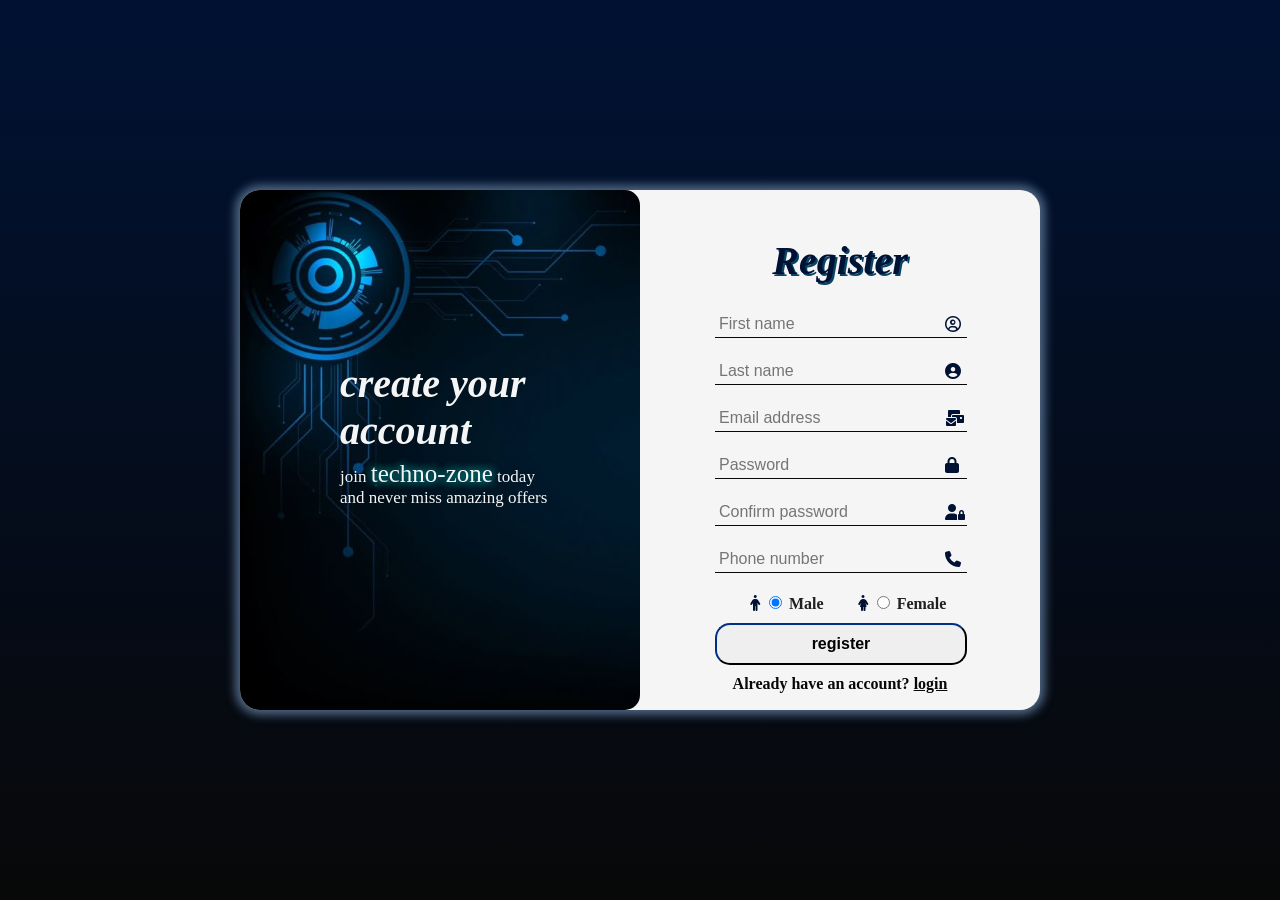
<file: Registration_page/register.html>
<!DOCTYPE html>
<html lang="en">

<head>
    <meta charset="utf-8">
    <meta name="viewport" content="width=device-width, initial-scale=1.0">
    <link rel="stylesheet" href="https://cdnjs.cloudflare.com/ajax/libs/font-awesome/6.5.0/css/all.min.css" />
    <link rel="stylesheet" href="register.css">
    <link rel="Techno-Zone Icon" href="Techno_Zone_ICON.svg">
    <title>Techno-Zone | Registration</title>
</head>

<body>

    <div class="container">
        <div class="container-img"> </div>
        <div class="text">
            create your<br> account
        </div>
        <p class="text1">join <span>techno-zone</span> today <br> and never miss amazing offers</p>
        <div class="container-form">
            <form id="registration-form" method="post">
                <h1>Register</h1>
                <div>
                    <div class="info">
                        <i class='far fa-user-circle'></i>
                        <input type="text" name="fname" placeholder="First name" id="first-name" class="INPUT" autofocus>
                    </div>
                    <div class="info">
                        <i class='fas fa-user-circle'></i>
                        <input type="text" name="lname" placeholder="Last name" id="last-name" class="INPUT">
                    </div>
                    <div class="info">
                        <i class='fas fa-mail-bulk'></i>
                        <input type="text" name="mail" placeholder="Email address" id="email" class="INPUT">
                    </div>
                    <div class="info">
                        <i class='fas fa-lock'></i>
                        <input type="password" name="Pass" placeholder="Password" id="pass" class="INPUT">
                    </div>
                    <div class="info">
                        <i class='fas fa-user-lock'></i>
                        <input type="password" name="ConfirmPass" placeholder="Confirm password" id="confirm-pass" class="INPUT">
                    </div>
                    <div class="info">
                        <i class='fas fa-phone'></i>
                        <input type="tel" name="Phone" placeholder="Phone number" id="phone" class="INPUT">
                    </div>
                    <div class="info-radio">
                        <i class='fas fa-male'></i>
                        <input type="radio" id="male" name="gender" value="male" checked>
                        <label class="GENDER" for="male">Male</label>

                        <i class='fas fa-female'></i>
                        <input type="radio" id="female" name="gender" value="female">
                        <label class="GENDER" for="female">Female</label>
                    </div>

                </div>
                <button type="submit" id="registerBtn">register</button>
                <p class="text2">Already have an account? <a href="#" onclick="showlogin()">login</a></p>
            </form>
        </div>
    </div>



    <script>
        function showlogin() {
            window.location.href = "../login_page/login.html";

        }
        document.getElementById("registration-form").addEventListener("submit", function (e) {
            e.preventDefault(); // يمنع الإرسال مؤقتًا

            const firstName = document.getElementById("first-name").value.trim();
            const lastName = document.getElementById("last-name").value.trim();
            const email = document.getElementById("email").value.trim();
            const password = document.getElementById("pass").value;
            const confirmPass = document.getElementById("confirm-pass").value;
            const phone = document.getElementById("phone").value.trim();
            const button = document.getElementById("registerBtn");

            if (firstName === "") {
                alert("Please enter your first name.");
                return;
            }

            if (lastName === "") {
                alert("Please enter your last name.");
                return;
            }

            const emailRegex = /^[^\s@]+@[^\s@]+\.[^\s@]+$/;
            if (!emailRegex.test(email)) {
                alert("Please enter a valid email address.");
                return;
            }

            const hasUpperCase = /[A-Z]/.test(password);
            const hasLowerCase = /[a-z]/.test(password);
            const hasNumber = /[0-9]/.test(password);

            if (
                password.length < 8 ||
                !hasUpperCase ||
                !hasLowerCase ||
                !hasNumber
            ) {
                alert("Your password is too weak. Please include at least 8 characters, with uppercase, lowercase and numbers.");
                return;
            }

            if (password !== confirmPass) {
                alert("Passwords do not match.");
                return;
            }

            const phoneRegex = /^01[0-9]{9}$/;
            if (!phoneRegex.test(phone)) {
                alert("Please enter a valid 11-digit Egyptian phone number.");
                return;
            }

            // لو كل حاجة تمام
            button.innerText = "Done";
            alert("Registration successful!");
            window.location.href = "../Home Page/Home Page.html";
        });

    </script>
</body>

</html>
</file>
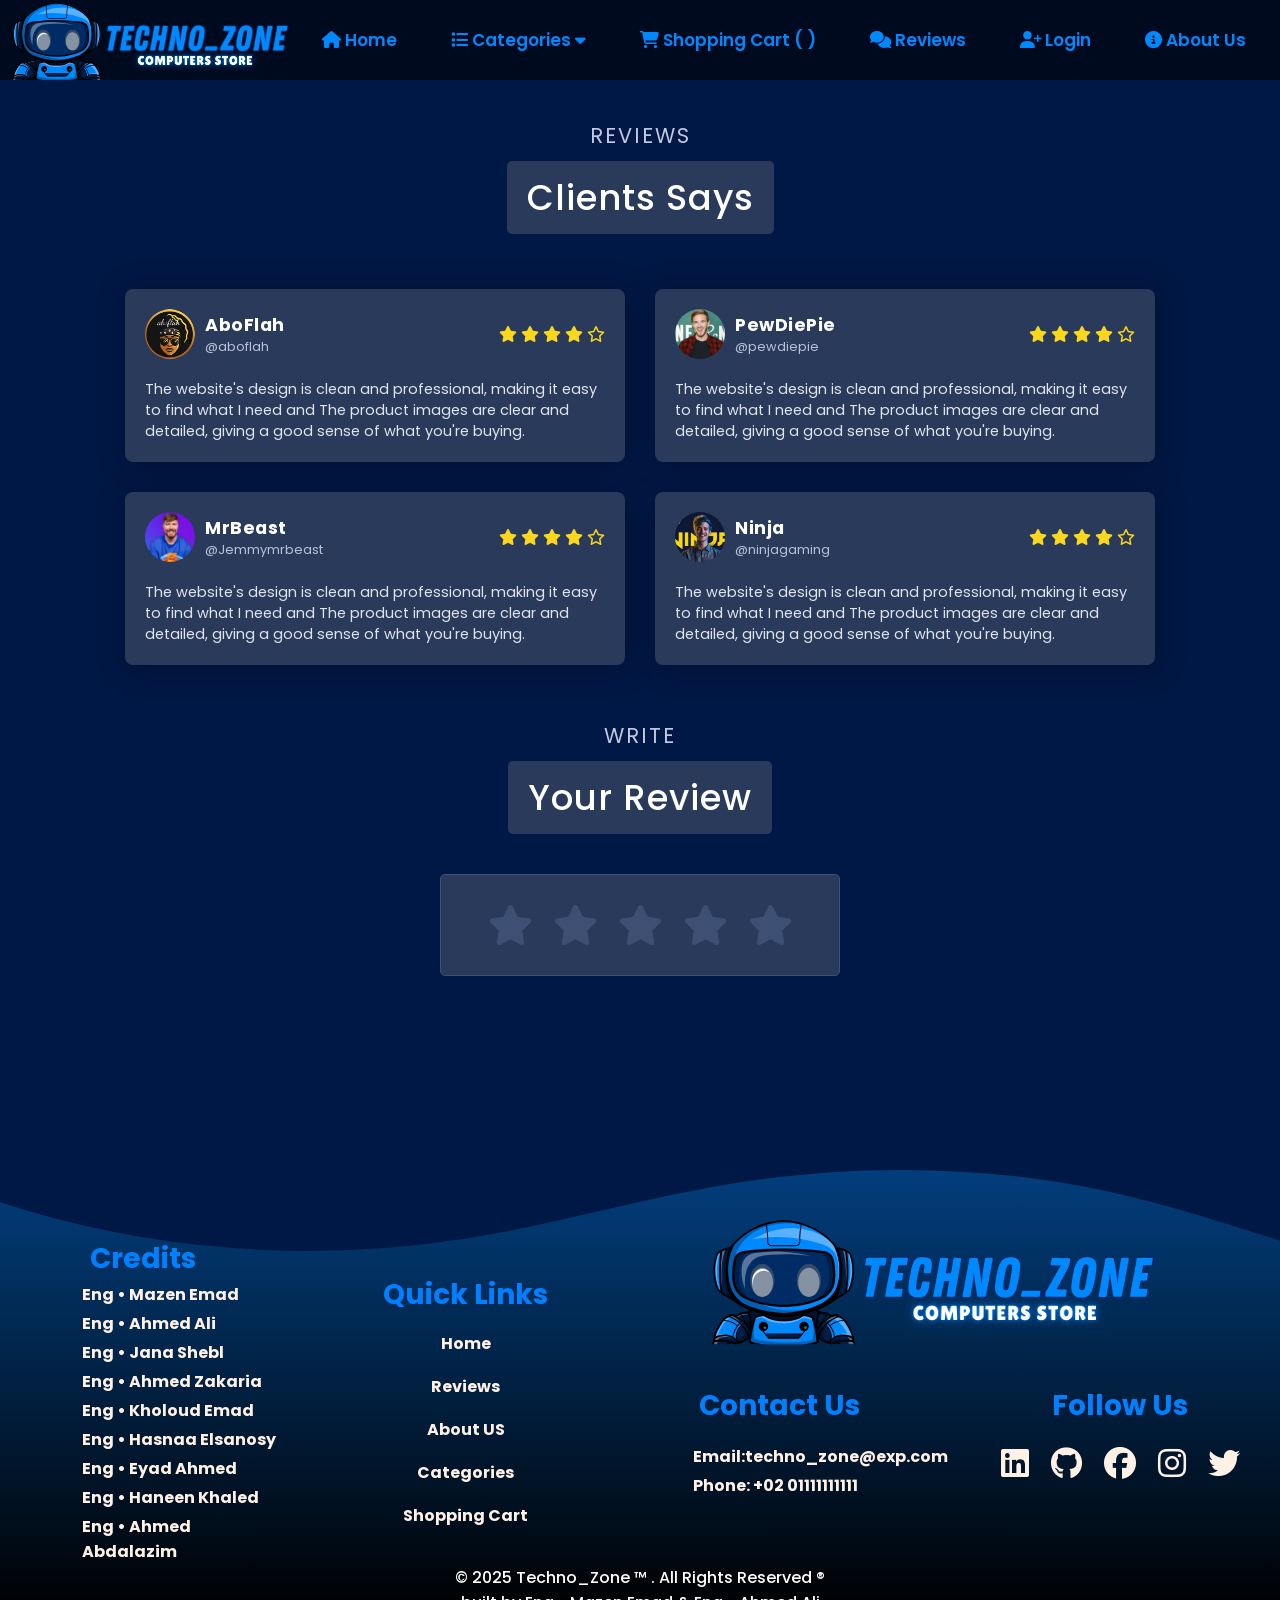
<file: Reviews_Page/Reviews.html>
<!DOCTYPE html>
<html>
<head>
    <meta charset="utf-8">
    <meta name="viewport" content="This is a description for Reviews">
    <title>Techno_Zone | Reviews</title>
    <!---Webpage Icon--->
    <link rel="Techno_Zone ICON" href="Techno_Zone ICON.svg">
    <!---Stylesheet--->
    <link rel="stylesheet" href="Reviews.css"/>
    <!---Java Script--->
    <script src="Reviews.js" defer></script>
    <!---poppins-font-family--->
    <link href="https://fonts.googleapis.com/css2?family=Poppins:ital,wght@0,100;0,200;0,300;0,400;0,500;0,600;0,700;0,800;0,900;1,100;1,200;1,300;1,400;1,500;1,600;1,700;1,800;1,900&display=swap" rel="stylesheet">
    <!---Font-Awesome-Icons--->
    <link rel="stylesheet" href="https://cdnjs.cloudflare.com/ajax/libs/font-awesome/6.7.2/css/all.min.css" integrity="sha512-Evv84Mr4kqVGRNSgIGL/F/aIDqQb7xQ2vcrdIwxfjThSH8CSR7PBEakCr51Ck+w+/U6swU2Im1vVX0SVk9ABhg==" crossorigin="anonymous" referrerpolicy="no-referrer" />
</head>


<!----------------------------Navigation Bar------------------------->
<header>
    <nav>
      <!---------------Techno_Zone Logo------------------->
      <img class="LOGO" src="Final Logo.svg" alt="Techno_Zone Logo">
      <!--------Navigation Bar Links-------->
      <div class="Navlinks">    
        <a href="../Home Page/Home Page.html"><i class="fa-solid fa-house"></i> Home</a>
        <!-----------Dropdown Content-------->
          <div    class="dropdown">
              <!-----------Categories btn-------->
              <button class="dropbtn"><i class="fa-solid fa-list fa-1x"></i> Categories <i class="fa fa-caret-down"></i></button>          
              <!-----------Dropdown Menu-------->
              <div class="dropdown-content">
                <a href="../Laptop/laptop.html">Laptops</a>
                <a href="../Consoles/consoles.html">Consoles</a>
                <a href="../PC_Cases/Pc_Cases.html">PC Cases</a>
                <a href="../PC-Monitors/PC_Monitors.html">PC Monitors</a>
                <a href="../PC_Accessories/projet.html">PC Accessories</a>
                <a href="../PC_Components/index.html">PC Components</a>
              </div>
          </div> 
          <a href="../Shopping_Cart/payment.html"><i class="fa-solid fa-cart-shopping fa-1x"></i> Shopping Cart ( <span id="cart-count" style="display: none;"></span> )</a>
          <a href="../Reviews_Page/Reviews.html"><i class="fa-solid fa-comments fa-1x"></i> Reviews</a>
          <a href="../Login_page/login.html"><i class="fa-solid fa-user-plus fa-1x"></i> Login</a>
          <a href="../About US/about2.html"><i class="fa-solid fa-circle-info fa-1x"></i> About Us</a>
      </div>    
    </nav>
</header>



<body>
    <section id="ClientsReviews">
        <!-----------Main Heading------------>
        <div class="ClientsReviews-heading">
            <span>Reviews</span>
            <h1>Clients Says</h1>
        </div>
        <!-- ClientsReviews -->
        <div class="ClientsReviews-container">
            <!--------------------------First Review---------------------->
            <div class="ClientsReviews-box">
                <!--Review_Top------>
                <div class="Review-top">
                    <!--Profile & Username------>
                    <div class="profile">
                        <div class="profile-img">
                            <img
                                src="../Reviews_Page/img/Abofalah.jpg" />
                        </div>
                        <div class="name-user">
                            <strong>AboFlah</strong>
                            <span>@aboflah</span>
                        </div>
                    </div>
                    <!--Stars------>
                    <div class="Stars">
                        <i class="fas fa-star"></i>
                        <i class="fas fa-star"></i>
                        <i class="fas fa-star"></i>
                        <i class="fas fa-star"></i>
                        <i class="far fa-star"></i><!--Empty star-->
                    </div>
                </div>
                <!--Review_Down------>
                <div class="client-comment">
                    <p>The website's design is clean and professional, making it easy to find what I need and The
                        product images are clear and detailed, giving a good sense of what you're buying.</p>
                </div>
            </div>
            <!---------------------Second Review------------------------->
            <div class="ClientsReviews-box">
                <!--Review_Top------>
                <div class="Review-top">
                    <!--Profile & Username------>
                    <div class="profile">
                        <div class="profile-img">
                            <img
                                src="../Reviews_Page/img/pewdiepie.webp" />
                        </div>
                        <div class="name-user">
                            <strong>PewDiePie </strong>
                            <span>@pewdiepie </span>
                        </div>
                    </div>
                    <!--Stars------>
                    <div class="Stars">
                        <i class="fas fa-star"></i>
                        <i class="fas fa-star"></i>
                        <i class="fas fa-star"></i>
                        <i class="fas fa-star"></i>
                        <i class="far fa-star"></i><!--Empty star-->
                    </div>
                </div>
                <!--Review_Down------>
                <div class="client-comment">
                    <p>The website's design is clean and professional, making it easy to find what I need and The
                        product images are clear and detailed, giving a good sense of what you're buying.</p>
                </div>
            </div>
            <!----------------------------Third Review----------------------->
            <div class="ClientsReviews-box">
                <!--Review_Top------>
                <div class="Review-top">
                    <!--Profile & Username------>
                    <div class="profile">
                        <div class="profile-img">
                            <img
                                src="../Reviews_Page/img/mrbeast.jpg" />
                        </div>
                        <div class="name-user">
                            <strong>MrBeast</strong>
                            <span>@Jemmymrbeast</span>
                        </div>
                    </div>
                    <!--Stars------>
                    <div class="Stars">
                        <i class="fas fa-star"></i>
                        <i class="fas fa-star"></i>
                        <i class="fas fa-star"></i>
                        <i class="fas fa-star"></i>
                        <i class="far fa-star"></i><!--Empty star-->
                    </div>
                </div>
                <!--Review_Down------>
                <div class="client-comment">
                    <p>The website's design is clean and professional, making it easy to find what I need and The
                        product images are clear and detailed, giving a good sense of what you're buying.</p>
                </div>
            </div>
            <!-------------------------------Fourth Review------------------->
            <div class="ClientsReviews-box">
                <!--Review_Top------>
                <div class="Review-top">
                    <!--Profile & Username------>
                    <div class="profile">
                        <div class="profile-img">
                            <img
                                src="../Reviews_Page/img/ninga2.png" />
                        </div>
                        <div class="name-user">
                            <strong>Ninja</strong>
                            <span>@ninjagaming</span>
                        </div>
                    </div>
                    <!--Stars------>
                    <div class="Stars">
                        <i class="fas fa-star"></i>
                        <i class="fas fa-star"></i>
                        <i class="fas fa-star"></i>
                        <i class="fas fa-star"></i>
                        <i class="far fa-star"></i><!--Empty star-->
                    </div>
                </div>
                <!--Review_Down------>
                <div class="client-comment">
                    <p>The website's design is clean and professional, making it easy to find what I need and The
                        product images are clear and detailed, giving a good sense of what you're buying.</p>
                </div>
            </div>
        </div> 




        <!-----------Second Heading------------>
        <div class="ClientsReviews-heading">
            <span>Write</span>
            <h1>Your Review</h1>
        </div>


        
        
        <!----------------------Form Review Container--------------------------->
        <div class="container">
            <!----Submission Message and Edit button-->
            <div class="post">
             <div class="text">thanks for rating us!</div>
             <div class="edit">EDIT</div>
            </div> 
             <!----Star Rating Form-->
             <div class="star-widget">
               <input type="radio" name="rate" id="rate-5">
               <label for="rate-5" class="fas fa-star"></label>
               <input type="radio" name="rate" id="rate-4">
               <label for="rate-4" class="fas fa-star"></label>
               <input type="radio" name="rate" id="rate-3">
               <label for="rate-3" class="fas fa-star"></label>
               <input type="radio" name="rate" id="rate-2">
               <label for="rate-2" class="fas fa-star"></label>
               <input type="radio" name="rate" id="rate-1">
               <label for="rate-1" class="fas fa-star"></label>
               <!----Comment rating Form-->
               <form action="#">
                <!----different text based on the selected star rating-->
                <header></header>
                <!--Text Rating Form-->
                 <div class="textarea">
                   <textarea cols="30"></textarea>
                 </div>
                 <!--"POST" Button-->
                 <div class="btn">
                   <button  class="btnn" type="submit">Post</button>
                 </div>
               </form>
             </div>
        </div>
    </section>  
</body>



<!----------------------Footer--------------------------->
<footer>
    <!----------Footer Curved Background------------------->
    <div class="custom-shape-divider-top">
        <svg data-name="Layer 1" xmlns="http://www.w3.org/2000/svg" viewBox="0 0 1200 120" preserveAspectRatio="none">
            <path d="M321.39,56.44c58-10.79,114.16-30.13,172-41.86,82.39-16.72,168.19-17.73,250.45-.39C823.78,31,906.67,72,985.66,92.83c70.05,18.48,146.53,26.09,214.34,3V0H0V27.35A600.21,600.21,0,0,0,321.39,56.44Z" class="shape-fill"></path>
        </svg>
    </div>
    <!-----------Upper Footer Container----------->
    <div class="footercontainer">
        <!----------- 1st Part {Credit}-------->
        <div id="footercredit" class="footer-content">
            <h3>Credits</h3>
            <ul class="credit">
                <li><p>Eng • Mazen Emad</p></li>
                <li><p>Eng • Ahmed Ali</p></li>
                <li><p>Eng • Jana Shebl</p></li>
                <li><p>Eng • Ahmed Zakaria</p></li>
                <li><p>Eng • Kholoud Emad</p></li>
                <li><p>Eng • Hasnaa Elsanosy</p></li>
                <li><p>Eng • Eyad Ahmed</p></li>
                <li><p>Eng • Haneen Khaled</p></li>
                <li><p>Eng • Ahmed Abdalazim</p></li>
            </ul>
        </div>
        <!----------- 2nd Part {Quick Links}-------->
        <div id="footerlinks" class="footer-content">
            <h3>Quick Links</h3>
            <ul class="quicklinks">
                <li><a href="../Home Page/Home Page.html">Home</a></li>
                <li><a href="../Reviews_Page/Reviews.html">Reviews</a></li>
                <li><a href="../About US/about2.html">About US</a></li>
                <li><a href="../Home Page/Home Page.html">Categories</a></li>
                <li><a href="../Shopping_Cart/payment.html">Shopping Cart</a></li>
            </ul>
        </div>
        <!----------- 3nd Part {Contact Us}-------->
        <div id="footercontact" class="footer-content">
            <h3>Contact Us</h3>
            <p>Email:techno_zone@exp.com</p>
            <p>Phone: +02 01111111111</p>
        </div>
        <!----------- 4th Part {Social Media}-------->
        <div id="footerfollow" class="footer-content">
            <img id="footerlogo" src="Final Logo.svg" alt="Logo">
            <h3>Follow Us</h3>
            <ul class="social-icons">
                <li><a href="https://www.linkedin.com/in/mazen-emad-abdelsattar-96118b342?utm_source=share&utm_campaign=share_via&utm_content=profile&utm_medium=android_app" target="_blank"><i class="fa-brands fa-linkedin fa-2x fa-fade"></i></a></li>
                <li class="github"><a  href="https://github.com/MazenEmadAbdelsattar" target="_blank"><i class="fa-brands fa-github fa-2x fa-fade"></i></a></li>
                <li><a href="https://www.facebook.com/profile.php?id=100052692786291" target="_blank"><i class="fa-brands fa-facebook fa-2x fa-fade"></i></a></li>
                <li class="instagram"><a href="https://www.instagram.com/iammazenemad" target="_blank"><i class="fa-brands fa-instagram fa-2x fa-fade" ></i></a></li>
                <li><a href="#" target="_blank"><i class="fa-brands fa-twitter fa-2x fa-fade" ></i></a></li>
            </ul>
        </div>
    </div>
    <!--------------Lower Footer Container----------->
    <div class="bottom-bar">
        <p>&copy; 2025 Techno_Zone &trade;     . All Rights Reserved   &reg; </p>
        <p>built by Eng • Mazen Emad &amp; Eng • Ahmed Ali</p>
    </div>
</footer>
</html>
</file>
<file: PC_Components/CSS/style.css>
* {
  margin: 0;
  padding: 0;
  box-sizing: border-box;
  scroll-behavior: smooth;
}
body {
  font-family: Arial, Helvetica, sans-serif;
  background-color: #001845;
  color: white;
  overflow-x: hidden;

}

/*--------------------Header Styling-----------------*/
header{
  position: sticky;
  top: 0;
  z-index: 999;

}

/*--------------------Header Styling-----------------*/
header{
  position: sticky;
  top: 0;
  z-index: 999;
}

/*--------Navigation Bar Styling----------*/
nav {
  display: flex;
  align-items: center;
  justify-content: center;
  background-color: #000a1e;
}

/*-------Our Logo Styling-------*/
.LOGO{
  height: 5rem;
  transform: translateY(0.07rem);
}

/*------All Links Styling------*/
.Navlinks {
  display: flex;
  align-items: center;
}
nav a {
  font-weight:550;
  font-size: 17px;  
  color: #0088ff;
  text-align: center;
  padding: 30px;
  text-decoration: none;
  transition: all 0.3s ease;
}

/*--------Categories btn & Dropdown Menu Styling-------*/
.dropbtn{
  font-weight:550;
  cursor: pointer;
  transition: all 0.3s ease;
}
.dropdown {
  overflow: hidden;
}
.dropdown .dropbtn {
  font-size: 17px;  
  border: none;
  outline: none;
  color: #0088ff;
  padding: 30px;
  background-color: transparent;
}

/*-------Navigation Links Hover Styling------*/
nav a:hover, .dropdown:hover .dropbtn {
  background-color: rgba(100, 180, 255, 0.1);
  color: #e0f0ff;
}

/*-------Dropdown Menu Styling-----*/
.dropdown-content {
  display: none;
  position: absolute;
  background-color: #001a3ad0;
  z-index: 999;
  border-radius: 0 0 8px 8px;
  overflow: hidden;
}
.dropdown-content a {
  color: #e0f0ff;
  text-decoration: none;
  display: block;
  text-align: left;
  width: 185px;
  padding: 20px 20px;

}
.dropdown-content a:hover {
  background-color: rgba(100, 180, 255, 0.2);
  color: #ffffff;
  padding-left: 23.9px;
  
}
.dropdown:hover .dropdown-content {
  display: block;
}

/*-------------Add Animation to dropdown-----------*/
@keyframes fadeIn {
  from { opacity: 0; transform: translateY(-10px); }
  to { opacity: 1; transform: translateY(0); }
}
.dropdown-content {
  animation: fadeIn 0.3s ease forwards;
}


/*-------------------- Main Content Styling -----------------*/
.container {
  margin-top: 80px;
  padding: 30px;
  text-align: center;
  display: flex;
  flex-direction: column;
  justify-content: center;
}

h1 {
  color: #00ffff;
  font-size: 35px;
  margin-bottom: 20px;
  font-family: Cambria, Cochin, Georgia, Times, 'Times New Roman', serif;
  text-align: center;
  transition: 0.2s ease;
}
h1:hover {
  transform: scale(1.2);
}


/*-------------------- Cards Layout -----------------*/
.parent {
  width: 80%;
  margin: auto;
  display: flex;
  flex-wrap: wrap;
  justify-content: center;
}

/*-------------------- Card Item Styling -----------------*/
.product-card {
  width: 30%;
  margin: 10px;
  perspective: 1000px;
}

.inner {
  width: 100%;
  height: 300px;
  position: relative;
  transition: transform 1s;
  transform-style: preserve-3d;
}

.product-card:hover .inner {
  transform: rotateY(180deg);
}

.front,
.back {
  width: 100%;
  height: 100%;
  position: absolute;
  top: 0;
  left: 0;
  backface-visibility: hidden;
  border: 2px solid #023e7d;
  border-radius: 15px;
  overflow: hidden;
  display: flex;
  flex-direction: column;
  align-items: center;
  justify-content: center;
  background-color: #000000;
  box-shadow: 0 0 5px #00ffffbc;
}

/*-------------------- Front Face Styling -----------------*/
.front img {
  width: 80%;
  height: 180px;
  object-fit: contain;
  margin-bottom: 10px;
}

.product-name {
  color: white;
  margin-bottom: 5px;
  font-family: Cambria, Cochin, Georgia, Times, 'Times New Roman', serif;
}

.product-price {
  color: #00ffff;
  font-size: 18px;
  font-weight: bold;
}

/*-------------------- Back Face Styling -----------------*/
.back {
  transform: rotateY(180deg);
  color: #ccd8db;
  font-size: 18px;
  text-align: center;
  padding: 20px;
  font-family: Cambria, Cochin, Georgia, Times, 'Times New Roman', serif;
  display: flex;
  flex-direction: column;
  justify-content: center;
  align-items: center;
  box-sizing: border-box;
}

.back p {
  margin-bottom: 20px;
}

/*-------------------- Add to Cart Button Styling -----------------*/
button.add-to-cart {
  margin-top: 10px;
  padding: 8px 18px;
  border-radius: 20px;
  font-size: 16px;
  background: transparent;
  color: #00ffff;
  border: 2px solid #00e6e6;
  cursor: pointer;
  transition: all 0.3s;
  align-self: center;
}

button.add-to-cart:hover {
  background-color: #00e6e6;
  color: #000000;
  transform: scale(1.05);
}

/*-------------------- Cart Styling -----------------*/
.cart {
  background-color: #000000;
  border: 2px solid #000000;
  border-radius: 15px;
  width: 300px;
  padding: 20px;
  margin: 30px auto;
  color: rgb(223, 243, 248);
  box-shadow: 0 0 5px #00ffffbc;
}

.cart h2 {
  text-align: center;
  margin-bottom: 15px;
  font-family: Cambria, Cochin, Georgia, Times, 'Times New Roman', serif;
}

#cart-items {
  list-style: none;
  padding: 0;
}
#cart-items li {
  padding: 5px 0;
  border-bottom: 1px solid #002855;
}



/*------------------------Footer Styling---------------------*/
footer{
  overflow-x: hidden;
  margin-top: 7rem;
  background: #292929;
  background-image: linear-gradient(#023e7d,#000000);
  padding-top: 50px;
  width: 100%;
  position: relative;
}
/*------------------------Footer Curved BG Styling---------------------*/
.custom-shape-divider-top {
  position: absolute;
  top: 0;
  left: 0;
  width: 100%;
  overflow: hidden;
  line-height: 0;
}
.custom-shape-divider-top svg {
  position: relative;
  display: block;
  width: calc(136% + 1.3px);
  height: 150px;
}
.custom-shape-divider-top .shape-fill {
  fill: #001845;
}

/*----------------------Postion of content Styling----------------------*/
#footercredit {
  margin-top: 3rem;
  display: flex;
  flex-direction: column;
  justify-content: center;
}
#footerlinks {
  margin-top: 4rem;
  display: flex;
  flex-direction: column;
  justify-content: center;
}
#footercontact {
  margin-top: 10.45rem;
  
}
#footercontact p {
  padding-left: 1rem;
  
}
#footerlogo {
  height: 8rem;
  transform: translateX(-16rem);
  margin-bottom: 2rem;
  cursor: grab;
}

/*------------------------Upper Footer Styling-----------------*/
.footercontainer{
  margin: auto;
  display: flex;
  justify-content: center;
  gap: 3rem;
  height: 20rem;
}
.footer-content{
  width: 25%;
}
footer h3{
  font-size: 28px;
  color: #0080ff;
  margin-bottom: 15px;
  text-align: center;
}
#footercredit h3{
  margin-bottom: 0px;
}
.footer-content p {
  font-weight: bold;
  width:205px;
  margin: auto;
  padding: 2px;
  color: rgb(255, 241, 230);
  text-decoration: none;
}
.footer-content a {
  font-weight: bold;
  width:205px;
  margin: auto;
  padding: 2px;
  color: rgb(255, 241, 230);
  text-decoration: none;
}

.footer-content a:hover{
  color: #0080ff;
}
.credit li{
  list-style-type: none;
  text-align: left;
  padding-left: 5rem;
}
.quicklinks li{
  width: auto;
  text-align: center;
  list-style-type:none;
  padding-bottom: 18px;

}
.social-icons{
  justify-content: center;
  display: flex;
  gap: 0.5rem;
}
.social-icons li{
  display: inline-block;
  text-align: center;
  padding: 5px;
}
.github a:hover {
  color: #353535;
}
.instagram a:hover {
  color: #d62976;
}
/*---------------------Lower Footer Styling-----------------*/
.bottom-bar{
  background: #0000002a;
  text-align: center;
  padding: 7px 0;
  margin-top: 20px;
  font-weight: 500;
}
.bottom-bar p{
  color: #ffffff;
  margin: 0;
  font-size: 16px;
}
</file>
<file: About US/about2.css>
@import url('https://fonts.googleapis.com/css2?family=Fira+Code&display=swap');
@import url('https://fonts.googleapis.com/css2?family=Leckerli+One&display=swap');

* {
    margin: 0;
    padding: 0;
    box-sizing: border-box;
    scroll-behavior: smooth;
    font-family: Cambria, Cochin, Georgia, Times, 'Times New Roman', serif;
}

body {
    background-color: #001845;
}



/*--------------------------------Header Styling-----------------------------*/
header {
    position: sticky;
    top: 0;
    z-index: 999;
}

/*--------Navigation Bar Styling----------*/
nav {
    display: flex;
    align-items: center;
    justify-content: center;
    background-color: #000a1e;
}

/*-------Our Logo Styling-------*/
.LOGO {
    height: 5rem;
    transform: translateY(0.07rem);
}

/*------All Links Styling------*/
.Navlinks {
    display: flex;
    align-items: center;
}

nav a {
    font-weight: 550;
    font-size: 17px;
    color: #0088ff;
    text-align: center;
    padding: 29.8px;
    text-decoration: none;
    transition: all 0.3s ease;
}

/*--------Categories btn & Dropdown Menu Styling-------*/
.dropbtn {
    font-weight: 550;
    cursor: pointer;
    transition: all 0.3s ease;
}

.dropdown {
    overflow: hidden;
}

.dropdown .dropbtn {
    font-size: 17px;
    border: none;
    outline: none;
    color: #0088ff;
    padding: 29.8px;
    background-color: transparent;
}

/*-------Navigation Links Hover Styling------*/
nav a:hover,
.dropdown:hover .dropbtn {
    background-color: rgba(100, 180, 255, 0.1);
    color: #e0f0ff;
}

/*-------Dropdown Menu Styling-----*/
.dropdown-content {
    display: none;
    position: absolute;
    background-color: #001a3ad0;
    z-index: 999;
    border-radius: 0 0 8px 8px;
    overflow: hidden;
}

.dropdown-content a {
    color: #e0f0ff;
    text-decoration: none;
    display: block;
    text-align: left;
    width: 178px;
    padding: 20px 20px;

}

.dropdown-content a:hover {
    background-color: rgba(100, 180, 255, 0.2);
    color: #ffffff;
    padding-left: 23.9px;

}

.dropdown:hover .dropdown-content {
    display: block;
}

/*-------------Add Animation to dropdown-----------*/
@keyframes fadeIn {
    from {
        opacity: 0;
        transform: translateY(-10px);
    }

    to {
        opacity: 1;
        transform: translateY(0);
    }
}

.dropdown-content {
    animation: fadeIn 0.3s ease forwards;
}

/*---------------------- Banner ------------------------*/
.bunner {
    height: 80vh;
    background: linear-gradient(rgba(0, 0, 0, 0.5), rgba(0, 0, 0, 0.5)),
        url('https://wallpaperaccess.com/full/3691471.jpg') center/cover no-repeat;
    display: flex;
    flex-direction: column;
    align-items: center;
    justify-content: center;
    text-align: center;
}

.bunner h1 {
    font-size: 3.5rem;
    color: #00e6e6;
    margin-bottom: 20px;
    text-shadow: 0px 0 10px #359dff;
}

.bunner .logo {
    width: 800px;
    height: 300px;
}

/*---------------------- Work Place ------------------------*/

.work_place {
    margin: 10px 60px;
    padding: 20px 0;
    text-align: center;
}

h1 {
    font-size: 50px;
    color: #00e6e6;
}

.our-location {
    display: flex;
    justify-content: center;
    align-items: flex-start;
    gap: 70px;
    margin: 30px 0;
}

iframe {
    width: 40%;
    height: 400px;
    border-radius: 10px;
    box-shadow: -10px 15px 5px #000814;
}

.work_place_text {
    text-align: left;
    margin-top: 60px;
}

.work_place_text a {
    margin: 10px 0;
    display: block;
    font-size: 23px;
    color: white;
    text-decoration: none;
    line-height: 1.6;
}

.work_place_text a:hover {
    text-decoration: underline;
}



/*---------------------- Work Time ------------------------*/
.work_time {
    padding: 10px 20px;
    text-align: center;
}

.work_time h1 {
    font-size: 2.5rem;
    color: #00e6e6;
    margin-bottom: 20px;
}

.work_time table {
    margin: 0 auto;
    border-collapse: collapse;
    width: 80%;
    max-width: 600px;
}

.work_time th,
.work_time td {
    padding: 12px 20px;
    border: 5px groove #2d9cdb;
    color: #fff;
    box-shadow: 5px 5px 15px #000;
}

.work_time th {
    background-color: #003668;
    color: #000814;
    font-size: large;
}

/*----------------------description-------------------------*/

.techno_zone_description {
    margin: 50px 0;
    text-align: center;
}

.techno_zone_description h2 {
    margin-bottom: 15px;
    font-size: 40px;
    color: #00e6e6;
}

.techno_zone_description p {
    margin: 0 100px;
    font-size: 23px;
    line-height: 1.5;
    color: white;
}
.persons{
    background-color: #001845;
}
/*---------------------- Developers ------------------------*/
.developers {
    padding: 60px 20px;
    /* background: linear-gradient(135deg, #000814, #001d3d); */
    text-align: center;
}

.developers h1 {
    font-size: 2.5rem;
    color: #00e6e6;
    margin-bottom: 40px;
}

.dev-cards {
    display: flex;
    flex-wrap: wrap;
    gap: 2rem;
    justify-content: center;
}

.dev-card {
    /* background: #001233; */
    padding: 20px;
    border-radius: 12px;
    width: 250px;
    box-shadow: 0 4px 15px rgba(0, 0, 0, 0.5);
    transition: transform 0.3s, box-shadow 0.3s;
}

.dev-card:hover {
    transform: translateY(-8px);
    box-shadow: 0 6px 20px rgba(0, 0, 0, 0.7);
}

.dev-card img {
    width: 100px;
    height: 100px;
    object-fit: cover;
    border-radius: 50%;
    border: 3px solid #00e6e6;
    margin-bottom: 15px;
}

.dev-card h2 {
    color: #00ffff;
    margin-bottom: 8px;
}

.dev-card p {
    color: #ccc;
    margin-bottom: 15px;
    font-size: 0.95rem;
}

.dev-social a {
    color: #0088ff;
    margin: 0 8px;
    font-size: 1.2rem;
    transition: color 0.3s;
}

.dev-social a:hover {
    color: #00e6e6;
}

.stats-section {
    display: flex;
    justify-content: space-around;
    align-items: center;
    padding: 40px 60px;
    text-align: center;
    margin: 40px 0;
}

.stat-item {
    display: flex;
    flex-direction: column;
    align-items: center;
    gap: 10px;
    color: #333;
    width: 20%;
}

.stat-item i {
    font-size: 40px;
    color: #ffffff;
}

.stat-item h2 {
    font-size: 28px;
    margin: 0;
    color: #00e6e6;
}

.stat-item hr {
    width: 50%;
    border: 1px solid #ddd;
    margin: 10px 0;
}

.stat-item p {
    font-size: 16px;
    text-align: center;
    max-width: 200px;
    color: #ffffff;
    margin: 0;
}


.profile-container {
    display: flex;
    justify-content: space-between;
    align-items: flex-end;
    padding: 0 55px;
    padding-top: 30px;
}



.profile-item {
    display: flex;
    align-items: center;
    gap: 40px;
    flex: 1;
    padding-left: 50px;
    padding-right: 50px;
}


.profile-frame-one {
    position: relative;
    width: 150px;
    height: 225px;
    border-radius: 60px;
    background: linear-gradient(135deg, #00d4ff, #09374e);
    display: flex;
    justify-content: center;
    align-items: center;
    box-shadow: 0 10px 20px rgba(0, 0, 0, 0.3);
    overflow: hidden;
}

.profile-frame-two {
    position: relative;
    width: 150px;
    height: 225px;
    border-radius: 60px;
    background: linear-gradient(135deg, #00d4ff, #09374e);
    display: flex;
    justify-content: center;
    align-items: center;
    box-shadow: 0 10px 20px rgba(0, 0, 0, 0.3);
    overflow: hidden;
    transform: translateY(-120px);
}

.profile-frame-three {
    position: relative;
    width: 150px;
    height: 225px;
    border-radius: 60px;
    background: linear-gradient(135deg, #00d4ff, #09374e);
    display: flex;
    justify-content: center;
    align-items: center;
    box-shadow: 0 10px 20px rgba(0, 0, 0, 0.3);
    overflow: hidden;
    transform: translateY(-230px);
}

.profile-frame-four {
    position: relative;
    width: 150px;
    height: 225px;
    border-radius: 60px;
    background: linear-gradient(135deg, #00d4ff, #09374e);
    display: flex;
    justify-content: center;
    align-items: center;
    box-shadow: 0 10px 20px rgba(0, 0, 0, 0.3);
    overflow: hidden;
    transform: translateY(-360px);
}

.profile-frame-five {
    position: relative;
    width: 150px;
    height: 225px;
    border-radius: 60px;
    background: linear-gradient(135deg, #00d4ff, #09374e);
    display: flex;
    justify-content: center;
    align-items: center;
    box-shadow: 0 10px 20px rgba(0, 0, 0, 0.3);
    overflow: hidden;
    transform: translateY(-475px);
}

.profile-frame-six {
    position: relative;
    width: 150px;
    height: 225px;
    border-radius: 60px;
    background: linear-gradient(135deg, #00d4ff, #09374e);
    display: flex;
    justify-content: center;
    align-items: center;
    box-shadow: 0 10px 20px rgba(0, 0, 0, 0.3);
    overflow: hidden;
    transform: translateY(-600px);
}

.profile-frame-seven {
    position: relative;
    width: 150px;
    height: 225px;
    border-radius: 60px;
    background: linear-gradient(135deg, #00d4ff, #09374e);
    display: flex;
    justify-content: center;
    align-items: center;
    box-shadow: 0 10px 20px rgba(0, 0, 0, 0.3);
    overflow: hidden;
    transform: translateY(-720px);
}

.profile-frame-eight {
    position: relative;
    width: 150px;
    height: 225px;
    border-radius: 60px;
    background: linear-gradient(135deg, #00d4ff, #09374e);
    display: flex;
    justify-content: center;
    align-items: center;
    box-shadow: 0 10px 20px rgba(0, 0, 0, 0.3);
    overflow: hidden;
    transform: translateY(-840px);
}

.profile-frame-nine {
    position: relative;
    width: 150px;
    height: 225px;
    border-radius: 60px;
    background: linear-gradient(135deg, #00d4ff, #09374e);
    display: flex;
    justify-content: center;
    align-items: center;
    box-shadow: 0 10px 20px rgba(0, 0, 0, 0.3);
    overflow: hidden;
    transform: translateY(-965px);
}

.frame-shadow-one {
    position: absolute;
    width: 10%;
    height: 90%;
    border-radius: 60px;
    background: transparent;
    z-index: -1;
    box-shadow: 0 8px 16px rgba(0, 0, 0, 0.2);
    transform: translate(460px, 19px);
    border: 2px solid #ffffff;
}

.frame-shadow-two {
    position: absolute;
    width: 10%;
    height: 65%;
    border-radius: 60px;
    background: transparent;
    z-index: -1;
    box-shadow: 0 10px 20px rgba(0, 0, 0, 0.2);
    transform: translate(-460.5px, -100px);
    border: 2px solid #ffffff;
}

.frame-shadow-three {
    position: absolute;
    width: 10%;
    height: 90%;
    border-radius: 60px;
    background: transparent;
    z-index: -1;
    box-shadow: 0 10px 20px rgba(0, 0, 0, 0.2);
    transform: translate(461px, -210px);
    border: 2px solid #ffffff;
}

.frame-shadow-four {
    position: absolute;
    width: 10%;
    height: 65%;
    border-radius: 60px;
    background: transparent;
    z-index: -1;
    box-shadow: 0 10px 20px rgba(0, 0, 0, 0.2);
    transform: translate(-460.5px, -340px);
    border: 2px solid #ffffff;
}

.frame-shadow-five {
    position: absolute;
    width: 10%;
    height: 90%;
    border-radius: 60px;
    background: transparent;
    z-index: -1;
    box-shadow: 0 10px 20px rgba(0, 0, 0, 0.2);
    transform: translate(461px, -455px);
    border: 2px solid #ffffff;
}

.frame-shadow-six {
    position: absolute;
    width: 10%;
    height: 65%;
    border-radius: 60px;
    background: transparent;
    z-index: -1;
    box-shadow: 0 10px 20px rgba(0, 0, 0, 0.2);
    transform: translate(-460.5px, -580px);
    border: 2px solid #ffffff;
}

.frame-shadow-seven {
    position: absolute;
    width: 10%;
    height: 90%;
    border-radius: 60px;
    background: transparent;
    z-index: -1;
    box-shadow: 0 10px 20px rgba(0, 0, 0, 0.2);
    transform: translate(461px, -700px);
    border: 2px solid #ffffff;
}

.frame-shadow-eight {
    position: absolute;
    width: 10%;
    height: 65%;
    border-radius: 60px;
    background: transparent;
    z-index: -1;
    box-shadow: 0 10px 20px rgba(0, 0, 0, 0.2);
    transform: translate(-460.5px, -820px);
    border: 2px solid #ffffff;
}

.frame-shadow-nine {
    position: absolute;
    width: 10%;
    height: 90%;
    border-radius: 60px;
    background: transparent;
    z-index: -1;
    box-shadow: 0 10px 20px rgba(0, 0, 0, 0.2);
    transform: translate(461px, -945px);
    border: 2px solid #ffffff;
}



.frame-image img {
    /* width: 100%; */
    height: 14.2rem;
    /* margin-top: 30px; */
    transform: translate(-15px, 1px);
    cursor: grab;
}


#text1 {
    transform: translateY(-10px);
}

#text2 {
    transform: translateY(-110px);
}

#text3 {
    transform: translateY(-235px);
}

#text4 {
    transform: translateY(-355px);
}

#text5 {
    transform: translateY(-490px);
}

#text6 {
    transform: translateY(-600px);
}

#text7 {
    transform: translateY(-745px);
}

#text8 {
    transform: translateY(-845px);
}

#text9 {
    transform: translateY(-1000px);
}

.profile-text {
    width: 400px;
    color: white;
    text-align: left;
}

.profile-text h2 {
    margin: 0 0 8px;
    font-size: 30px;
    color: #00e6e6;
    text-align: center;
    font-family: 'Leckerli One', cursive;
}

.profile-text p {
    margin: 0;
    font-size: 14px;
    line-height: 1.4;
    text-align: justify;
}


.profile-container.reverse .profile-item {
    flex-direction: row-reverse;
    margin-bottom: 100px;
}

.profile-container {
    opacity: 0;
    transform: translateY(50px);
    transition: opacity 0.7s ease-out, transform 0.7s ease-out;
    will-change: opacity, transform;
}

.profile-container.animate {
    opacity: 1;
    transform: translateY(0);
}

/* ------------footer styling-------------- */


footer {
    overflow-x: hidden;
    background: #292929;
    background-image: linear-gradient(#023e7d, #000000);
    padding-top: 50px;
    width: 100%;
    position: relative;
}

/*------------------------Footer Curved BG Styling---------------------*/
.custom-shape-divider-top {
    position: absolute;
    top: 0;
    left: 0;
    width: 100%;
    overflow: hidden;
    line-height: 0;
}

.custom-shape-divider-top svg {
    position: relative;
    display: block;
    width: calc(136% + 1.3px);
    height: 150px;
}

.custom-shape-divider-top .shape-fill {
    fill: #001845;
}

/*----------------------Postion of content Styling----------------------*/
#footercredit {
    margin-top: 3rem;
    display: flex;
    flex-direction: column;
    justify-content: center;
}

#footerlinks {
    margin-top: 4rem;
    display: flex;
    flex-direction: column;
    justify-content: center;
}

#footercontact {
    margin-top: 10.45rem;

}

#footercontact p {
    padding-left: 1rem;

}

#footerlogo {
    height: 8rem;
    transform: translateX(-16rem);
    margin-bottom: 2rem;
    cursor: grab;
}

/*------------------------Upper Footer Styling-----------------*/
.footercontainer {
    margin: auto;
    display: flex;
    justify-content: center;
    gap: 3rem;
    height: 20rem;
}

.footer-content {
    width: 25%;
}

footer h3 {
    font-size: 28px;
    color: #0080ff;
    margin-bottom: 15px;
    text-align: center;
}

#footercredit h3 {
    margin-bottom: 0px;
}

.footer-content p {
    font-weight: bold;
    width: 205px;
    margin: auto;
    padding: 2px;
    color: rgb(255, 241, 230);
    text-decoration: none;
}

.footer-content a {
    font-weight: bold;
    width: 205px;
    margin: auto;
    padding: 2px;
    color: rgb(255, 241, 230);
    text-decoration: none;
}

.footer-content a:hover {
    color: #0080ff;
}

.credit li {
    list-style-type: none;
    text-align: left;
    padding-left: 5rem;
}

.quicklinks li {
    width: auto;
    text-align: center;
    list-style-type: none;
    padding-bottom: 18px;

}

.social-icons {
    justify-content: center;
    display: flex;
    gap: 0.5rem;
}

.social-icons li {
    display: inline-block;
    text-align: center;
    padding: 5px;
}

.github a:hover {
    color: #353535;
}

.instagram a:hover {
    color: #d62976;
}

/*---------------------Lower Footer Styling-----------------*/
.bottom-bar {
    background: #0000002a;
    text-align: center;
    padding: 7px 0;
    margin-top: 20px;
    font-weight: 500;
}

.bottom-bar p {
    color: #ffffff;
    margin: 0;
    font-size: 16px;
}
</file>
<file: laptop/picture/style_IT.css>
@import url('https://fonts.googleapis.com/css2?family=Fira+Code&display=swap');

* {
  box-sizing: border-box;
  margin: 0;
  padding: 0;
}

body {
  /* background:#002855; */
  min-height: 100vh;
  font-family: 'Fira Code', monospace;
  color: #f0f0f0;
  overflow-x: hidden;
}



/*--------------------------------Header Styling-----------------------------*/
header {
  position: sticky;
  top: 0;
  z-index: 999;
}

/*--------Navigation Bar Styling----------*/
nav {
  display: flex;
  align-items: center;
  justify-content: center;
  background-color: #000a1e;
}

/*-------Our Logo Styling-------*/
.LOGO {
  height: 5rem;
  transform: translateY(0.07rem);
}

/*------All Links Styling------*/
.Navlinks {
  display: flex;
  align-items: center;
}

nav a {
  font-weight: 600;
  font-size: 17px;
  color: #0088ff;
  text-align: center;
  padding: 30px;
  text-decoration: none;
  transition: all 0.3s ease;
}

/*--------Categories btn & Dropdown Menu Styling-------*/
.dropbtn {
  font-weight: 550;
  cursor: pointer;
  transition: all 0.3s ease;
}

.dropdown {
  overflow: hidden;
}

.dropdown .dropbtn {
  font-size: 17px;
  border: none;
  outline: none;
  color: #0088ff;
  padding: 30px;
  background-color: transparent;
}

/*-------Navigation Links Hover Styling------*/
nav a:hover,
.dropdown:hover .dropbtn {
  background-color: rgba(100, 180, 255, 0.1);
  color: #e0f0ff;
}

/*-------Dropdown Menu Styling-----*/
.dropdown-content {
  display: none;
  position: absolute;
  background-color: #001a3ad0;
  z-index: 999;
  border-radius: 0 0 8px 8px;
  overflow: hidden;
}

.dropdown-content a {
  color: #e0f0ff;
  text-decoration: none;
  display: block;
  text-align: left;
  width: 185px;
  padding: 20px 20px;

}

.dropdown-content a:hover {
  background-color: rgba(100, 180, 255, 0.2);
  color: #ffffff;
  padding-left: 23.9px;

}

.dropdown:hover .dropdown-content {
  display: block;
}

/*-------------Add Animation to dropdown-----------*/
@keyframes fadeIn {
  from {
    opacity: 0;
    transform: translateY(-10px);
  }

  to {
    opacity: 1;
    transform: translateY(0);
  }
}

.dropdown-content {
  animation: fadeIn 0.3s ease forwards;
}

@keyframes fadeSlideIn {
  0% {
    opacity: 0;
    transform: translateY(30px);
  }

  100% {
    opacity: 1;
    transform: translateY(0);
  }
}

@keyframes imageFadeIn {
  0% {
    opacity: 0;
    transform: translateX(50px);
  }

  100% {
    opacity: 1;
    transform: translateX(0);
  }
}

.body-container {
  background-color: #001845;
}

.text {
  padding-left: 5px;
  margin-top: 30px;
  margin-right: 30px;
  animation: fadeSlideIn 1s ease-out forwards;
  max-width: 50%;
}

.gif {
  animation: imageFadeIn 1.2s ease-out forwards;
}

.mainone {
  margin-top: 0px;
  height: 350px;
  width: 100%;
  background: #001233;
  margin-bottom: 40px;
  position: relative;
  display: flex;
  justify-content: space-between;
}

.mainone img {
  height: 350px;
  width: auto;
  max-width: 50%;
  display: block;
  margin-left: 0px;
  margin-right: 10px;
  position: static;
  transition: all 0.3s ease;
  filter: hue-rotate(0deg) saturate(2);
  margin-bottom: 30px;
  border-right: #f0f0f0 2px solid;
}

hr {
  color: #64ffda;
  height: 2px;
  width: 100%;
}

.text h1 {
  font-size: 1.8em;
  margin-top: 20px;
  color: #5ecaea;
  /* font-style: italic; */
  margin-bottom: 0px;
  transition: all 0.3s ease;
}

h3 {
  color: #64ffda;
  font-size: 1.4em;
  /* font-family: Cambria, Cochin, Georgia, Times, 'Times New Roman', serif;  */
}

.text p {
  font-family: "Playfair Display", Georgia, serif;
  font-size: 1.2em;
}

.welcomtext {
  /* border-top: white 2px solid; */
  font-size: 1.6em;
  color: #a8b2d1;
  max-width: 40%;
  margin: 0px 0px 35px 20px;
  font-family: 'Franklin Gothic Medium', 'Arial Narrow', Arial, sans-serif;
  font-weight: bold;
}

.text1 {
  font-style: italic;
  max-width: 100%;
  font-size: 0.8em;
  color: #ccd6f6;
  margin: 0px 0px 0px 20px;
  overflow-x: auto;
  font-family: 'Franklin Gothic Medium', 'Arial Narrow', Arial, sans-serif;
  font-weight: bold;
  white-space: pre-line;
  display: inline-flex;
}

.category-title {
  color: #64ffda;
  border-bottom: 2px solid #64ffda;
  padding-bottom: 10px;
  margin-bottom: 40px;
  display: inline-block;
  transition: all 0.3s ease;
}

.category-title:hover {
  text-shadow: 0 0 10px rgba(100, 255, 218, 0.5);
}

.category {
  margin-bottom: 40px;
  margin-left: 20px;
}

section {
  margin-bottom: 40px;
  padding: 0px 0px 30px 0px;
  background-color: linear-gradient(to bottom, #023e7d, #000000);
}

.products-container {
  margin-top: 250px;
}

.product-grid {
  display: grid;
  grid-template-columns: repeat(auto-fit, minmax(280px, 1fr));
  /* Slightly smaller min for more responsiveness */
  gap: 20px;
  /* Increased gap */
  margin-bottom: 40px;
  justify-items: center;
}

.product-card {
  background: #182843;
  border-radius: 10px;
  overflow: hidden;
  box-shadow: 0 4px 15px rgba(0, 0, 0, 0.2);
  transition: all 0.4s cubic-bezier(0.25, 0.8, 0.25, 1);
  padding: 15px;
  text-align: center;
  height: 400px;
  transition: all 0.4s ease-in-out;
  position: relative;
  max-width: 300px;
  width: 100%;
}

.product-card:hover {
  transform: translateY(-10px);

  box-shadow: 0 15px 30px rgba(255, 255, 0, 0.4);
  background: #0a192f;
  height: auto;
  min-height: 450px;
}

.product-card img {
  height: 200px;
  width: 200px;
  object-fit: contain;
  margin-bottom: 15px;
  transition: all 0.4s ease;
  filter: drop-shadow(0 4px 8px rgba(255, 255, 0, 0.5));
}

.product-card:hover img {
  transform: scale(1.08);
  filter: drop-shadow(0 8px 16px rgba(255, 255, 0, 0.8));
}

.product-name {
  font-size: 1.1em;
  color: #64ffda;
  font-weight: bold;
  margin: 10px 0;
  transition: all 0.3s ease;
}

.product-description {
  max-height: 0;
  opacity: 0;
  overflow: hidden;
  transition: max-height 0.5s ease-in-out, opacity 0.5s ease-in-out, padding 0.5s ease-in-out, margin-top 0.5s ease-in-out;
  color: #a8b2d1;
  font-size: 0.85em;
  text-align: left;
  padding: 0 10px;
  margin-top: 0;
  line-height: 1.5;
}

.product-card:hover .product-description {
  max-height: 600px;
  opacity: 1;
  padding: 10px;
  margin-top: 10px;
  border-top: 1px solid #64ffda;
  animation: fadeInUp 0.4s ease forwards;
}

.product-card:hover .product-name {
  color: #ffffff;
  text-shadow: 0 0 8px rgba(100, 255, 218, 0.7);
}

.product-price {
  font-size: 1.4em;
  color: #a8b2d1;
  margin-top: 8px;
  transition: all 0.3s ease;
}

.product-card:hover .product-price {
  color: #ffff00;
  transform: scale(1.05);
}

.add-to-cart {
  background-color: #ffcc00;
  color: #0a192f;
  padding: 10px 25px;
  border-radius: 50px;
  display: flex;
  align-items: center;
  justify-content: center;
  gap: 10px;
  transition: all 0.4s cubic-bezier(0.25, 0.8, 0.25, 1);
  margin: 15px auto 0;
  width: fit-content;
  border: none;
  cursor: pointer;
  font-weight: bold;
}

.add-to-cart:hover {
  background-color: #ffd700;
  transform: translateY(-3px) scale(1.02);
  box-shadow: 0 8px 15px rgba(255, 215, 0, 0.4);
}

.add-to-cart:hover::after {
  content: "→";
  margin-left: 5px;
}

@keyframes fadeInUp {
  from {
    opacity: 0;
    transform: translateY(20px);
  }

  to {
    opacity: 1;
    transform: translateY(0);
  }
}

.product-card:hover .product-details {
  animation: fadeInUp 0.4s ease forwards;
}


/*------------------------Footer Styling---------------------*/
footer {
  overflow-x: hidden;
  margin-top: 5rem;
  background: #292929;
  background-image: linear-gradient(#023e7d, #000000);
  padding-top: 50px;
  width: 100%;
  position: relative;
}

/*------------------------Footer Curved BG Styling---------------------*/
.custom-shape-divider-top {
  position: absolute;
  top: 0;
  left: 0;
  width: 100%;
  overflow: hidden;
  line-height: 0;
}

.custom-shape-divider-top svg {
  position: relative;
  display: block;
  width: calc(136% + 1.3px);
  height: 150px;
}

.custom-shape-divider-top .shape-fill {
  fill: #001845;
}

/*----------------------Postion of content Styling----------------------*/
#footercredit {
  margin-top: 3rem;
  display: flex;
  flex-direction: column;
  justify-content: center;
}

#footerlinks {
  margin-top: 4rem;
  display: flex;
  flex-direction: column;
  justify-content: center;
}

#footercontact {
  margin-top: 10.45rem;

}

#footercontact p {
  padding-left: 1rem;

}

#footerlogo {
  height: 8rem;
  transform: translateX(-16rem);
  margin-bottom: 2rem;
  cursor: grab;
}

/*------------------------Upper Footer Styling-----------------*/
.footercontainer {
  margin: auto;
  display: flex;
  justify-content: center;
  gap: 3rem;
  height: 20rem;
}

.footer-content {
  width: 25%;
}

footer h3 {
  font-size: 28px;
  color: #0080ff;
  margin-bottom: 15px;
  text-align: center;
}

#footercredit h3 {
  margin-bottom: 0px;
}

.footer-content p {
  font-weight: bold;
  width: 230px;
  margin: auto;
  padding: 2px;
  color: rgb(255, 241, 230);
  text-decoration: none;
}

.footer-content a {
  font-weight: bold;
  width: 205px;
  margin: auto;
  padding: 2px;
  color: rgb(255, 241, 230);
  text-decoration: none;
}

.footer-content a:hover {
  color: #0080ff;
}

.credit li {
  list-style-type: none;
  text-align: left;
  padding-left: 5rem;
}

.quicklinks li {
  width: auto;
  text-align: center;
  list-style-type: none;
  padding-bottom: 18px;

}

.social-icons {
  justify-content: center;
  display: flex;
  gap: 0.5rem;
}

.social-icons li {
  display: inline-block;
  text-align: center;
  padding: 5px;
}

.github a:hover {
  color: #353535;
}

.instagram a:hover {
  color: #d62976;
}

/*---------------------Lower Footer Styling-----------------*/
.bottom-bar {
  background: #0000002a;
  text-align: center;
  padding: 7px 0;
  margin-top: 20px;
  font-weight: 500;
}

.bottom-bar p {
  color: #ffffff;
  margin: 0;
  font-size: 16px;
}
















/*

*/
.check-icon {
  position: fixed;
  top: 50%;
  left: 50%;
  transform: translate(-50%, -50%) scale(0.8);
  font-size: 150px;
  color: #28a745;
  opacity: 0;
  pointer-events: none;
  display: none;
  z-index: 10000;
  transition: opacity 0.3s ease-out, transform 0.4s cubic-bezier(0.175, 0.885, 0.32, 1.275), filter 0.5s ease-in-out;
}

.check-icon.show {
  opacity: 0.9;
  transform: translate(-50%, -50%) scale(1.2);
  filter: blur(0px);
}

@keyframes spreadCards {
  0% {
    transform: translate(-50vw, -50vh) scale(0.3);
    opacity: 0;
  }

  100% {
    transform: translate(0, 0) scale(1);
    opacity: 1;
  }
}

.product-card {
  animation: spreadCards 0.8s ease forwards;
  animation-delay: calc(0.1s * var(--i));
  transform-origin: center center;
  opacity: 0;
}

.search-countern {
  display: flex;
  gap: 0;
  justify-content: center;
  align-items: center;
  margin: 30px auto;
  max-width: 500px;
  padding: 0 20px;
}

.search-icon-logo {
  height: 40px;
  width: auto;
  margin-right: 10px;
}

#search-bar {
  padding: 10px 15px;
  border: 2px solid #0a192f;
  border-radius: 25px 0 0 25px;
  font-size: 16px;
  width: 100%;
  max-width: 350px;
  height: 40px;
  outline: none;
  transition: border-color 0.3s ease;
  background-color: #f0f0f0;
  color: #0a192f;
}

#search-bar:focus {
  border-color: #64ffda;
}

#search-btn {
  padding: 0 20px;
  background-color: #64ffda;
  color: #0a192f;
  font-size: 16px;
  height: 40px;
  border: none;
  border-radius: 0 25px 25px 0;
  cursor: pointer;
  transition: background-color 0.3s ease;
  font-weight: bold;
}

#search-btn:hover {
  background-color: #52d3c0;
}

#search-bar:focus+#search-btn {
  background-color: #64ffda;
}

.no-results-message {
  text-align: center;
  font-size: 1.2em;
  color: #a8b2d1;
  margin: 20px auto;
  padding: 15px;
  background-color: rgba(10, 25, 47, 0.5);
  border-radius: 8px;
  width: fit-content;
  max-width: 90%;
}
</file>
<file: Login_page/login.css>
* {
    box-sizing: border-box;
}

body {
    margin: 0;
    height: 100vh;
    overflow: hidden;
    background-image: url(download.gif);
    background-repeat: no-repeat;
    background-size: cover;
    backdrop-filter: blur(5px);
}

form {
    padding: 5px;
    background-color: rgba(255, 255, 255, 0.8);
    width: 40%;
    height: 500px;
    text-align: center;
    margin: 90px auto;
    border-radius: 20px;
    box-shadow: 0 0 10px 5px #4e6683;
}

div {
    padding: 12px;
}

h1 {
    padding: 20px 0 10px 0;
    text-align: center;
    color: #080808;
    font-size: 2.5em;
    font-style: italic;
    text-shadow: 2px 2px rgb(52, 61, 66);
}

.welcome {
    opacity: 0;
    color: #080808;
    text-shadow: 2px 2px 10px rgb(84, 97, 104);
    transform: translateY(20px);
    transition: opacity 1.5s ease, transform 1.2s ease;
}

.welcome.show {
    opacity: 1;
    transform: translateY(0);
}

.user input,
.pass input {
    border: 1px solid #000;
    border-radius: 13px;
    padding: 5px;
    font-size: medium;
    width: 80%;
    transition: 0.3s ease-in-out;
}

.forgot-pass,
.box {
    padding: 2px;
    display: inline;
    font-size: smaller;
}

.pass {
    position: relative;
}

.pass i {
    position: absolute;
    top: 50%;
    right: 70px;
    transform: translateY(-50%);
    font-size: small;
}


.forgot-pass a,
label {
    color: #080808;
    font-size: 13px;
}

.forgot-pass a {
    text-decoration: none;
}

.forgot-pass a:hover {
    text-decoration: underline;
}

button {
    position: relative;
    overflow: hidden;
    margin: 35px auto 30px auto;
    padding: 4px;
    width: 75%;
    border-radius: 15px;
    color: #080808;
    font-weight: bold;
    font-style: italic;
    font-size: medium;
    transition: transform 0.9s ease, box-shadow 1.2s ease, background-color 0.3s ease;
}

p,
a {
    margin: 0;
    color: #080808;
    font-weight: bold;
}


.user input:hover,
.pass input:hover {
    transform: scale(1.1);
    box-shadow: 0px 0px 10px 7px rgba(0, 0, 0, 0.5);
}


button::after {
    content: "";
    position: absolute;
    top: 0;
    left: -100%;
    width: 60%;
    height: 100%;
    background: linear-gradient(120deg, transparent, rgba(255, 255, 255, 0.4), transparent);
    transition: left 1.6s ease;
}

button:hover {
    cursor: pointer;
    box-shadow: 0 0 15px 4px #001233;
    background-color: rgba(0, 0, 0, 0.3);
}

button:hover::after {
    left: 120%;
}
</file>
<file: PC_Accessories/project.css>
/* @import url('https://fonts.googleapis.com/css2?family=Fira+Code&display=swap'); */
* {
  margin: 0;
  padding: 0;
  box-sizing: border-box;
  scroll-behavior: smooth;
}

body {
  font-family: 'Fira Code', monospace;
  background-color: #001845;
  color: #f0f0f0;
  padding-top: 60px;
}

/*--------------------Header Styling-----------------*/
header {
  position: sticky;
  top: 0;
  z-index: 999;
}

/*--------Navigation Bar Styling----------*/
nav {
  display: flex;
  align-items: center;
  justify-content: center;
  background-color: #000a1e;
}

/*-------Our Logo Styling-------*/
.LOGO {
  height: 5rem;
  transform: translateY(0.07rem);
}

/*------All Links Styling------*/
.Navlinks {
  display: flex;
  align-items: center;
}

nav a {
  font-weight: 550;
  font-size: 17px;
  color: #0088ff;
  text-align: center;
  padding: 30px;
  text-decoration: none;
  transition: all 0.3s ease;
}

/*--------Categories btn & Dropdown Menu Styling-------*/
.dropbtn {
  font-weight: 550;
  cursor: pointer;
  transition: all 0.3s ease;
}

.dropdown {
  overflow: hidden;
}

.dropdown .dropbtn {
  font-size: 17px;
  border: none;
  outline: none;
  color: #0088ff;
  padding: 30px;
  background-color: transparent;
}

/*-------Navigation Links Hover Styling------*/
nav a:hover,
.dropdown:hover .dropbtn {
  background-color: rgba(100, 180, 255, 0.1);
  color: #e0f0ff;
}

/*-------Dropdown Menu Styling-----*/
.dropdown-content {
  display: none;
  position: absolute;
  background-color: #001a3ad0;
  z-index: 999;
  border-radius: 0 0 8px 8px;
  overflow: hidden;
}

.dropdown-content a {
  color: #e0f0ff;
  text-decoration: none;
  display: block;
  text-align: left;
  width: 185px;
  padding: 20px 20px;

}

.dropdown-content a:hover {
  background-color: rgba(100, 180, 255, 0.2);
  color: #ffffff;
  padding-left: 23.9px;

}

.dropdown:hover .dropdown-content {
  display: block;
}

/*-------------Add Animation to dropdown-----------*/
@keyframes fadeIn {
  from {
    opacity: 0;
    transform: translateY(-10px);
  }

  to {
    opacity: 1;
    transform: translateY(0);
  }
}

.dropdown-content {
  animation: fadeIn 0.3s ease forwards;
}



.main {
  font-size: 3rem;
  color: #2d9cdb;
  text-shadow: 2px 2px 10px rgba(0, 255, 255, 0.2);
  transition: transform 0.3s;
  text-align: center;
  margin: 50px 0 20px;
}

.main:hover {
  color: #00ffff;
}
.offer-timer {
  font-size: 18px;
  color: #e60000;
  margin-top: 20px;
  font-weight: bold;
}
/* Product Grid */
.product-container {
  display: grid;
  grid-template-columns: repeat(4, 1fr);
  gap: 30px;
  padding: 40px;
  max-width: 1200px;
  margin: auto;
  box-shadow: 0 5px 10px black;
}

.product {
  background-image: linear-gradient(-45deg, #00000081, #2500537d);
  border-radius: 10px;
  overflow: hidden;
  box-shadow: 0 4px 12px rgba(0, 0, 0, 0.3);
  text-align: center;
  transition: transform 0.3s ease, box-shadow 0.3s ease;
}

.product:hover {
  transform: translateY(-5px);
  box-shadow: 0 6px 16px rgba(0, 0, 0, 0.5), 0 5px 10px black;
}

.product img {
  width: 100%;
  height: 220px;
  object-fit: cover;
  transition: transform 0.4s ease;
}

.product img:hover {
  transform: scale(1.05);
}

.product h3 {
  color: #00ffff;
  margin: 10px 0;
  font-size: 1.2rem;
}

.product .price {
  color: #2d9cdb;
  font-weight: bold;
  font-size: 1.1rem;
  margin-bottom: 10px;
}

.product button {
  background-color: #2d9cdb;
  color: white;
  padding: 10px 20px;
  margin-bottom: 15px;
  border: none;
  border-radius: 25px;
  cursor: pointer;
  transition: background 0.3s, color 0.3s;
}

.product button:hover {
  background-color: #00bcd4;
  color: #fffbe6;
  transform: scale(1.05);
}

.mouse {
  margin: 30px 0 10px 30px;
  font-size: 1.8rem;
  color: #00e6e6;
  font-weight: bold;
  border-left: 5px solid #2d9cdb;
  padding-left: 10px;
  text-transform: uppercase;
}

.description {
  color: #ccc;
  font-size: 15px;
  margin: 10px 0;
  max-height: 0;
  overflow: hidden;
  transition: opacity 0.3s ease, max-height 0.3s ease;
}

.product:hover .description {

  display: block;
  max-height: 100px;
}

.specs-box {
  background-color: #fff;
  padding: 15px;
  border: 1px solid #ddd;
  border-radius: 8px;
  width: 300px;
  margin: auto;
  box-shadow: 0 2px 8px rgba(0, 0, 0, 0.1);
}

.specs-list {
  margin-top: 10px;
  display: none;
}

.cart button {
  padding: 10px 15px;
  background-color: #2d89ef;
  color: white;
  border: none;
  border-radius: 5px;
  cursor: pointer;
}

.cart button:hover {
  background-color: #1b65c1;
}

.welcome {
  background: linear-gradient(rgba(0, 0, 0, 0.6), rgba(0, 0, 0, 0.6)),
    url('https://wallpaperaccess.com/full/3691471.jpg') center/cover no-repeat;
  height: 90vh;
  margin-top: -4rem;
  display: flex;
  justify-content: center;
  align-items: center;
  color: #fff;
  text-align: center;
  position: relative;
}

.welcome-content h1 {
  font-size: 3.5rem;
  margin-bottom: 20px;
  color: #00e6e6;
}

.welcome-content p {
  font-size: 1.5rem;
  margin-bottom: 30px;
  color: #eee;
}


/*------------------------Footer Styling---------------------*/
footer {
  overflow-x: hidden;
  margin-top: 7rem;
  background: #292929;
  background-image: linear-gradient(#023e7d, #000000);
  padding-top: 50px;
  width: 100%;
  position: relative;
}

/*------------------------Footer Curved BG Styling---------------------*/
.custom-shape-divider-top {
  position: absolute;
  top: 0;
  left: 0;
  width: 100%;
  overflow: hidden;
  line-height: 0;
}

.custom-shape-divider-top svg {
  position: relative;
  display: block;
  width: calc(136% + 1.3px);
  height: 150px;
}

.custom-shape-divider-top .shape-fill {
  fill: #001845;
}

/*----------------------Postion of content Styling----------------------*/
#footercredit {
  margin-top: 3rem;
  display: flex;
  flex-direction: column;
  justify-content: center;
}

#footerlinks {
  margin-top: 4rem;
  display: flex;
  flex-direction: column;
  justify-content: center;
}

#footercontact {
  margin-top: 10.45rem;

}

#footercontact p {
  padding-left: 1rem;

}

#footerlogo {
  height: 8rem;
  transform: translateX(-16rem);
  margin-bottom: 2rem;
  cursor: grab;
}

/*------------------------Upper Footer Styling-----------------*/
.footercontainer {
  margin: auto;
  display: flex;
  justify-content: center;
  gap: 3rem;
  height: 20rem;
}

.footer-content {
  width: 25%;
}

footer h3 {
  font-size: 28px;
  color: #0080ff;
  margin-bottom: 15px;
  text-align: center;
}

#footercredit h3 {
  margin-bottom: 0px;
}

.footer-content p {
  font-weight: bold;
  width: 205px;
  margin: auto;
  padding: 2px;
  color: rgb(255, 241, 230);
  text-decoration: none;
}

.footer-content a {
  font-weight: bold;
  width: 205px;
  margin: auto;
  padding: 2px;
  color: rgb(255, 241, 230);
  text-decoration: none;
}

.footer-content a:hover {
  color: #0080ff;
}

.credit li {
  list-style-type: none;
  text-align: left;
  padding-left: 5rem;
}

.quicklinks li {
  width: auto;
  text-align: center;
  list-style-type: none;
  padding-bottom: 18px;

}

.social-icons {
  justify-content: center;
  display: flex;
  gap: 0.5rem;
}

.social-icons li {
  display: inline-block;
  text-align: center;
  padding: 5px;
}

.github a:hover {
  color: #353535;
}

.instagram a:hover {
  color: #d62976;
}

/*---------------------Lower Footer Styling-----------------*/
.bottom-bar {
  background: #0000002a;
  text-align: center;
  padding: 7px 0;
  margin-top: 20px;
  font-weight: 500;
}

.bottom-bar p {
  color: #ffffff;
  margin: 0;
  font-size: 16px;
}
</file>
<file: PC_Cases/Pc_Cases.css>
/*---------To Use External Fonts-----------*/
@import url('https://fonts.googleapis.com/css2?family=Poppins:wght@700&display=swap');

* {
  margin: 0;
  padding: 0;
  box-sizing: border-box;
  scroll-behavior: smooth;
  font-family: 'Poppins', serif;
}

body {
  text-align: center;
  background-color: #001845;
  animation: fadeIn 0.5s ease-in;

}

@keyframes fadeIn {

  from {
    opacity: 0.5;
  }

  to {
    opacity: 1;
  }
}

/*--------------------------------Header Styling-----------------------------*/
header {
  position: sticky;
  top: 0;
  z-index: 999;
}

/*--------Navigation Bar Styling----------*/
nav {
  display: flex;
  align-items: center;
  justify-content: center;
  background-color: #000a1e;
}

/*-------Our Logo Styling-------*/
.LOGO {
  height: 5rem;
  transform: translateY(0.07rem);
}

/*------All Links Styling------*/
.Navlinks {
  display: flex;
  align-items: center;
}

nav a {
  font-size: 17px;
  color: #0088ff;
  text-align: center;
  padding: 27px;
  text-decoration: none;
  transition: all 0.3s ease;
}

/*--------Categories btn & Dropdown Menu Styling-------*/
.dropbtn {
  font-weight: 550;
  cursor: pointer;
  transition: all 0.3s ease;
}

.dropdown {
  overflow: hidden;
}

.dropdown .dropbtn {
  font-size: 17px;
  border: none;
  outline: none;
  color: #0088ff;
  padding: 27px;
  background-color: transparent;
}

/*-------Navigation Links Hover Styling------*/
nav a:hover,
.dropdown:hover .dropbtn {
  background-color: rgba(100, 180, 255, 0.1);
  color: #e0f0ff;
}

/*-------Dropdown Menu Styling-----*/
.dropdown-content {
  display: none;
  position: absolute;
  background-color: #001a3ad0;
  z-index: 999;
  border-radius: 0 0 8px 8px;
  overflow: hidden;
}

.dropdown-content a {
  color: #e0f0ff;
  text-decoration: none;
  display: block;
  text-align: left;
  width: 185px;
  padding: 20px 20px;

}

.dropdown-content a:hover {
  background-color: rgba(100, 180, 255, 0.2);
  color: #ffffff;
  padding-left: 23.9px;

}

.dropdown:hover .dropdown-content {
  display: block;
}

/*-------------Add Animation to dropdown-----------*/
@keyframes fadeIn {
  from {
    opacity: 0;
    transform: translateY(-10px);
  }

  to {
    opacity: 1;
    transform: translateY(0);
  }
}

.dropdown-content {
  animation: fadeIn 0.3s ease forwards;
}








/*-----------Main Photos & Heads-----------*/
.MainPhotos {
  background: linear-gradient(135deg, #001845e6 0%, #002855f2 50%, #001845e6 100%);
  border-top: 1px solid #0088ff4d;
  border-bottom: 1px solid #0088ff4d;
  box-shadow: 0 0 20px #0059ff1a;
  padding-bottom: 1rem;
  margin-bottom: 3rem;
}

.MainPhotos h1 {
  padding: 15px 0;
  font-size: 3rem;
  color: transparent;
  background: linear-gradient(90deg, #e0f0ff 0%, #64b4ff 50%, #e0f0ff 100%);
  -webkit-background-clip: text;
  background-clip: text;
  text-shadow: 0 0 15px #64b4ff4d;
}

#Gif,
#Cases {
  width: 710px;
  height: 400px;
  box-shadow: 0 0 30px #0088ff26;
}

.mainhead h3 {
  margin: 29px 0;
  font-size: 1.8rem;
  color: #a0c4ff;
  font-weight: 300;
}

.mainhead i {
  font-size: 4rem;
  color: #64b4ff;
  cursor: pointer;
  text-shadow: 0 0 15px #64b4ff4d;
}








/*---------Cases Categories Styling-----------*/
.category {
  margin: 20px 0px;
  border-radius: 1.5rem;
  padding: 1.5rem;
  font-size: 2rem;
  color: #e0f0ff;
  text-align: left;
  background-color: #00386b99;
  border: 0.1px solid #0088ff33;
}

/*---------Cases Styling-----------*/
.Cases_Container {
  display: flex;
  justify-content: center;
  flex-wrap: wrap;
}

.Cases_Container div {
  /*----Cases Cards----*/
  flex-grow: 1;
  width: 300px;
  height: 400px;
  border-radius: 1rem;
  margin: 1rem;
  padding: 1rem;
  backdrop-filter: blur(5px);
  transition: transform 0.3s ease-in-out;
  background-color: #0028554d;
  border: 1px solid #0059ff33;
  box-shadow: 0 0 15px #0059ff33;
}

.Cases_Container div:hover {
  transform: scale(1.03);
  box-shadow: 0 0 15px 3px #00c8ff4d;
  background-color: #003c7866;
}

.Cases_Container img {
  /*----Case image----*/
  cursor: grab;
  height: 250px;
  width: 200px;
}

.Cases_Container h3 {
  /*----Case Name----*/
  font-size: 20px;
  color: #64b4ff;
  font-size: 0.5;
}

.Cases_Container p {
  /*----Case Price----*/
  color: #b4d1ff;
  font-size: 1.2rem;
  margin-bottom: 0.5rem;
}

.add-to-cart {
  /*--AddtoCart Button--*/
  cursor: pointer;
  background-image: linear-gradient(45deg, #002952, #0058dd);
  color: #ffffff;
  padding: 0.5rem;
  border-radius: 1.5rem;
  border-style: outset;
  border-color: #0088ff;
  text-align: center;
  transition: transform 0.2s;
}

.add-to-cart:hover {
  background-image: linear-gradient(45deg, #004080, #0088ff);
  color: #000000;
  box-shadow: 0 4px 6px #00000080;
  transform: translateY(-0.2rem);
  backdrop-filter: blur(5px);
  border-style: inset;
}

.add-to-cart i {
  /*----Cart Icon----*/
  transform: translateX(-0.2rem);
}


/*------------------------Footer Styling---------------------*/
footer {
  overflow-x: hidden;
  margin-top: 5rem;
  background: #292929;
  background-image: linear-gradient(#023e7d, #000000);
  padding-top: 50px;
  width: 100%;
  position: relative;
}

/*------------------------Footer Curved BG Styling---------------------*/
.custom-shape-divider-top {
  position: absolute;
  top: 0;
  left: 0;
  width: 100%;
  overflow: hidden;
  line-height: 0;
}

.custom-shape-divider-top svg {
  position: relative;
  display: block;
  width: calc(136% + 1.3px);
  height: 150px;
}

.custom-shape-divider-top .shape-fill {
  fill: #001845;
}

/*----------------------Postion of content Styling----------------------*/
#footercredit {
  margin-top: 3rem;
  display: flex;
  flex-direction: column;
  justify-content: center;
}

#footerlinks {
  margin-top: 4rem;
  display: flex;
  flex-direction: column;
  justify-content: center;
}

#footercontact {
  margin-top: 10.45rem;

}

#footercontact p {
  padding-left: 1rem;

}

#footerlogo {
  height: 8rem;
  transform: translateX(-16rem);
  margin-bottom: 2rem;
  cursor: grab;
}

/*------------------------Upper Footer Styling-----------------*/
.footercontainer {
  margin: auto;
  display: flex;
  justify-content: center;
  gap: 3rem;
  height: 20rem;
}

.footer-content {
  width: 25%;
}

footer h3 {
  font-size: 28px;
  color: #0080ff;
  margin-bottom: 15px;
  text-align: center;
}

#footercredit h3 {
  margin-bottom: 0px;
}

.footer-content p {
  font-weight: bold;
  width: 205px;
  margin: auto;
  padding: 2px;
  color: rgb(255, 241, 230);
  text-decoration: none;
}

.footer-content a {
  font-weight: bold;
  width: 205px;
  margin: auto;
  padding: 2px;
  color: rgb(255, 241, 230);
  text-decoration: none;
}

.footer-content a:hover {
  color: #0080ff;
}

.credit li {
  list-style-type: none;
  text-align: left;
  padding-left: 5rem;
}

.quicklinks li {
  width: auto;
  text-align: center;
  list-style-type: none;
  padding-bottom: 18px;

}

.social-icons {
  justify-content: center;
  display: flex;
  gap: 0.5rem;
}

.social-icons li {
  display: inline-block;
  text-align: center;
  padding: 5px;
}

.github a:hover {
  color: #353535;
}

.instagram a:hover {
  color: #d62976;
}

/*---------------------Lower Footer Styling-----------------*/
.bottom-bar {
  background: #0000002a;
  text-align: center;
  padding: 7px 0;
  margin-top: 20px;
  font-weight: 500;
}

.bottom-bar p {
  color: #ffffff;
  margin: 0;
  font-size: 16px;
}
</file>
<file: Registration_page/register.css>
* {
    box-sizing: border-box;
}

body {
    margin: 0;
    background: linear-gradient(#001233, #080808);
    display: flex;
    justify-content: center;
    align-items: center;
    height: 100vh;
}

.container {
    display: flex;
    width: 800px;
    height: 520px;
    overflow: hidden;
    background-color: whitesmoke;
    border-radius: 20px;
    box-shadow: 0 0 10px 5px #4e6683;
}

.container-img {
    flex: 1;
    position: relative;
    background-image: url("registration-img.jpg");
    background-size: cover;
    border-radius: 0 15px 15px 0;
}

.text {
    position: absolute;
    font-size: 40px;
    color: whitesmoke;
    margin-top: 170px;
    margin-left: 100px;
    font-weight: bold;
    font-style: italic;
}

.text1 {
    position: absolute;
    margin-top: 270px;
    margin-left: 100px;
    color: whitesmoke;
    font-size: 17px;
}

span {
    font-size: 25px;
    text-shadow: 0 0 10px rgb(9, 67, 100), 0 0 10px rgb(6, 250, 209);
}

.container-form {
    flex: 1;
    justify-content: center;
    align-items: center;
}

h1 {
    text-align: center;
    font-style: italic;
    font-size: 40px;
    color: #001233;
    text-shadow: 2px 2px rgb(9, 67, 100);
}

form {
    display: flex;
    flex-direction: column;
    margin-left: 10%;
    width: 80%;
    padding: 20px;
}

.INPUT {
    margin: 0 0 20px 15px;
    position: relative;
    width: 90%;
    padding: 4px;
    border: none;
    outline: none;
    font-size: medium;
    border-bottom: 1px solid #080808;
    background-color: whitesmoke;
    transition: 0.4s ease-in-out;
}

.info-radio {
    margin-left: 50px;
    margin-bottom: 5px;
}

.info-radio i {
    color: #001233;
}

.GENDER {
    padding-right: 30px;
    font-family: 14px;
    font-weight: 550;
    color: #202020;
}

.info i {
    position: absolute;
    z-index: 5;
    color: #001233;
    transform: translate(245px, 5px);
}


.INPUT:hover {
    transform: scale(1.1);
    box-shadow: 0 0 15px 5px rgb(9, 67, 100);
}


button {
    margin: 5px 0 0 15px;
    padding: 10px;
    width: 90%;
    border-color: #001233;
    border-radius: 15px;
    position: relative;
    overflow: hidden;
    font-size: medium;
    font-weight: bold;
    transition: background-color 0.9s ease-in-out, box-shadow 0.9s ease-in-out;
}

.text2,
a {
    margin-top: 10px;
    text-align: center;
    color: #080808;
    font-weight: bold;
}

button::after {
    content: "";
    left: -120%;
    width: 90%;
    height: 100%;
    top: 0;
    position: absolute;
    background-image: linear-gradient(120deg, transparent, rgba(255, 255, 255, 0.3), transparent);
    transition: left 2.5s ease;
}

button:hover {
    box-shadow: 0 0 15px 5px #080808;
    background-color: #4e6683;
    cursor: pointer;
}

button:hover::after {
    left: 120%;
}
</file>
<file: Reviews_Page/Reviews.css>
* {
    margin: 0px;
    padding: 0px;
    font-family: poppins;
    box-sizing: border-box;
}

body {
    background-color: #001845;
    animation: fadeIn 0.5s ease-in;
}
/*-------------Add Animation to Body When Reload-----------*/
@keyframes fadeIn {
    from {
        opacity: 0.5;
    }

    to {
        opacity: 1;
    }
}

/*--------Navigation Bar Styling----------*/
nav {
    display: flex;
    align-items: center;
    justify-content: center;
    background-color: #000a1e;
}

/*-------Our Logo Styling-------*/
.LOGO {
    height: 5rem;
    transform: translateY(0.07rem);
}

/*------All Links Styling------*/
.Navlinks {
    display: flex;
    align-items: center;
}

nav a {
    font-weight: 550;
    font-size: 17px;
    color: #0088ff;
    text-align: center;
    padding: 27px;
    text-decoration: none;
    transition: all 0.3s ease;
}

/*--------Categories btn & Dropdown Menu Styling-------*/
.dropbtn {
    font-weight: 550;
    cursor: pointer;
    transition: all 0.3s ease;
}

.dropdown {
    overflow: hidden;
}

.dropdown .dropbtn {
    font-size: 17px;
    border: none;
    outline: none;
    color: #0088ff;
    padding: 27px;
    background-color: transparent;
}

/*-------Navigation Links Hover Styling------*/
nav a:hover,
.dropdown:hover .dropbtn {
    background-color: rgba(100, 180, 255, 0.1);
    color: #e0f0ff;
}

/*-------Dropdown Menu Styling-----*/
.dropdown-content {
    display: none;
    position: absolute;
    background-color: #001a3ad0;
    z-index: 999;
    border-radius: 0 0 8px 8px;
    overflow: hidden;
}

.dropdown-content a {
    color: #e0f0ff;
    text-decoration: none;
    display: block;
    text-align: left;
    width: 185px;
    padding: 20px 20px;

}

.dropdown-content a:hover {
    background-color: rgba(100, 180, 255, 0.2);
    color: #ffffff;
    padding-left: 23.9px;

}

.dropdown:hover .dropdown-content {
    display: block;
}

/*-------------Add Animation to dropdown-----------*/
@keyframes fadeIn {
    from {
        opacity: 0;
        transform: translateY(-10px);
    }

    to {
        opacity: 1;
        transform: translateY(0);
    }
}

.dropdown-content {
    animation: fadeIn 0.3s ease forwards;
}



/*-----------------Client Reviews---------------*/
#ClientsReviews {
    display: flex;
    justify-content: center;
    align-items: center;
    flex-direction: column;
    width: 100%;
}
/*-----------------Page Main Heading---------------*/
.ClientsReviews-heading {
    letter-spacing: 1px;
    margin: 30px 0px;
    padding: 10px 20px;
    display: flex;
    flex-direction: column;
    justify-content: center;
    align-items: center;
}

.ClientsReviews-heading h1 {
    font-size: 2.2rem;
    font-weight: 500;
    background-color: #2a3a5a;
    color: #ffffff;
    padding: 10px 20px;
    border-radius: 5px;
}

.ClientsReviews-heading span {
    font-size: 1.3rem;
    color: #c0c9e0;
    margin-bottom: 10px;
    letter-spacing: 2px;
    text-transform: uppercase;
}
/*-----------------------Review Boxes---------------------*/
.ClientsReviews-container {
    display: flex;
    justify-content: center;
    align-items: center;
    flex-wrap: wrap;
    width: 100%;
}
.ClientsReviews-box {
    width: 500px;
    box-shadow: 2px 2px 30px rgba(0, 0, 0, 0.3);
    background-color: #2a3a5a;
    padding: 20px;
    margin: 15px;
    cursor: pointer;
    transition: 2s;
    border-radius: 8px;
}
.ClientsReviews-box:hover {
    transform: translateY(-10px);
    transition: all ease 0.3s;
}
/*---Top part of each review---*/
.Review-top {
    display: flex;
    justify-content: space-between;
    align-items: center;
    margin-bottom: 20px;
}
/*---Image and Name contanier---*/
.profile {
    display: flex;
    align-items: center;
}
/*---Image Contanier---*/
.profile-img {
    width: 50px;
    height: 50px;
    border-radius: 50%;
    overflow: hidden;
    margin-right: 10px;
}
/*---Image---*/
.profile-img img {
    width: 100%;
    height: 100%;
    object-fit: cover;
    object-position: center;
}

/*-----------------Name & Username---------------*/
.name-user {
    display: flex;
    flex-direction: column;
}
/*---Name---*/
.name-user strong {
    color: #ffffff;
    font-size: 1.1rem;
    letter-spacing: 0.5px;
}
/*---Userame---*/
.name-user span {
    color: #b8c2d9;
    font-size: 0.8rem;
}
/*---Stars Icons---*/
.Stars {
    color: #f9d71c;
}

/*-----------------The Client Comment---------------*/
.client-comment p {
    font-size: 0.9rem;
    color: #e0e5f0;
}




/*------------------Form Review-----------------*/
/* Sets up the outer container with fixed width, dark background, and centered content */
.container {
    margin-bottom: 5rem;
    position: relative;
    width: 400px;
    background: #2a3a5a;
    padding: 20px 30px;
    border: 1px solid #3d4f73;
    border-radius: 5px;
    display: flex;
    align-items: center;
    justify-content: center;
    flex-direction: column;
}

/*-------------THANK YOU MESSAGE-------*/
.container .post {
    display: none;
}

.container .text {
    font-size: 25px;
    color: #c0c9e0;
    font-weight: 500;
}

/*------------EDIT BUTTON STYLES---------*/
.container .edit {
    position: absolute;
    right: 10px;
    top: 5px;
    font-size: 16px;
    color: #c0c9e0;
    font-weight: 500;
    cursor: pointer;
}

.container .edit:hover {
    text-decoration: underline;
}

/* Hides the radio inputs and styles the star labels */
.container .star-widget input {
    display: none;
}

.star-widget label {
    font-size: 40px;
    color: #3d4f73;
    padding: 10px;
    float: right;
}

/* Controls the color changes when hovering and selecting stars */
input:not(:checked)~label:hover,
input:not(:checked)~label:hover~label {
    color: #fd4;
}

input:checked~label {
    color: #fd4;
}

/* Special gold color for 5-star rating */
input#rate-5:checked~label {
    color: #fe7;
    text-shadow: 0 0 20px #952;
}

/* Shows different text based on the selected star rating */
#rate-1:checked~form header:before {
    content: "Terrible 😠";
}

#rate-2:checked~form header:before {
    content: "Poor 😒";
}

#rate-3:checked~form header:before {
    content: "Average 😎";
} 

#rate-4:checked~form header:before {
    content: "Good 😄";
}

#rate-5:checked~form header:before {
    content: "Excellent 😍";
}

/* Shows the form only when a star rating is selected */
.container form {
    display: none;
}

input:checked~form {
    display: block;
}

/* Styles the message that appears above the textarea */
form header {
    width: 100%;
    font-size: 25px;
    color: #fe7;
    font-weight: 500;
    margin: 5px 0 20px 0;
    text-align: center;
    transition: all 0.2s ease;
}

/* Controls the size and appearance of the review text input */
form .textarea {
    height: 100px;
    width: 100%;
    overflow: hidden;
}

form .textarea textarea {
    height: 100%;
    width: 100%;
    outline: none;
    color: #e0e5f0;
    border: 1px solid #3d4f73;
    background: #1a2a4a;
    padding: 10px;
    font-size: 17px;
    resize: none;
}

/* Styles for the form submission button and its hover state */
form .btn {
    height: 45px;
    width: 100%;
    margin: 15px 0;
}

form .btn button {
    height: 100%;
    width: 100%;
    border: 1px solid #3d4f73;
    outline: none;
    background: #1a2a4a;
    color: #c0c9e0;
    font-size: 17px;
    font-weight: 500;
    text-transform: uppercase;
    cursor: pointer;
    transition: all 0.3s ease;
}

form .btn button:hover {
    background: #2a3a5a;
}










/*------------------------Footer Styling---------------------*/
footer {
    overflow-x: hidden;
    margin-top: 7rem;
    background: #292929;
    background-image: linear-gradient(#023e7d, #000000);
    padding-top: 50px;
    width: 100%;
    position: relative;
}

/*------------------------Footer Curved BG Styling---------------------*/
.custom-shape-divider-top {
    position: absolute;
    top: 0;
    left: 0;
    width: 100%;
    overflow: hidden;
    line-height: 0;
}

.custom-shape-divider-top svg {
    position: relative;
    display: block;
    width: calc(136% + 1.3px);
    height: 150px;
}

.custom-shape-divider-top .shape-fill {
    fill: #001845;
}

/*----------------------Postion of content Styling----------------------*/
#footercredit {
    margin-top: 3rem;
    display: flex;
    flex-direction: column;
    justify-content: center;
}

#footerlinks {
    margin-top: 4rem;
    display: flex;
    flex-direction: column;
    justify-content: center;
}

#footercontact {
    margin-top: 10.45rem;

}

#footercontact p {
    padding-left: 1rem;

}

#footerlogo {
    height: 8rem;
    transform: translateX(-16rem);
    margin-bottom: 2rem;
    cursor: grab;
}

/*------------------------Upper Footer Styling-----------------*/
.footercontainer {
    margin: auto;
    display: flex;
    justify-content: center;
    gap: 3rem;
    height: 20rem;
}

.footer-content {
    width: 25%;
}

footer h3 {
    font-size: 28px;
    color: #0080ff;
    margin-bottom: 15px;
    text-align: center;
}

#footercredit h3 {
    margin-bottom: 0px;
}

.footer-content p {
    font-weight: bold;
    width: 205px;
    margin: auto;
    padding: 2px;
    color: rgb(255, 241, 230);
    text-decoration: none;
}

.footer-content a {
    font-weight: bold;
    width: 205px;
    margin: auto;
    padding: 2px;
    color: rgb(255, 241, 230);
    text-decoration: none;
}

.footer-content a:hover {
    color: #0080ff;
}

.credit li {
    list-style-type: none;
    text-align: left;
    padding-left: 5rem;
}

.quicklinks li {
    width: auto;
    text-align: center;
    list-style-type: none;
    padding-bottom: 18px;

}

.social-icons {
    justify-content: center;
    display: flex;
    gap: 0.5rem;
}

.social-icons li {
    display: inline-block;
    text-align: center;
    padding: 5px;
}

.github a:hover {
    color: #353535;
}

.instagram a:hover {
    color: #d62976;
}

/*---------------------Lower Footer Styling-----------------*/
.bottom-bar {
    background: #0000002a;
    text-align: center;
    padding: 7px 0;
    margin-top: 20px;
    font-weight: 500;
}

.bottom-bar p {
    color: #ffffff;
    margin: 0;
    font-size: 16px;
}
</file>
